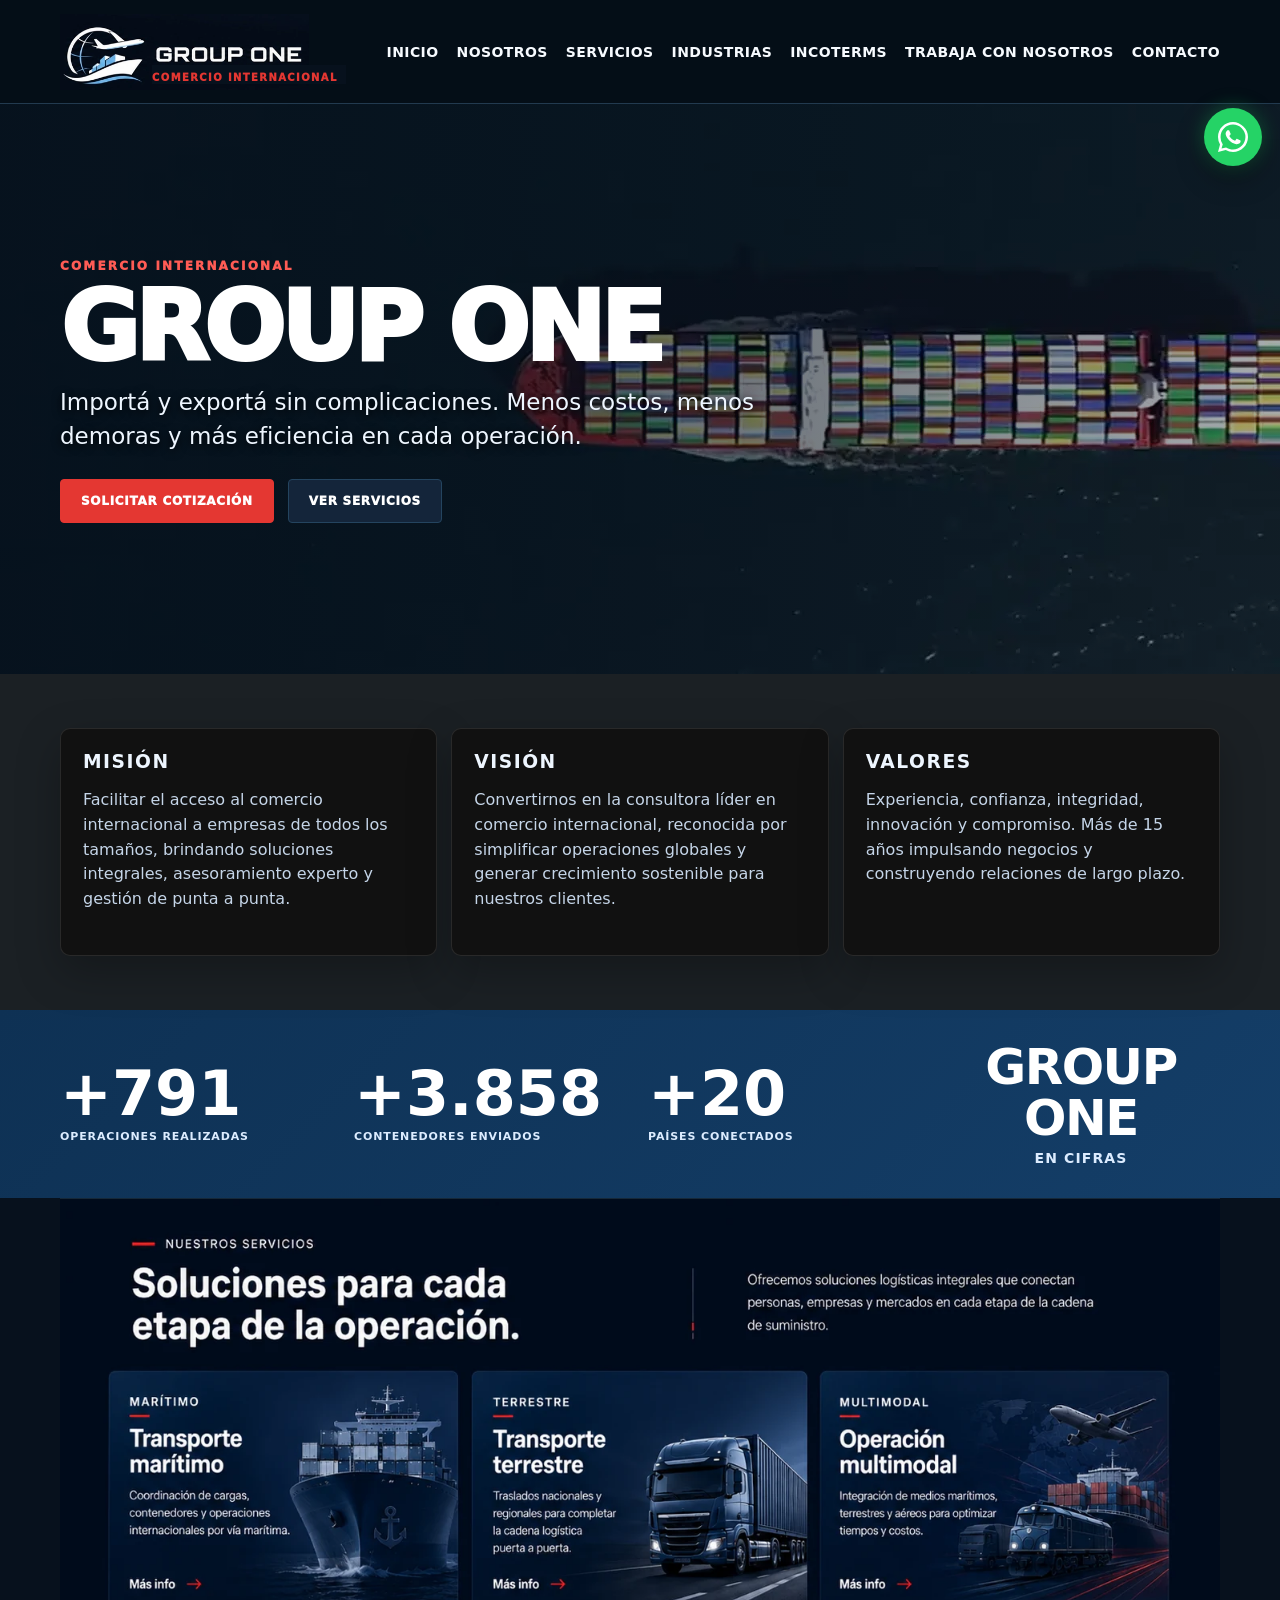
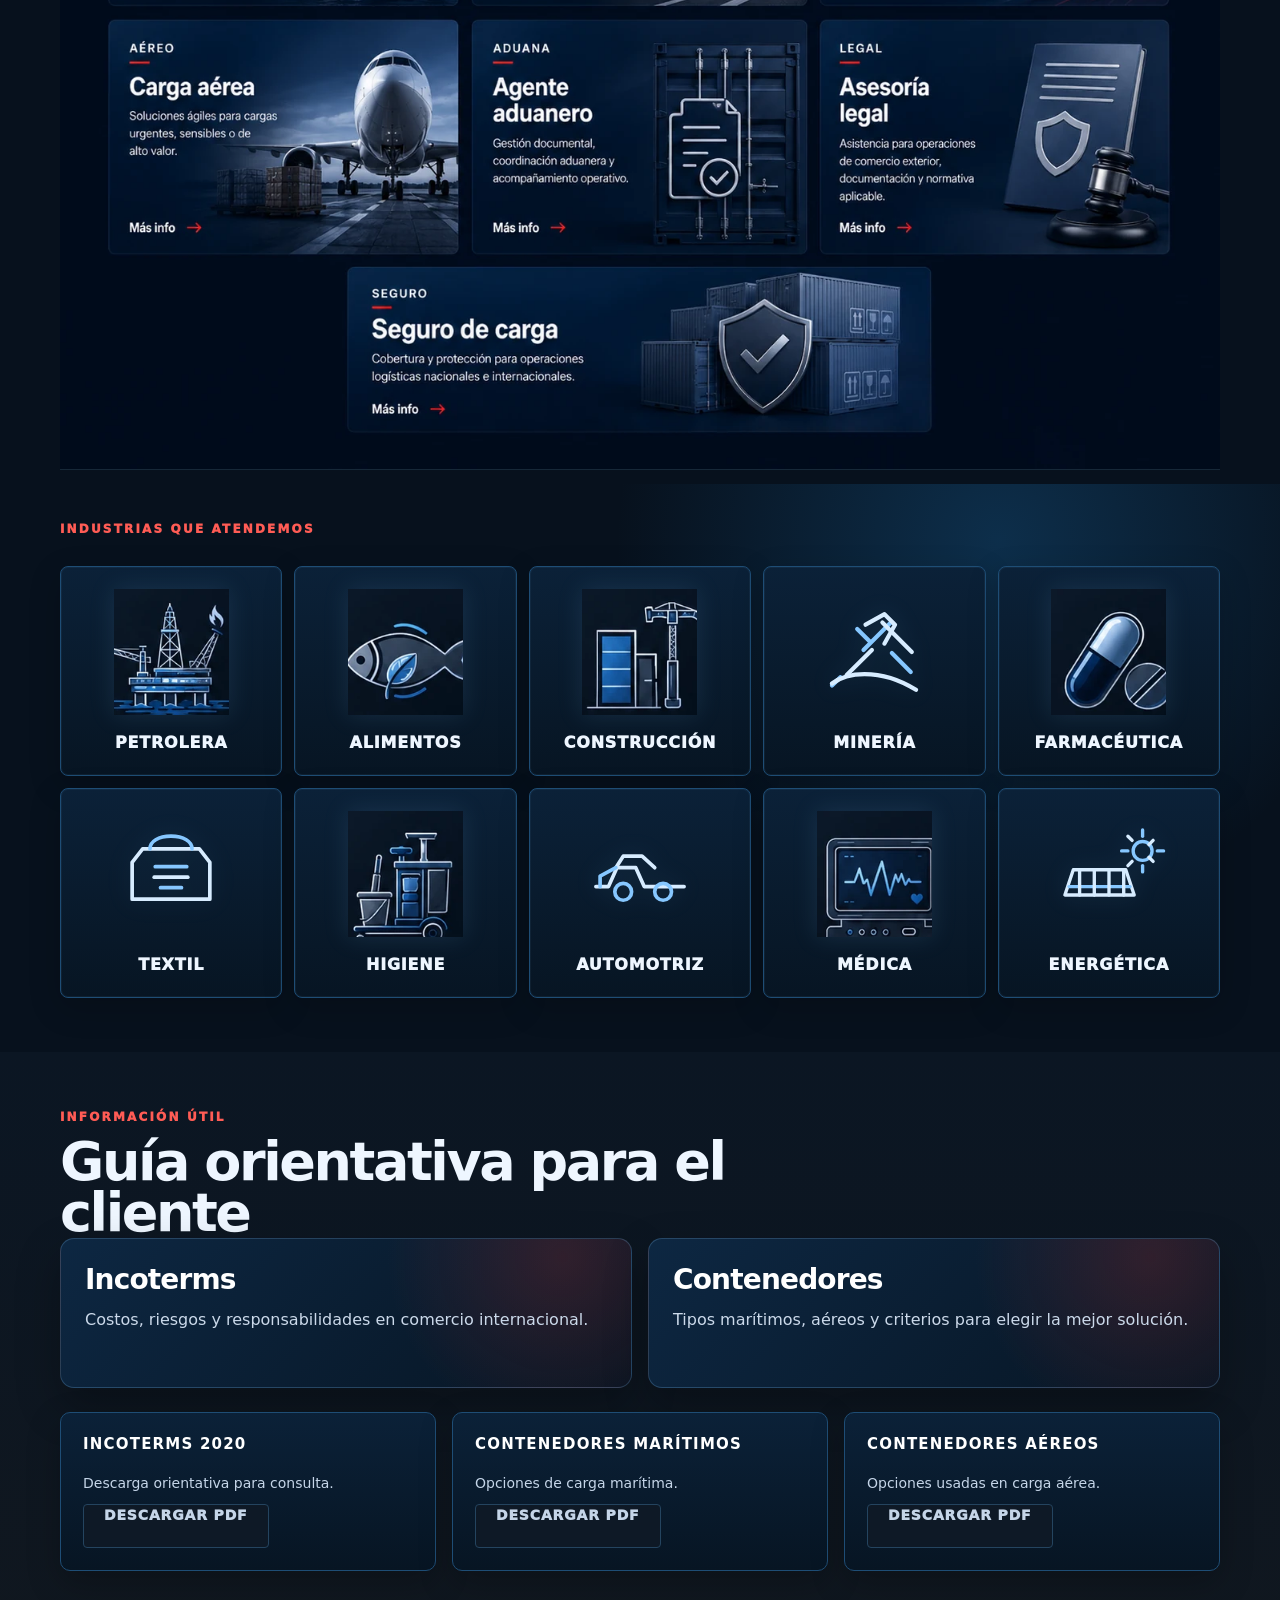
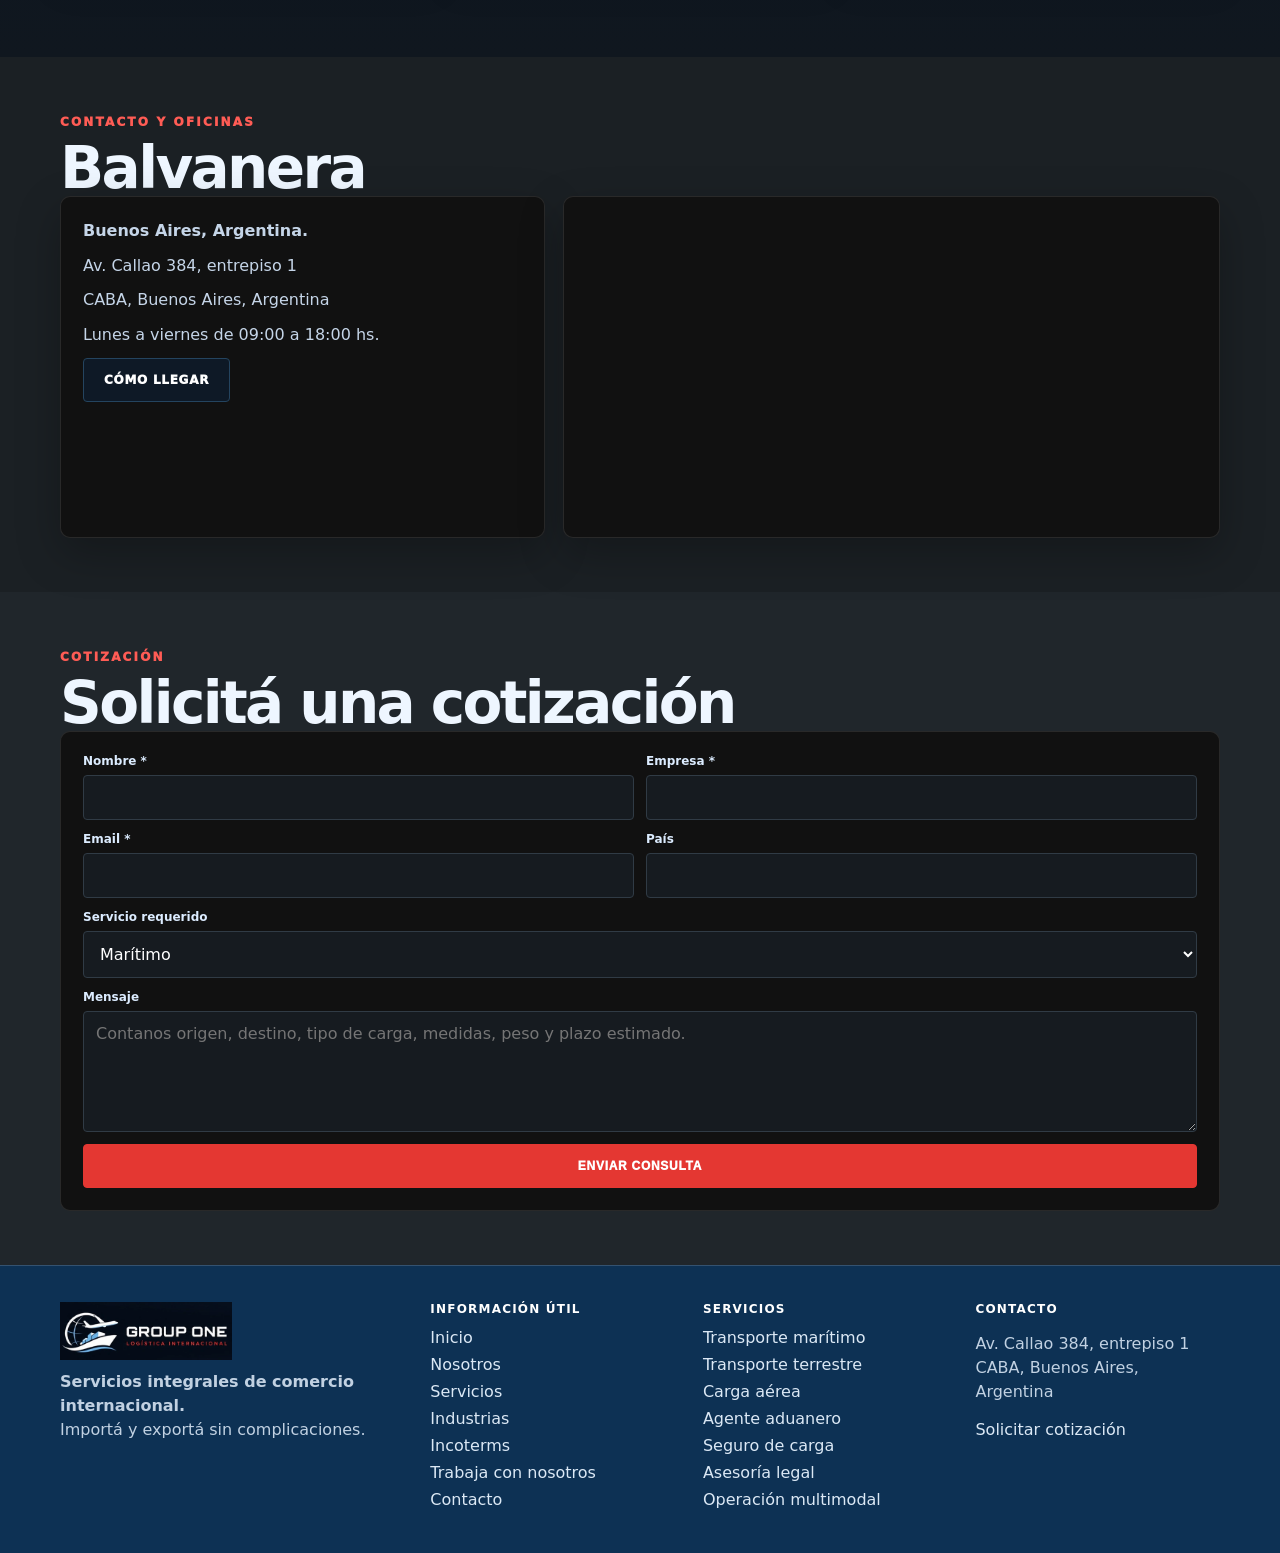
<file: index.html>
<!doctype html>
<html lang="es-AR">
<head>
  <meta charset="utf-8">
  <meta name="viewport" content="width=device-width, initial-scale=1">
  <title>Group One | Freight Forwarders y Courier Internacional</title>
  <meta name="description" content="Group One: Freight Forwarders y Courier Internacional. Coordinamos importaciones, exportaciones, logística, aduana y cargas internacionales de punta a punta.">
  <meta name="theme-color" content="#081421">
  <link rel="icon" href="assets/favicon.svg" type="image/svg+xml">
  <link rel="stylesheet" href="styles.css">
  <style>
    .topbar{position:relative;height:98px}
    .brand img{height:76px;width:auto}
    .main-nav{gap:18px}
    .main-nav a{font-size:14px}

    .hero p{margin-top:14px;max-width:780px}

    .about .lead-center{display:none}
    .about-grid article{min-height:228px}

    .stats-grid{align-items:center}
    .stats-heading{text-align:center}
    .stats-heading b{display:block;font-size:clamp(28px,3.9vw,50px);line-height:1.02;text-transform:uppercase;letter-spacing:-.03em}
    .stats-heading span{display:block;margin-top:6px;text-transform:uppercase;font-size:14px;font-weight:900;letter-spacing:.08em;color:#dcecff}

    .industry-hero h2,.industry-hero p{display:none}
    .industry-hero{margin-bottom:18px}

    .resources .resources-lead{display:none}
    .resources .section-head h2{font-size:clamp(34px,5vw,54px);line-height:.95;margin:0;max-width:760px}
    .resources .pdf-card{min-height:120px}
    .resources .pdf-card strong{display:block;margin-bottom:10px}
    .resources .pdf-card span{display:block}

    .custom-svg{
      display:flex;
      align-items:center;
      justify-content:center;
      padding:0;
      background:transparent;
      border-radius:0;
      box-shadow:none;
      opacity:1;
      filter:drop-shadow(0 0 12px rgba(132,200,255,.16));
    }
    .custom-svg svg{width:100%;height:100%;display:block}
    .custom-svg .line-main{stroke:#86c7ff}
    .custom-svg .line-soft{stroke:#d7ecff}

    .whatsapp-float{width:58px;height:58px;padding:0;border-radius:999px;display:flex;align-items:center;justify-content:center;background:#25D366;box-shadow:0 12px 28px rgba(0,0,0,.35),0 0 20px rgba(37,211,102,.35)}
    .whatsapp-float svg{width:30px;height:30px;display:block;fill:#fff}
    .whatsapp-float .wa-label{position:absolute;width:1px;height:1px;padding:0;margin:-1px;overflow:hidden;clip:rect(0,0,0,0);white-space:nowrap;border:0}

    .footer-grid{align-items:start}
    .footer-grid>div:first-child p{margin-top:10px}
    .footer-grid a{display:block;margin:8px 0}

    @media(max-width:980px){
      .topbar{height:auto;min-height:78px}
      .brand img{height:62px}
      .main-nav a{font-size:13px}
      .about-grid article{min-height:auto}
      .stats-heading b{font-size:34px}
      .stats-heading span{font-size:13px}
    }

    @media(max-width:560px){
      .brand img{height:52px}
    }
  
  
    .topbar{position:relative;height:96px}
    .brand{
      position:relative;
      height:76px;
      width:286px;
      overflow:hidden;
      display:flex;
      align-items:flex-start;
      flex:0 0 286px;
    }
    .brand img{
      height:92px;
      width:auto;
      max-width:none;
      transform:translateY(-2px);
    }
    .brand::before{
      content:"";
      position:absolute;
      left:92px;
      right:0;
      bottom:6px;
      height:19px;
      background:#07111d;
      z-index:2;
    }
    .brand::after{
      content:"COMERCIO INTERNACIONAL";
      position:absolute;
      left:92px;
      bottom:7px;
      z-index:3;
      color:#e43732;
      font-size:10px;
      line-height:1;
      font-weight:950;
      letter-spacing:.14em;
      text-transform:uppercase;
      white-space:nowrap;
    }
    .main-nav{gap:18px}
    .main-nav a{font-size:14px}
    .whatsapp-float{width:58px;height:58px;padding:0;border-radius:999px;display:flex;align-items:center;justify-content:center;background:#25D366;box-shadow:0 12px 28px rgba(0,0,0,.35),0 0 20px rgba(37,211,102,.35)}
    .whatsapp-float svg{width:30px;height:30px;display:block;fill:#fff}
    .whatsapp-float .wa-label{position:absolute;width:1px;height:1px;padding:0;margin:-1px;overflow:hidden;clip:rect(0,0,0,0);white-space:nowrap;border:0}
    .footer-grid{align-items:start}
    .footer-grid>div:first-child p{margin-top:10px}
    .footer-grid a{display:block;margin:8px 0}
    @media(max-width:980px){
      .topbar{height:auto;min-height:78px}
      .brand{height:60px;width:224px;flex-basis:224px}
      .brand img{height:78px;transform:translateY(-2px)}
      .brand::before{left:78px;bottom:3px;height:16px}
      .brand::after{left:78px;bottom:4px;font-size:8px}
      .main-nav a{font-size:13px}
    }
    @media(max-width:560px){
      .brand{height:52px;width:188px;flex-basis:188px}
      .brand img{height:68px}
      .brand::before{left:68px;bottom:2px;height:14px}
      .brand::after{left:68px;bottom:3px;font-size:7px}
    }
  

  </style>
</head>

<body>
  <header class="topbar">
    <a class="brand" href="index.html" aria-label="Group One inicio">
      <img src="assets/logo-group-one.webp" width="300" height="76" alt="Group One Comercio Internacional">
    </a>

    <button class="menu-toggle" aria-label="Abrir menú" aria-expanded="false">☰</button>

    <nav class="main-nav" aria-label="Navegación principal">
      <a href="index.html">Inicio</a>
      <a href="nosotros.html">Nosotros</a>
      <a href="index.html#servicios">Servicios</a>
      <a href="index.html#industrias">Industrias</a>
      <a href="incoterms.html">Incoterms</a>
      <a href="trabaja-con-nosotros.html">Trabaja con nosotros</a>
      <a href="index.html#contacto">Contacto</a>
    </nav>
  </header>

  <a class="whatsapp-float" href="https://wa.me/5491154158757?text=Hola%20Group%20One%2C%20quiero%20hacer%20una%20consulta." target="_blank" rel="noopener" aria-label="Consultar por WhatsApp">
    <svg viewBox="0 0 32 32" aria-hidden="true">
      <path d="M27.05 4.9A15.67 15.67 0 0 0 16 0C7.16 0 0 7.16 0 16a15.9 15.9 0 0 0 2.17 8.02L0 32l8.2-2.14A15.95 15.95 0 0 0 16 32c8.84 0 16-7.16 16-16 0-4.27-1.66-8.28-4.95-11.1ZM16 29.25c-2.43 0-4.8-.65-6.88-1.88l-.5-.3-4.86 1.27 1.3-4.73-.33-.5A13.2 13.2 0 0 1 2.75 16C2.75 8.67 8.67 2.75 16 2.75c3.53 0 6.84 1.38 9.32 3.86A13.1 13.1 0 0 1 29.25 16c0 7.33-5.92 13.25-13.25 13.25Zm7.26-9.95c-.4-.2-2.34-1.16-2.7-1.29-.36-.13-.62-.2-.88.2-.26.39-1.01 1.28-1.24 1.54-.23.26-.46.3-.85.1-.39-.2-1.64-.6-3.13-1.91-1.16-1.04-1.95-2.33-2.18-2.72-.23-.39-.02-.6.17-.79.17-.17.39-.46.59-.69.2-.23.26-.39.39-.66.13-.26.07-.49-.03-.69-.1-.2-.88-2.13-1.2-2.91-.31-.76-.63-.66-.88-.67h-.75c-.26 0-.69.1-1.05.49-.36.39-1.38 1.35-1.38 3.29s1.41 3.82 1.61 4.08c.2.26 2.77 4.23 6.72 5.94.94.4 1.67.64 2.24.82.94.3 1.8.26 2.48.16.76-.11 2.34-.96 2.67-1.89.33-.92.33-1.71.23-1.88-.1-.16-.36-.26-.75-.46Z"/>
    </svg>
    <span class="wa-label">WhatsApp</span>
  </a>

  <main>
    <section class="hero" id="inicio">
      <video class="hero-video" autoplay muted loop playsinline poster="assets/hero-poster.webp" aria-hidden="true">
        <source src="assets/hero-video.mp4" type="video/mp4">
      </video>

      <div class="hero-content">
        <span class="eyebrow">Comercio internacional</span>
        <h1>GROUP ONE</h1>
        <p>Importá y exportá sin complicaciones. Menos costos, menos demoras y más eficiencia en cada operación.</p>

        <div class="hero-actions">
          <a class="btn primary wa-link" href="https://wa.me/5491154158757?text=Hola%20Group%20One%2C%20quiero%20solicitar%20una%20cotizaci%C3%B3n." target="_blank" rel="noopener">Solicitar cotización</a>
          <a class="btn secondary" href="#servicios">Ver servicios</a>
        </div>
      </div>
    </section>

    <section class="section about" id="nosotros-resumen">
      <div class="container">
        <p class="lead-center">Con más de 20 años de trayectoria en el área aduanera, logística y comercio exterior, nos especializamos en dar servicios únicos adaptados a las necesidades de cada cliente, ocupándonos de cada etapa operativa con seguridad, eficiencia y trazabilidad.</p>

        <div class="about-grid">
          <article>
            <h3>Misión</h3>
            <p>Facilitar el acceso al comercio internacional a empresas de todos los tamaños, brindando soluciones integrales, asesoramiento experto y gestión de punta a punta.</p>
          </article>

          <article>
            <h3>Visión</h3>
            <p>Convertirnos en la consultora líder en comercio internacional, reconocida por simplificar operaciones globales y generar crecimiento sostenible para nuestros clientes.</p>
          </article>

          <article>
            <h3>Valores</h3>
            <p>Experiencia, confianza, integridad, innovación y compromiso. Más de 15 años impulsando negocios y construyendo relaciones de largo plazo.</p>
          </article>
        </div>
      </div>
    </section>

    <section class="stats" aria-label="Group One en cifras">
      <div class="container stats-grid">
        <div>
          <b class="counter" data-target="800">+800</b>
          <span>Operaciones realizadas</span>
        </div>

        <div>
          <b class="counter" data-target="3900">+3.900</b>
          <span>Contenedores enviados</span>
        </div>

        <div>
          <b class="counter" data-target="20">+20</b>
          <span>Países conectados</span>
        </div>

        <div class="stats-heading">
          <b>Group One</b>
          <span>En cifras</span>
        </div>
      </div>
    </section>

    <section class="art-section services-art" id="servicios" aria-label="Nuestros servicios">
      <div class="container art-container">
        <div class="premium-art service-art-box">
          <img src="assets/servicios-premium-v5.webp" alt="Nuestros servicios: transporte marítimo, terrestre, operación multimodal, carga aérea, agente aduanero, asesoría legal y seguro de carga" loading="lazy">

          <a class="hotspot hs-maritimo" href="transporte-maritimo.html" aria-label="Transporte marítimo"></a>
          <a class="hotspot hs-terrestre" href="transporte-terrestre.html" aria-label="Transporte terrestre"></a>
          <a class="hotspot hs-multimodal" href="operacion-multimodal.html" aria-label="Operación multimodal"></a>
          <a class="hotspot hs-aereo" href="carga-aerea.html" aria-label="Carga aérea"></a>
          <a class="hotspot hs-aduana" href="agente-aduanero.html" aria-label="Agente aduanero"></a>
          <a class="hotspot hs-legal" href="asesoria-legal.html" aria-label="Asesoría legal"></a>
          <a class="hotspot hs-seguro" href="seguro-de-carga.html" aria-label="Seguro de carga"></a>
        </div>
      </div>
    </section>

    <section class="section industries" id="industrias">
      <div class="container">
        <div class="industry-hero">
          <span>Industrias que atendemos</span>
          <h2>Abarcamos prácticamente todos los sectores industriales y comerciales. Adaptándonos a las necesidades de cada cliente.</h2>
          <p>Soluciones logísticas y de comercio exterior adaptadas a la operativa de cada industria.</p>
        </div>

        <div class="industry-grid">
          <article><div class="industry-icon petrolera"></div><span>Petrolera</span></article>
          <article><div class="industry-icon alimentos"></div><span>Alimentos</span></article>
          <article><div class="industry-icon construccion"></div><span>Construcción</span></article>

          <article>
            <div class="industry-icon custom-svg">
              <svg viewBox="0 0 120 92" aria-hidden="true">
                <g fill="none" stroke-width="4" stroke-linecap="round" stroke-linejoin="round">
                  <path class="line-main" d="M76 18l-26 26"/>
                  <path class="line-soft" d="M52 20l18-10 10 10-10 18"/>
                  <path class="line-main" d="M44 24l12 12"/>
                  <path class="line-soft" d="M58 44l-24 24"/>
                  <path class="line-main" d="M28 70l-8 8"/>
                  <path class="line-soft" d="M68 18l28 28"/>
                  <path class="line-main" d="M77 47l18 18"/>
                  <path class="line-soft" d="M20 76c8-6 18-9 31-9 18 0 33 5 49 15"/>
                </g>
              </svg>
            </div>
            <span>Minería</span>
          </article>

          <article><div class="industry-icon farmaceutica"></div><span>Farmacéutica</span></article>

          <article>
            <div class="industry-icon custom-svg">
              <svg viewBox="0 0 120 92" aria-hidden="true">
                <g fill="none" stroke-width="3.5" stroke-linecap="round" stroke-linejoin="round">
                  <path class="line-soft" d="M33 22h54l10 13v35H23V35z"/>
                  <path class="line-main" d="M40 22c0-7 8-12 20-12s20 5 20 12"/>
                  <path class="line-main" d="M45 39h30"/>
                  <path class="line-soft" d="M44 49h32"/>
                  <path class="line-main" d="M50 59h20"/>
                </g>
              </svg>
            </div>
            <span>Textil</span>
          </article>

          <article><div class="industry-icon higiene"></div><span>Higiene</span></article>

          <article>
            <div class="industry-icon custom-svg">
              <svg viewBox="0 0 120 92" aria-hidden="true">
                <g fill="none" stroke-width="3.5" stroke-linecap="round" stroke-linejoin="round">
                  <path class="line-soft" d="M18 58h12l8-18h18l8 18h38"/>
                  <circle class="line-main" cx="44" cy="63" r="8"/>
                  <circle class="line-main" cx="82" cy="63" r="8"/>
                  <path class="line-soft" d="M37 40l7-11h18l12 11"/>
                  <path class="line-main" d="M22 58V48l15-8"/>
                </g>
              </svg>
            </div>
            <span>Automotriz</span>
          </article>

          <article><div class="industry-icon medica"></div><span>Médica</span></article>

          <article>
            <div class="industry-icon custom-svg">
              <svg viewBox="0 0 120 92" aria-hidden="true">
                <g fill="none" stroke-width="3.2" stroke-linecap="round" stroke-linejoin="round">
                  <path class="line-soft" d="M18 66h66l-8-24H26z"/>
                  <path class="line-main" d="M22 58h58"/>
                  <path class="line-soft" d="M32 42v24"/>
                  <path class="line-soft" d="M46 42v24"/>
                  <path class="line-soft" d="M60 42v24"/>
                  <path class="line-soft" d="M74 42v24"/>
                  <circle class="line-main" cx="92" cy="24" r="9"/>
                  <path class="line-main" d="M92 10v-6"/>
                  <path class="line-main" d="M92 44v-6"/>
                  <path class="line-main" d="M78 24h-6"/>
                  <path class="line-main" d="M112 24h-6"/>
                  <path class="line-soft" d="M82 14l-4-4"/>
                  <path class="line-soft" d="M102 34l-4-4"/>
                  <path class="line-soft" d="M102 14l-4 4"/>
                  <path class="line-soft" d="M82 34l-4 4"/>
                </g>
              </svg>
            </div>
            <span>Energética</span>
          </article>
        </div>
      </div>
    </section>

    <section class="section resources" id="recursos">
      <div class="container">
        <div class="section-head">
          <span>Información útil</span>
          <h2>Guía orientativa para el cliente</h2>
        </div>

        <p class="resources-lead">Material técnico organizado para posicionamiento y consulta, sin trasladarle la complejidad al cliente. La elección final depende de cada operación.</p>

        <div class="resource-grid">
          <a href="incoterms.html">
            <strong>Incoterms</strong>
            <span>Costos, riesgos y responsabilidades en comercio internacional.</span>
          </a>

          <a href="contenedores.html">
            <strong>Contenedores</strong>
            <span>Tipos marítimos, aéreos y criterios para elegir la mejor solución.</span>
          </a>
        </div>

        <div class="pdf-downloads">
          <a class="pdf-card" href="docs/Group_One_incoterms_2020.pdf" download>
            <strong>Incoterms 2020</strong>
            <span>Descarga orientativa para consulta.</span>
            <span class="btn secondary dark">Descargar PDF</span>
          </a>

          <a class="pdf-card" href="docs/Group_One_contenedores_maritimos.pdf" download>
            <strong>Contenedores marítimos</strong>
            <span>Opciones de carga marítima.</span>
            <span class="btn secondary dark">Descargar PDF</span>
          </a>

          <a class="pdf-card" href="docs/Group_One_contenedores_aereos.pdf" download>
            <strong>Contenedores aéreos</strong>
            <span>Opciones usadas en carga aérea.</span>
            <span class="btn secondary dark">Descargar PDF</span>
          </a>
        </div>
      </div>
    </section>

    <section class="section contact" id="contacto">
      <div class="container">
        <div class="section-head">
          <span>Contacto y oficinas</span>
          <h2>Balvanera</h2>
        </div>

        <div class="contact-grid">
          <div class="office-card">
            <p><strong>Buenos Aires, Argentina.</strong></p>
            <p>Av. Callao 384, entrepiso 1</p>
            <p>CABA, Buenos Aires, Argentina</p>
            <p>Lunes a viernes de 09:00 a 18:00 hs.</p>
            <a class="btn secondary dark" href="https://www.google.com/maps/dir/?api=1&destination=Av.%20Callao%20384%2C%20Balvanera%2C%20Ciudad%20Aut%C3%B3noma%20de%20Buenos%20Aires%2C%20Argentina" target="_blank" rel="noopener">Cómo llegar</a>
          </div>

          <div class="map-card">
            <iframe src="https://www.google.com/maps?q=Av.%20Callao%20384%2C%20Balvanera%2C%20Ciudad%20Aut%C3%B3noma%20de%20Buenos%20Aires%2C%20Argentina&output=embed" width="100%" height="340" style="border:0;" allowfullscreen loading="lazy" referrerpolicy="no-referrer-when-downgrade"></iframe>
          </div>
        </div>
      </div>
    </section>

    <section class="section quote" id="cotizacion">
      <div class="container">
        <div class="section-head">
          <span>Cotización</span>
          <h2>Solicitá una cotización</h2>
        </div>

        <form class="quote-form" id="quoteForm">
          <div class="field">
            <label>Nombre *</label>
            <input required name="nombre" type="text">
          </div>

          <div class="field">
            <label>Empresa *</label>
            <input required name="empresa" type="text">
          </div>

          <div class="field">
            <label>Email *</label>
            <input required name="email" type="email">
          </div>

          <div class="field">
            <label>País</label>
            <input name="pais" type="text">
          </div>

          <div class="field full">
            <label>Servicio requerido</label>
            <select name="servicio">
              <option>Marítimo</option>
              <option>Terrestre</option>
              <option>Aéreo</option>
              <option>Multimodal</option>
              <option>Agente aduanero</option>
              <option>Asesoría legal</option>
              <option>Seguro de carga</option>
            </select>
          </div>

          <div class="field full">
            <label>Mensaje</label>
            <textarea name="mensaje" rows="5" placeholder="Contanos origen, destino, tipo de carga, medidas, peso y plazo estimado."></textarea>
          </div>

          <button class="btn primary" type="submit">Enviar consulta</button>
        </form>
      </div>
    </section>
  </main>

  <footer class="footer">
    <div class="container footer-grid">
      <div>
        <img src="assets/logo-group-one.webp" width="220" height="56" alt="Group One">
        <p><strong>Servicios integrales de comercio internacional.</strong><br>Importá y exportá sin complicaciones.</p>
      </div>

      <div>
        <h3>Información útil</h3>
        <a href="index.html">Inicio</a>
        <a href="nosotros.html">Nosotros</a>
        <a href="index.html#servicios">Servicios</a>
        <a href="index.html#industrias">Industrias</a>
        <a href="incoterms.html">Incoterms</a>
        <a href="trabaja-con-nosotros.html">Trabaja con nosotros</a>
        <a href="index.html#contacto">Contacto</a>
      </div>

      <div>
        <h3>Servicios</h3>
        <a href="transporte-maritimo.html">Transporte marítimo</a>
        <a href="transporte-terrestre.html">Transporte terrestre</a>
        <a href="carga-aerea.html">Carga aérea</a>
        <a href="agente-aduanero.html">Agente aduanero</a>
        <a href="seguro-de-carga.html">Seguro de carga</a>
        <a href="asesoria-legal.html">Asesoría legal</a>
        <a href="operacion-multimodal.html">Operación multimodal</a>
      </div>

      <div>
        <h3>Contacto</h3>
        <p>Av. Callao 384, entrepiso 1<br>CABA, Buenos Aires, Argentina</p>
        <a class="wa-link" href="https://wa.me/5491154158757?text=Hola%20Group%20One%2C%20quiero%20solicitar%20una%20cotizaci%C3%B3n." target="_blank" rel="noopener">Solicitar cotización</a>
      </div>
    </div>
  </footer>

  <script src="script.js"></script>
</body>
</html>
</file>
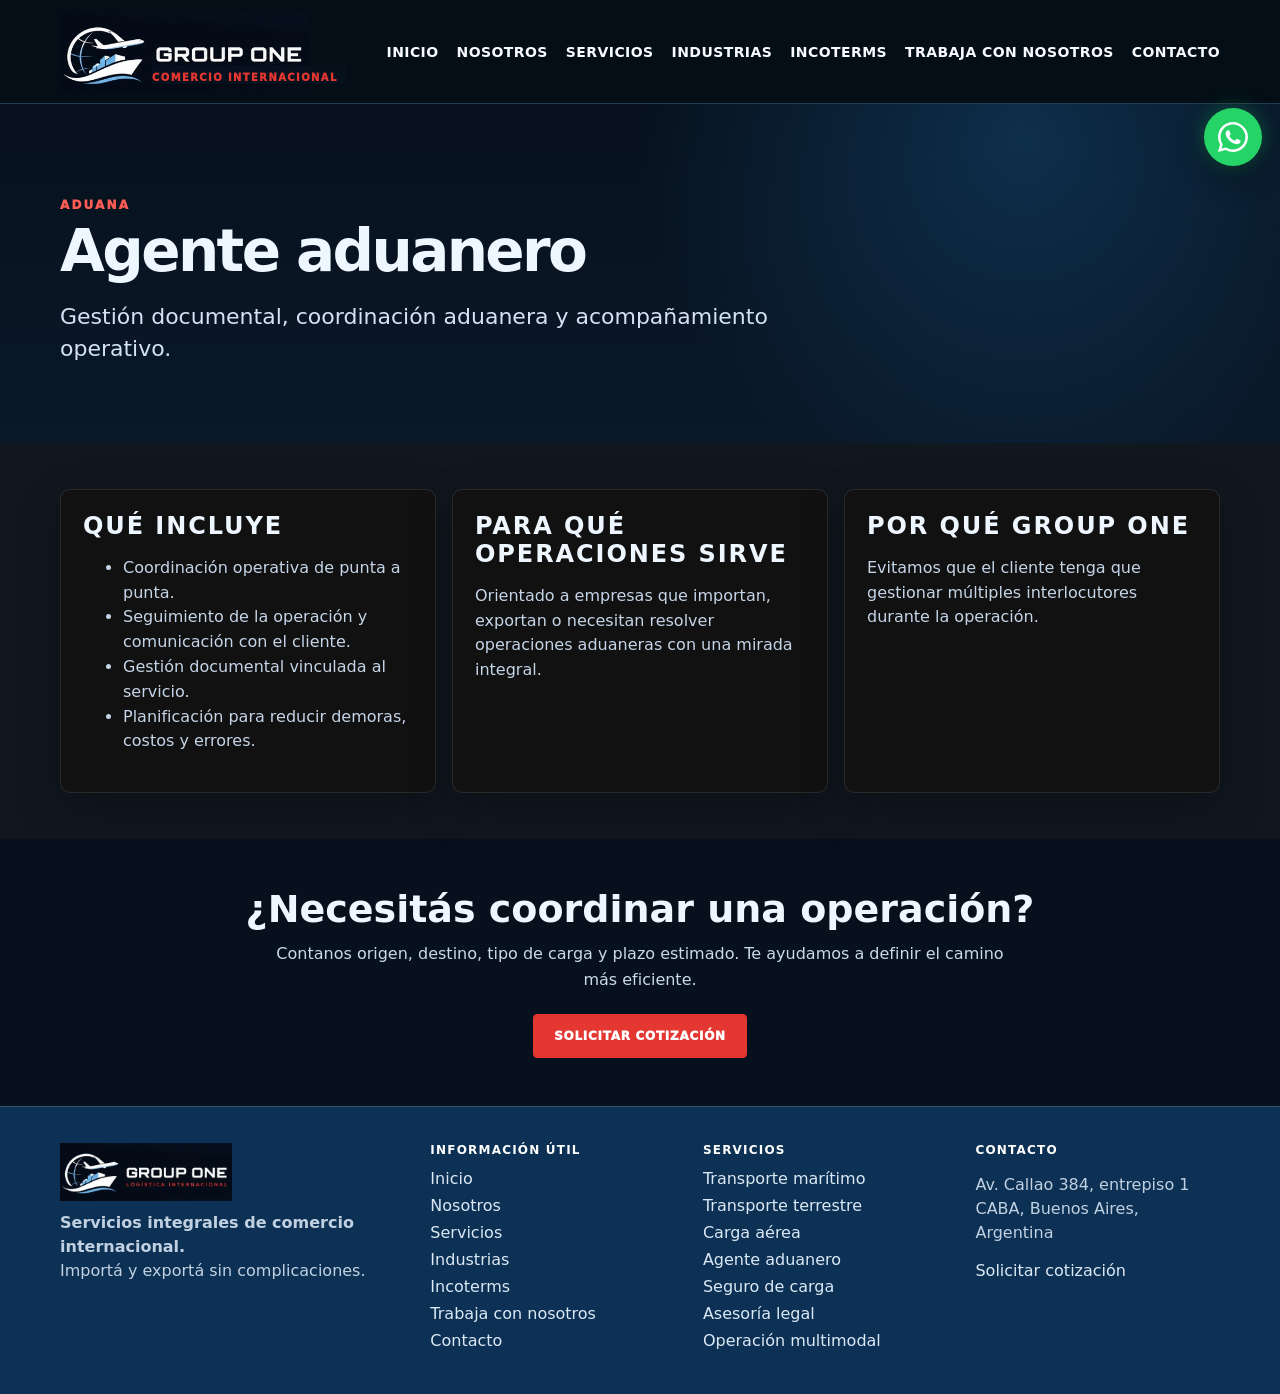
<file: agente-aduanero.html>
<!doctype html>
<html lang="es-AR">
<head>
  <meta charset="utf-8">
  <meta name="viewport" content="width=device-width, initial-scale=1">
  <title>Agente aduanero | Group One</title>
  <meta name="description" content="Gestión documental, coordinación aduanera y acompañamiento operativo.">
  <meta name="theme-color" content="#081421">
  <link rel="icon" href="assets/favicon.svg" type="image/svg+xml">
  <link rel="stylesheet" href="styles.css">

  <style>
    .topbar{position:relative;height:96px}
    .brand{
      position:relative;
      height:76px;
      width:286px;
      overflow:hidden;
      display:flex;
      align-items:flex-start;
      flex:0 0 286px;
    }
    .brand img{
      height:92px;
      width:auto;
      max-width:none;
      transform:translateY(-2px);
    }
    .brand::before{
      content:"";
      position:absolute;
      left:92px;
      right:0;
      bottom:6px;
      height:19px;
      background:#07111d;
      z-index:2;
    }
    .brand::after{
      content:"COMERCIO INTERNACIONAL";
      position:absolute;
      left:92px;
      bottom:7px;
      z-index:3;
      color:#e43732;
      font-size:10px;
      line-height:1;
      font-weight:950;
      letter-spacing:.14em;
      text-transform:uppercase;
      white-space:nowrap;
    }
    .main-nav{gap:18px}
    .main-nav a{font-size:14px}
    .whatsapp-float{width:58px;height:58px;padding:0;border-radius:999px;display:flex;align-items:center;justify-content:center;background:#25D366;box-shadow:0 12px 28px rgba(0,0,0,.35),0 0 20px rgba(37,211,102,.35)}
    .whatsapp-float svg{width:30px;height:30px;display:block;fill:#fff}
    .whatsapp-float .wa-label{position:absolute;width:1px;height:1px;padding:0;margin:-1px;overflow:hidden;clip:rect(0,0,0,0);white-space:nowrap;border:0}
    .footer-grid{align-items:start}
    .footer-grid>div:first-child p{margin-top:10px}
    .footer-grid a{display:block;margin:8px 0}
    @media(max-width:980px){
      .topbar{height:auto;min-height:78px}
      .brand{height:60px;width:224px;flex-basis:224px}
      .brand img{height:78px;transform:translateY(-2px)}
      .brand::before{left:78px;bottom:3px;height:16px}
      .brand::after{left:78px;bottom:4px;font-size:8px}
      .main-nav a{font-size:13px}
    }
    @media(max-width:560px){
      .brand{height:52px;width:188px;flex-basis:188px}
      .brand img{height:68px}
      .brand::before{left:68px;bottom:2px;height:14px}
      .brand::after{left:68px;bottom:3px;font-size:7px}
    }
  </style>

</head>

<body>
  <header class="topbar">
    <a class="brand" href="index.html" aria-label="Group One inicio">
      <img src="assets/logo-group-one.webp" width="300" height="76" alt="Group One Comercio Internacional">
    </a>

    <button class="menu-toggle" aria-label="Abrir menú" aria-expanded="false">☰</button>

    <nav class="main-nav" aria-label="Navegación principal">
      <a href="index.html">Inicio</a>
      <a href="nosotros.html">Nosotros</a>
      <a href="index.html#servicios">Servicios</a>
      <a href="index.html#industrias">Industrias</a>
      <a href="incoterms.html">Incoterms</a>
      <a href="trabaja-con-nosotros.html">Trabaja con nosotros</a>
      <a href="index.html#contacto">Contacto</a>
    </nav>
  </header>

  <a class="whatsapp-float" href="https://wa.me/5491154158757?text=Hola%20Group%20One%2C%20quiero%20hacer%20una%20consulta." target="_blank" rel="noopener" aria-label="Consultar por WhatsApp">
    <svg viewBox="0 0 32 32" aria-hidden="true">
      <path d="M27.05 4.9A15.67 15.67 0 0 0 16 0C7.16 0 0 7.16 0 16a15.9 15.9 0 0 0 2.17 8.02L0 32l8.2-2.14A15.95 15.95 0 0 0 16 32c8.84 0 16-7.16 16-16 0-4.27-1.66-8.28-4.95-11.1ZM16 29.25c-2.43 0-4.8-.65-6.88-1.88l-.5-.3-4.86 1.27 1.3-4.73-.33-.5A13.2 13.2 0 0 1 2.75 16C2.75 8.67 8.67 2.75 16 2.75c3.53 0 6.84 1.38 9.32 3.86A13.1 13.1 0 0 1 29.25 16c0 7.33-5.92 13.25-13.25 13.25Zm7.26-9.95c-.4-.2-2.34-1.16-2.7-1.29-.36-.13-.62-.2-.88.2-.26.39-1.01 1.28-1.24 1.54-.23.26-.46.3-.85.1-.39-.2-1.64-.6-3.13-1.91-1.16-1.04-1.95-2.33-2.18-2.72-.23-.39-.02-.6.17-.79.17-.17.39-.46.59-.69.2-.23.26-.39.39-.66.13-.26.07-.49-.03-.69-.1-.2-.88-2.13-1.2-2.91-.31-.76-.63-.66-.88-.67h-.75c-.26 0-.69.1-1.05.49-.36.39-1.38 1.35-1.38 3.29s1.41 3.82 1.61 4.08c.2.26 2.77 4.23 6.72 5.94.94.4 1.67.64 2.24.82.94.3 1.8.26 2.48.16.76-.11 2.34-.96 2.67-1.89.33-.92.33-1.71.23-1.88-.1-.16-.36-.26-.75-.46Z"/>
    </svg>
    <span class="wa-label">WhatsApp</span>
  </a>

  <main>
    <section class="page-hero">
      <div class="container">
        <span>Aduana</span>
        <h1>Agente aduanero</h1>
        <p>Gestión documental, coordinación aduanera y acompañamiento operativo.</p>
      </div>
    </section>

    <section class="page-content">
      <div class="container content-grid">
        <article><h2>Qué incluye</h2><ul><li>Coordinación operativa de punta a punta.</li><li>Seguimiento de la operación y comunicación con el cliente.</li><li>Gestión documental vinculada al servicio.</li><li>Planificación para reducir demoras, costos y errores.</li></ul></article><article><h2>Para qué operaciones sirve</h2><p>Orientado a empresas que importan, exportan o necesitan resolver operaciones aduaneras con una mirada integral.</p></article><article><h2>Por qué Group One</h2><p>Evitamos que el cliente tenga que gestionar múltiples interlocutores durante la operación.</p></article>
      </div>
    </section>
    
    <section class="page-cta">
      <div class="container">
        <h2>¿Necesitás coordinar una operación?</h2>
        <p>Contanos origen, destino, tipo de carga y plazo estimado. Te ayudamos a definir el camino más eficiente.</p>
        <a class="btn primary" href="https://wa.me/5491154158757?text=Hola%20Group%20One%2C%20quiero%20solicitar%20una%20cotizaci%C3%B3n." target="_blank" rel="noopener">Solicitar cotización</a>
      </div>
    </section>
  </main>

  <footer class="footer">
    <div class="container footer-grid">
      <div>
        <img src="assets/logo-group-one.webp" width="220" height="56" alt="Group One">
        <p><strong>Servicios integrales de comercio internacional.</strong><br>Importá y exportá sin complicaciones.</p>
      </div>

      <div>
        <h3>Información útil</h3>
        <a href="index.html">Inicio</a>
        <a href="nosotros.html">Nosotros</a>
        <a href="index.html#servicios">Servicios</a>
        <a href="index.html#industrias">Industrias</a>
        <a href="incoterms.html">Incoterms</a>
        <a href="trabaja-con-nosotros.html">Trabaja con nosotros</a>
        <a href="index.html#contacto">Contacto</a>
      </div>

      <div>
        <h3>Servicios</h3>
        <a href="transporte-maritimo.html">Transporte marítimo</a>
        <a href="transporte-terrestre.html">Transporte terrestre</a>
        <a href="carga-aerea.html">Carga aérea</a>
        <a href="agente-aduanero.html">Agente aduanero</a>
        <a href="seguro-de-carga.html">Seguro de carga</a>
        <a href="asesoria-legal.html">Asesoría legal</a>
        <a href="operacion-multimodal.html">Operación multimodal</a>
      </div>

      <div>
        <h3>Contacto</h3>
        <p>Av. Callao 384, entrepiso 1<br>CABA, Buenos Aires, Argentina</p>
        <a class="wa-link" href="https://wa.me/5491154158757?text=Hola%20Group%20One%2C%20quiero%20solicitar%20una%20cotizaci%C3%B3n." target="_blank" rel="noopener">Solicitar cotización</a>
      </div>
    </div>
  </footer>

  <script src="script.js"></script>
</body>
</html>
</file>
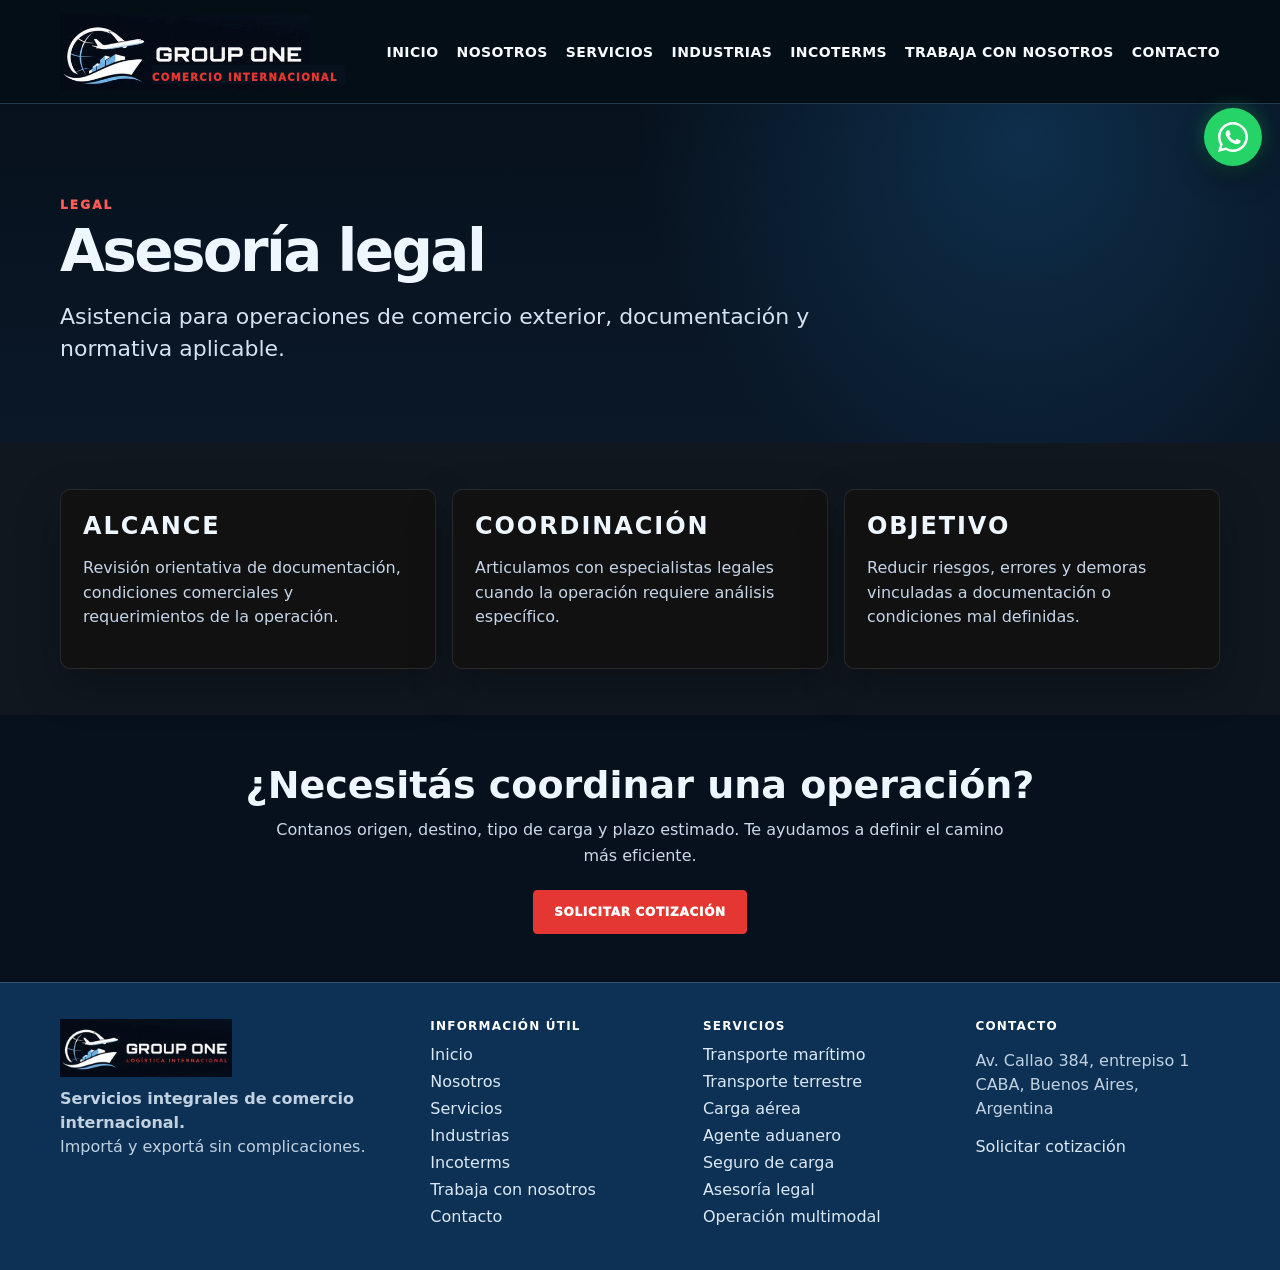
<file: asesoria-legal.html>
<!doctype html>
<html lang="es-AR">
<head>
  <meta charset="utf-8">
  <meta name="viewport" content="width=device-width, initial-scale=1">
  <title>Asesoría legal | Group One</title>
  <meta name="description" content="Asistencia para operaciones de comercio exterior, documentación y normativa aplicable.">
  <meta name="theme-color" content="#081421">
  <link rel="icon" href="assets/favicon.svg" type="image/svg+xml">
  <link rel="stylesheet" href="styles.css">

  <style>
    .topbar{position:relative;height:96px}
    .brand{
      position:relative;
      height:76px;
      width:286px;
      overflow:hidden;
      display:flex;
      align-items:flex-start;
      flex:0 0 286px;
    }
    .brand img{
      height:92px;
      width:auto;
      max-width:none;
      transform:translateY(-2px);
    }
    .brand::before{
      content:"";
      position:absolute;
      left:92px;
      right:0;
      bottom:6px;
      height:19px;
      background:#07111d;
      z-index:2;
    }
    .brand::after{
      content:"COMERCIO INTERNACIONAL";
      position:absolute;
      left:92px;
      bottom:7px;
      z-index:3;
      color:#e43732;
      font-size:10px;
      line-height:1;
      font-weight:950;
      letter-spacing:.14em;
      text-transform:uppercase;
      white-space:nowrap;
    }
    .main-nav{gap:18px}
    .main-nav a{font-size:14px}
    .whatsapp-float{width:58px;height:58px;padding:0;border-radius:999px;display:flex;align-items:center;justify-content:center;background:#25D366;box-shadow:0 12px 28px rgba(0,0,0,.35),0 0 20px rgba(37,211,102,.35)}
    .whatsapp-float svg{width:30px;height:30px;display:block;fill:#fff}
    .whatsapp-float .wa-label{position:absolute;width:1px;height:1px;padding:0;margin:-1px;overflow:hidden;clip:rect(0,0,0,0);white-space:nowrap;border:0}
    .footer-grid{align-items:start}
    .footer-grid>div:first-child p{margin-top:10px}
    .footer-grid a{display:block;margin:8px 0}
    @media(max-width:980px){
      .topbar{height:auto;min-height:78px}
      .brand{height:60px;width:224px;flex-basis:224px}
      .brand img{height:78px;transform:translateY(-2px)}
      .brand::before{left:78px;bottom:3px;height:16px}
      .brand::after{left:78px;bottom:4px;font-size:8px}
      .main-nav a{font-size:13px}
    }
    @media(max-width:560px){
      .brand{height:52px;width:188px;flex-basis:188px}
      .brand img{height:68px}
      .brand::before{left:68px;bottom:2px;height:14px}
      .brand::after{left:68px;bottom:3px;font-size:7px}
    }
  </style>

</head>

<body>
  <header class="topbar">
    <a class="brand" href="index.html" aria-label="Group One inicio">
      <img src="assets/logo-group-one.webp" width="300" height="76" alt="Group One Comercio Internacional">
    </a>

    <button class="menu-toggle" aria-label="Abrir menú" aria-expanded="false">☰</button>

    <nav class="main-nav" aria-label="Navegación principal">
      <a href="index.html">Inicio</a>
      <a href="nosotros.html">Nosotros</a>
      <a href="index.html#servicios">Servicios</a>
      <a href="index.html#industrias">Industrias</a>
      <a href="incoterms.html">Incoterms</a>
      <a href="trabaja-con-nosotros.html">Trabaja con nosotros</a>
      <a href="index.html#contacto">Contacto</a>
    </nav>
  </header>

  <a class="whatsapp-float" href="https://wa.me/5491154158757?text=Hola%20Group%20One%2C%20quiero%20hacer%20una%20consulta." target="_blank" rel="noopener" aria-label="Consultar por WhatsApp">
    <svg viewBox="0 0 32 32" aria-hidden="true">
      <path d="M27.05 4.9A15.67 15.67 0 0 0 16 0C7.16 0 0 7.16 0 16a15.9 15.9 0 0 0 2.17 8.02L0 32l8.2-2.14A15.95 15.95 0 0 0 16 32c8.84 0 16-7.16 16-16 0-4.27-1.66-8.28-4.95-11.1ZM16 29.25c-2.43 0-4.8-.65-6.88-1.88l-.5-.3-4.86 1.27 1.3-4.73-.33-.5A13.2 13.2 0 0 1 2.75 16C2.75 8.67 8.67 2.75 16 2.75c3.53 0 6.84 1.38 9.32 3.86A13.1 13.1 0 0 1 29.25 16c0 7.33-5.92 13.25-13.25 13.25Zm7.26-9.95c-.4-.2-2.34-1.16-2.7-1.29-.36-.13-.62-.2-.88.2-.26.39-1.01 1.28-1.24 1.54-.23.26-.46.3-.85.1-.39-.2-1.64-.6-3.13-1.91-1.16-1.04-1.95-2.33-2.18-2.72-.23-.39-.02-.6.17-.79.17-.17.39-.46.59-.69.2-.23.26-.39.39-.66.13-.26.07-.49-.03-.69-.1-.2-.88-2.13-1.2-2.91-.31-.76-.63-.66-.88-.67h-.75c-.26 0-.69.1-1.05.49-.36.39-1.38 1.35-1.38 3.29s1.41 3.82 1.61 4.08c.2.26 2.77 4.23 6.72 5.94.94.4 1.67.64 2.24.82.94.3 1.8.26 2.48.16.76-.11 2.34-.96 2.67-1.89.33-.92.33-1.71.23-1.88-.1-.16-.36-.26-.75-.46Z"/>
    </svg>
    <span class="wa-label">WhatsApp</span>
  </a>

  <main>
    <section class="page-hero">
      <div class="container">
        <span>Legal</span>
        <h1>Asesoría legal</h1>
        <p>Asistencia para operaciones de comercio exterior, documentación y normativa aplicable.</p>
      </div>
    </section>

    <section class="page-content">
      <div class="container content-grid">
        <article><h2>Alcance</h2><p>Revisión orientativa de documentación, condiciones comerciales y requerimientos de la operación.</p></article><article><h2>Coordinación</h2><p>Articulamos con especialistas legales cuando la operación requiere análisis específico.</p></article><article><h2>Objetivo</h2><p>Reducir riesgos, errores y demoras vinculadas a documentación o condiciones mal definidas.</p></article>
      </div>
    </section>
    
    <section class="page-cta">
      <div class="container">
        <h2>¿Necesitás coordinar una operación?</h2>
        <p>Contanos origen, destino, tipo de carga y plazo estimado. Te ayudamos a definir el camino más eficiente.</p>
        <a class="btn primary" href="https://wa.me/5491154158757?text=Hola%20Group%20One%2C%20quiero%20solicitar%20una%20cotizaci%C3%B3n." target="_blank" rel="noopener">Solicitar cotización</a>
      </div>
    </section>
  </main>

  <footer class="footer">
    <div class="container footer-grid">
      <div>
        <img src="assets/logo-group-one.webp" width="220" height="56" alt="Group One">
        <p><strong>Servicios integrales de comercio internacional.</strong><br>Importá y exportá sin complicaciones.</p>
      </div>

      <div>
        <h3>Información útil</h3>
        <a href="index.html">Inicio</a>
        <a href="nosotros.html">Nosotros</a>
        <a href="index.html#servicios">Servicios</a>
        <a href="index.html#industrias">Industrias</a>
        <a href="incoterms.html">Incoterms</a>
        <a href="trabaja-con-nosotros.html">Trabaja con nosotros</a>
        <a href="index.html#contacto">Contacto</a>
      </div>

      <div>
        <h3>Servicios</h3>
        <a href="transporte-maritimo.html">Transporte marítimo</a>
        <a href="transporte-terrestre.html">Transporte terrestre</a>
        <a href="carga-aerea.html">Carga aérea</a>
        <a href="agente-aduanero.html">Agente aduanero</a>
        <a href="seguro-de-carga.html">Seguro de carga</a>
        <a href="asesoria-legal.html">Asesoría legal</a>
        <a href="operacion-multimodal.html">Operación multimodal</a>
      </div>

      <div>
        <h3>Contacto</h3>
        <p>Av. Callao 384, entrepiso 1<br>CABA, Buenos Aires, Argentina</p>
        <a class="wa-link" href="https://wa.me/5491154158757?text=Hola%20Group%20One%2C%20quiero%20solicitar%20una%20cotizaci%C3%B3n." target="_blank" rel="noopener">Solicitar cotización</a>
      </div>
    </div>
  </footer>

  <script src="script.js"></script>
</body>
</html>
</file>
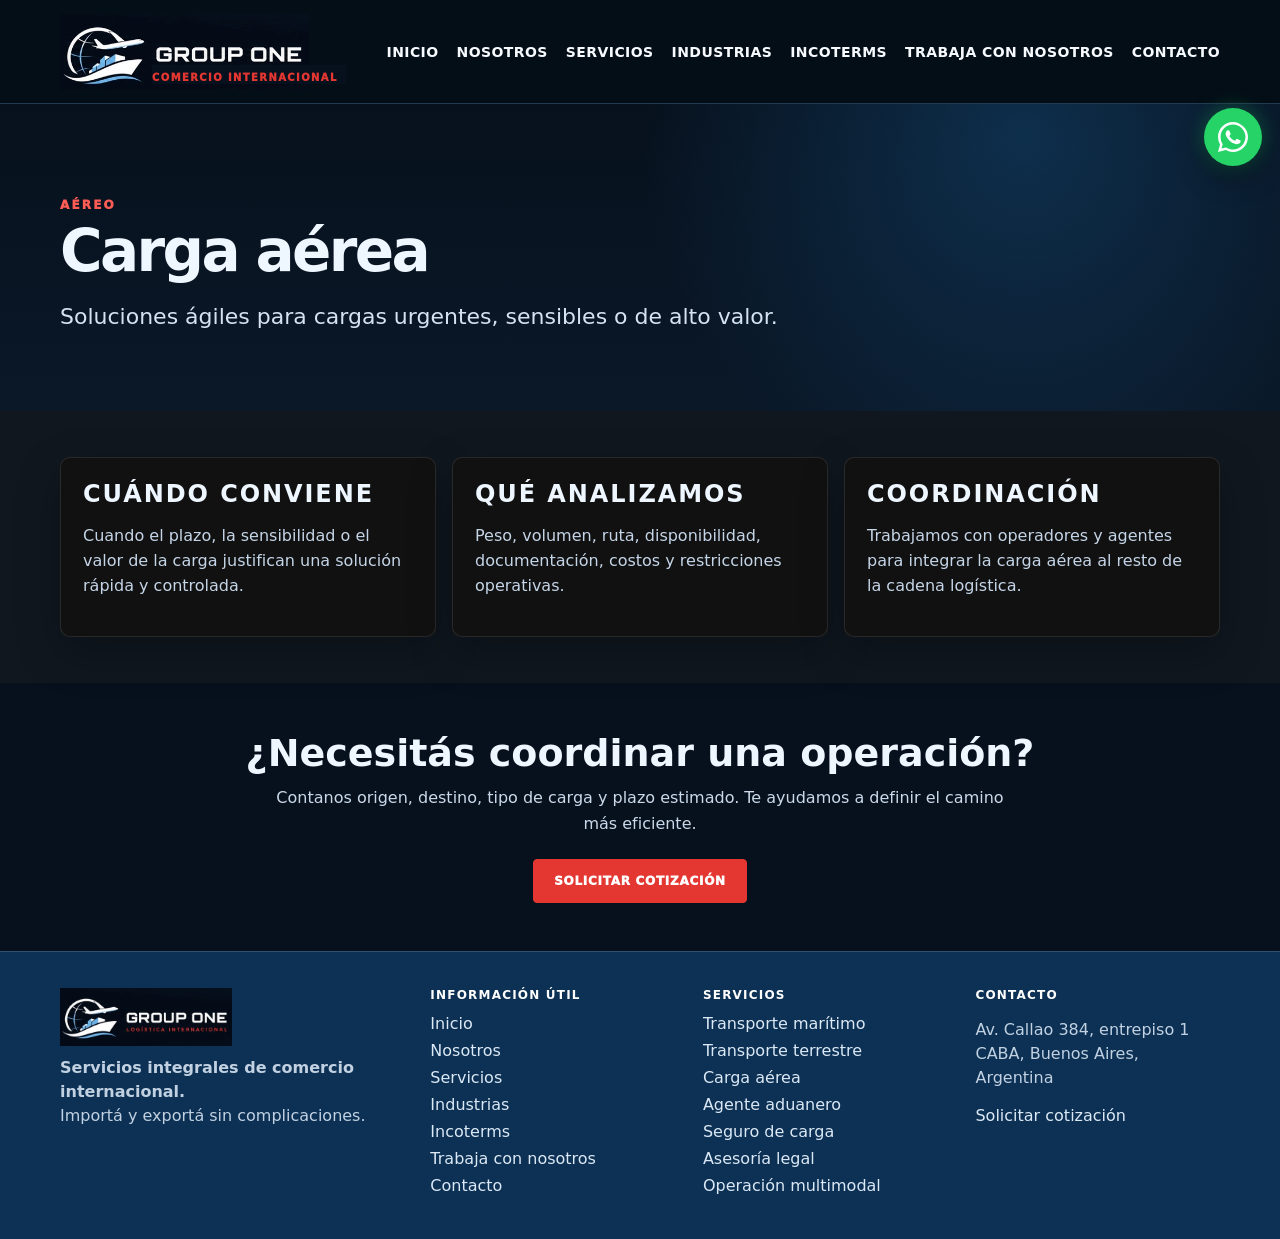
<file: carga-aerea.html>
<!doctype html>
<html lang="es-AR">
<head>
  <meta charset="utf-8">
  <meta name="viewport" content="width=device-width, initial-scale=1">
  <title>Carga aérea | Group One</title>
  <meta name="description" content="Soluciones ágiles para cargas urgentes, sensibles o de alto valor.">
  <meta name="theme-color" content="#081421">
  <link rel="icon" href="assets/favicon.svg" type="image/svg+xml">
  <link rel="stylesheet" href="styles.css">

  <style>
    .topbar{position:relative;height:96px}
    .brand{
      position:relative;
      height:76px;
      width:286px;
      overflow:hidden;
      display:flex;
      align-items:flex-start;
      flex:0 0 286px;
    }
    .brand img{
      height:92px;
      width:auto;
      max-width:none;
      transform:translateY(-2px);
    }
    .brand::before{
      content:"";
      position:absolute;
      left:92px;
      right:0;
      bottom:6px;
      height:19px;
      background:#07111d;
      z-index:2;
    }
    .brand::after{
      content:"COMERCIO INTERNACIONAL";
      position:absolute;
      left:92px;
      bottom:7px;
      z-index:3;
      color:#e43732;
      font-size:10px;
      line-height:1;
      font-weight:950;
      letter-spacing:.14em;
      text-transform:uppercase;
      white-space:nowrap;
    }
    .main-nav{gap:18px}
    .main-nav a{font-size:14px}
    .whatsapp-float{width:58px;height:58px;padding:0;border-radius:999px;display:flex;align-items:center;justify-content:center;background:#25D366;box-shadow:0 12px 28px rgba(0,0,0,.35),0 0 20px rgba(37,211,102,.35)}
    .whatsapp-float svg{width:30px;height:30px;display:block;fill:#fff}
    .whatsapp-float .wa-label{position:absolute;width:1px;height:1px;padding:0;margin:-1px;overflow:hidden;clip:rect(0,0,0,0);white-space:nowrap;border:0}
    .footer-grid{align-items:start}
    .footer-grid>div:first-child p{margin-top:10px}
    .footer-grid a{display:block;margin:8px 0}
    @media(max-width:980px){
      .topbar{height:auto;min-height:78px}
      .brand{height:60px;width:224px;flex-basis:224px}
      .brand img{height:78px;transform:translateY(-2px)}
      .brand::before{left:78px;bottom:3px;height:16px}
      .brand::after{left:78px;bottom:4px;font-size:8px}
      .main-nav a{font-size:13px}
    }
    @media(max-width:560px){
      .brand{height:52px;width:188px;flex-basis:188px}
      .brand img{height:68px}
      .brand::before{left:68px;bottom:2px;height:14px}
      .brand::after{left:68px;bottom:3px;font-size:7px}
    }
  </style>

</head>

<body>
  <header class="topbar">
    <a class="brand" href="index.html" aria-label="Group One inicio">
      <img src="assets/logo-group-one.webp" width="300" height="76" alt="Group One Comercio Internacional">
    </a>

    <button class="menu-toggle" aria-label="Abrir menú" aria-expanded="false">☰</button>

    <nav class="main-nav" aria-label="Navegación principal">
      <a href="index.html">Inicio</a>
      <a href="nosotros.html">Nosotros</a>
      <a href="index.html#servicios">Servicios</a>
      <a href="index.html#industrias">Industrias</a>
      <a href="incoterms.html">Incoterms</a>
      <a href="trabaja-con-nosotros.html">Trabaja con nosotros</a>
      <a href="index.html#contacto">Contacto</a>
    </nav>
  </header>

  <a class="whatsapp-float" href="https://wa.me/5491154158757?text=Hola%20Group%20One%2C%20quiero%20hacer%20una%20consulta." target="_blank" rel="noopener" aria-label="Consultar por WhatsApp">
    <svg viewBox="0 0 32 32" aria-hidden="true">
      <path d="M27.05 4.9A15.67 15.67 0 0 0 16 0C7.16 0 0 7.16 0 16a15.9 15.9 0 0 0 2.17 8.02L0 32l8.2-2.14A15.95 15.95 0 0 0 16 32c8.84 0 16-7.16 16-16 0-4.27-1.66-8.28-4.95-11.1ZM16 29.25c-2.43 0-4.8-.65-6.88-1.88l-.5-.3-4.86 1.27 1.3-4.73-.33-.5A13.2 13.2 0 0 1 2.75 16C2.75 8.67 8.67 2.75 16 2.75c3.53 0 6.84 1.38 9.32 3.86A13.1 13.1 0 0 1 29.25 16c0 7.33-5.92 13.25-13.25 13.25Zm7.26-9.95c-.4-.2-2.34-1.16-2.7-1.29-.36-.13-.62-.2-.88.2-.26.39-1.01 1.28-1.24 1.54-.23.26-.46.3-.85.1-.39-.2-1.64-.6-3.13-1.91-1.16-1.04-1.95-2.33-2.18-2.72-.23-.39-.02-.6.17-.79.17-.17.39-.46.59-.69.2-.23.26-.39.39-.66.13-.26.07-.49-.03-.69-.1-.2-.88-2.13-1.2-2.91-.31-.76-.63-.66-.88-.67h-.75c-.26 0-.69.1-1.05.49-.36.39-1.38 1.35-1.38 3.29s1.41 3.82 1.61 4.08c.2.26 2.77 4.23 6.72 5.94.94.4 1.67.64 2.24.82.94.3 1.8.26 2.48.16.76-.11 2.34-.96 2.67-1.89.33-.92.33-1.71.23-1.88-.1-.16-.36-.26-.75-.46Z"/>
    </svg>
    <span class="wa-label">WhatsApp</span>
  </a>

  <main>
    <section class="page-hero">
      <div class="container">
        <span>Aéreo</span>
        <h1>Carga aérea</h1>
        <p>Soluciones ágiles para cargas urgentes, sensibles o de alto valor.</p>
      </div>
    </section>

    <section class="page-content">
      <div class="container content-grid">
        <article><h2>Cuándo conviene</h2><p>Cuando el plazo, la sensibilidad o el valor de la carga justifican una solución rápida y controlada.</p></article><article><h2>Qué analizamos</h2><p>Peso, volumen, ruta, disponibilidad, documentación, costos y restricciones operativas.</p></article><article><h2>Coordinación</h2><p>Trabajamos con operadores y agentes para integrar la carga aérea al resto de la cadena logística.</p></article>
      </div>
    </section>
    
    <section class="page-cta">
      <div class="container">
        <h2>¿Necesitás coordinar una operación?</h2>
        <p>Contanos origen, destino, tipo de carga y plazo estimado. Te ayudamos a definir el camino más eficiente.</p>
        <a class="btn primary" href="https://wa.me/5491154158757?text=Hola%20Group%20One%2C%20quiero%20solicitar%20una%20cotizaci%C3%B3n." target="_blank" rel="noopener">Solicitar cotización</a>
      </div>
    </section>
  </main>

  <footer class="footer">
    <div class="container footer-grid">
      <div>
        <img src="assets/logo-group-one.webp" width="220" height="56" alt="Group One">
        <p><strong>Servicios integrales de comercio internacional.</strong><br>Importá y exportá sin complicaciones.</p>
      </div>

      <div>
        <h3>Información útil</h3>
        <a href="index.html">Inicio</a>
        <a href="nosotros.html">Nosotros</a>
        <a href="index.html#servicios">Servicios</a>
        <a href="index.html#industrias">Industrias</a>
        <a href="incoterms.html">Incoterms</a>
        <a href="trabaja-con-nosotros.html">Trabaja con nosotros</a>
        <a href="index.html#contacto">Contacto</a>
      </div>

      <div>
        <h3>Servicios</h3>
        <a href="transporte-maritimo.html">Transporte marítimo</a>
        <a href="transporte-terrestre.html">Transporte terrestre</a>
        <a href="carga-aerea.html">Carga aérea</a>
        <a href="agente-aduanero.html">Agente aduanero</a>
        <a href="seguro-de-carga.html">Seguro de carga</a>
        <a href="asesoria-legal.html">Asesoría legal</a>
        <a href="operacion-multimodal.html">Operación multimodal</a>
      </div>

      <div>
        <h3>Contacto</h3>
        <p>Av. Callao 384, entrepiso 1<br>CABA, Buenos Aires, Argentina</p>
        <a class="wa-link" href="https://wa.me/5491154158757?text=Hola%20Group%20One%2C%20quiero%20solicitar%20una%20cotizaci%C3%B3n." target="_blank" rel="noopener">Solicitar cotización</a>
      </div>
    </div>
  </footer>

  <script src="script.js"></script>
</body>
</html>
</file>
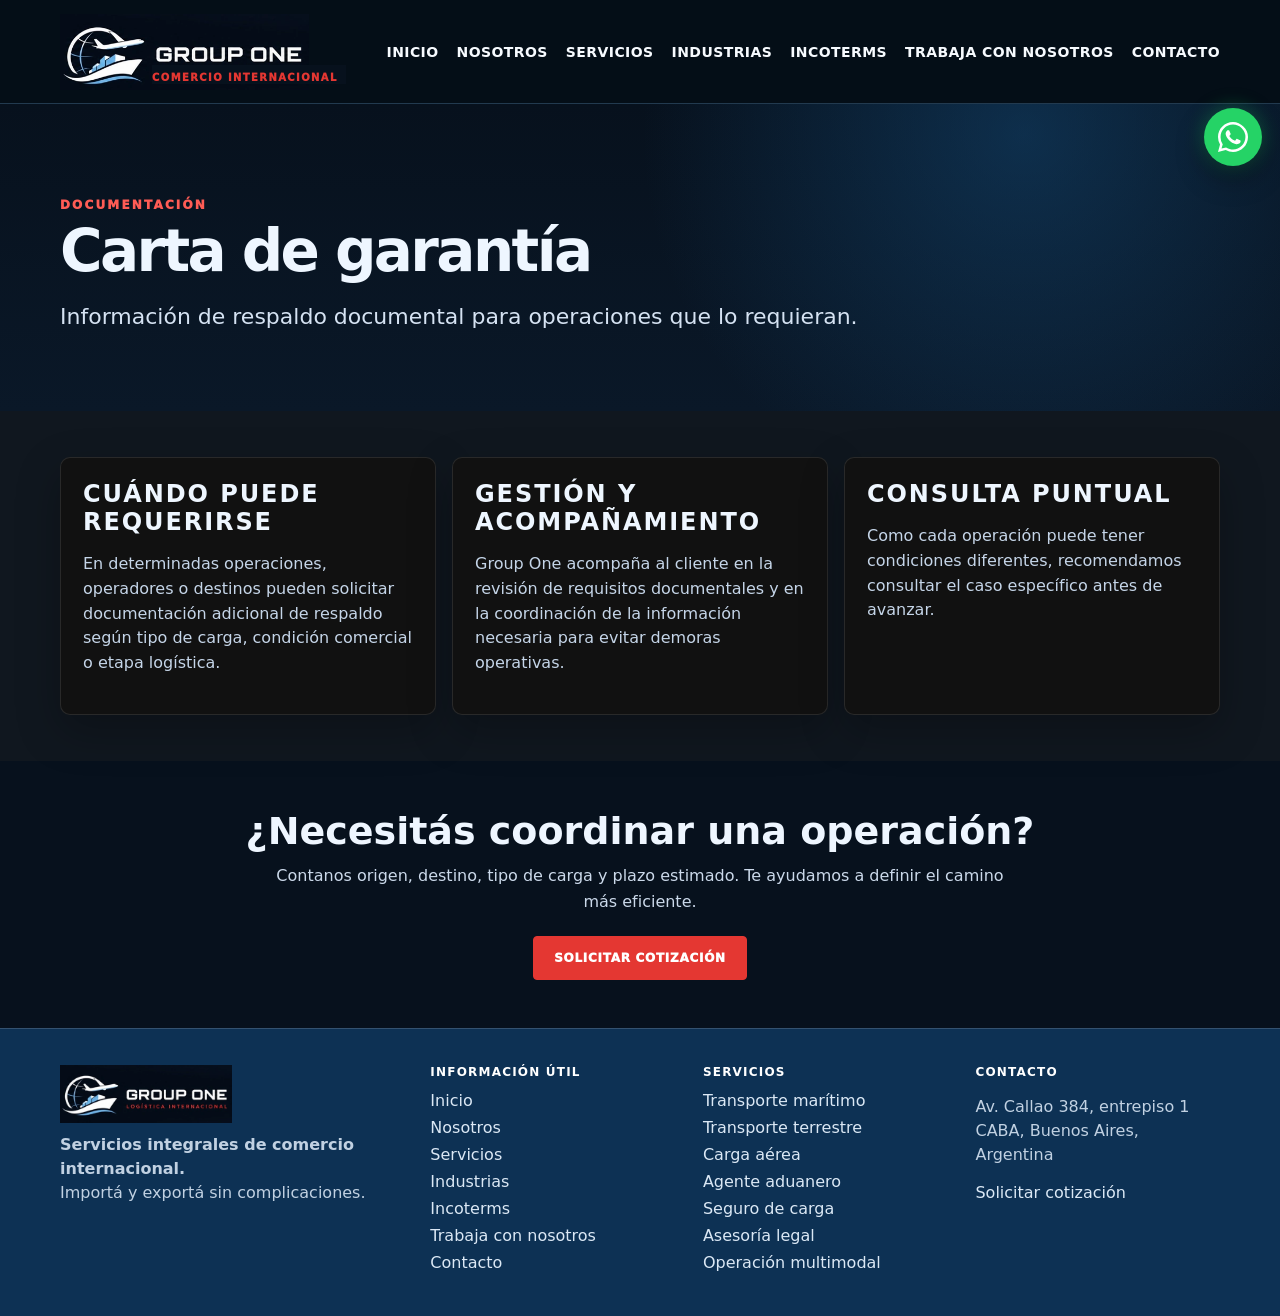
<file: carta-de-garantia.html>
<!doctype html>
<html lang="es-AR">
<head>
  <meta charset="utf-8">
  <meta name="viewport" content="width=device-width, initial-scale=1">
  <title>Carta de garantía | Group One</title>
  <meta name="description" content="Información sobre carta de garantía y documentación operativa.">
  <meta name="theme-color" content="#081421">
  <link rel="icon" href="assets/favicon.svg" type="image/svg+xml">
  <link rel="stylesheet" href="styles.css">

  <style>
    .topbar{position:relative;height:96px}
    .brand{
      position:relative;
      height:76px;
      width:286px;
      overflow:hidden;
      display:flex;
      align-items:flex-start;
      flex:0 0 286px;
    }
    .brand img{
      height:92px;
      width:auto;
      max-width:none;
      transform:translateY(-2px);
    }
    .brand::before{
      content:"";
      position:absolute;
      left:92px;
      right:0;
      bottom:6px;
      height:19px;
      background:#07111d;
      z-index:2;
    }
    .brand::after{
      content:"COMERCIO INTERNACIONAL";
      position:absolute;
      left:92px;
      bottom:7px;
      z-index:3;
      color:#e43732;
      font-size:10px;
      line-height:1;
      font-weight:950;
      letter-spacing:.14em;
      text-transform:uppercase;
      white-space:nowrap;
    }
    .main-nav{gap:18px}
    .main-nav a{font-size:14px}
    .whatsapp-float{width:58px;height:58px;padding:0;border-radius:999px;display:flex;align-items:center;justify-content:center;background:#25D366;box-shadow:0 12px 28px rgba(0,0,0,.35),0 0 20px rgba(37,211,102,.35)}
    .whatsapp-float svg{width:30px;height:30px;display:block;fill:#fff}
    .whatsapp-float .wa-label{position:absolute;width:1px;height:1px;padding:0;margin:-1px;overflow:hidden;clip:rect(0,0,0,0);white-space:nowrap;border:0}
    .footer-grid{align-items:start}
    .footer-grid>div:first-child p{margin-top:10px}
    .footer-grid a{display:block;margin:8px 0}
    @media(max-width:980px){
      .topbar{height:auto;min-height:78px}
      .brand{height:60px;width:224px;flex-basis:224px}
      .brand img{height:78px;transform:translateY(-2px)}
      .brand::before{left:78px;bottom:3px;height:16px}
      .brand::after{left:78px;bottom:4px;font-size:8px}
      .main-nav a{font-size:13px}
    }
    @media(max-width:560px){
      .brand{height:52px;width:188px;flex-basis:188px}
      .brand img{height:68px}
      .brand::before{left:68px;bottom:2px;height:14px}
      .brand::after{left:68px;bottom:3px;font-size:7px}
    }
  </style>

</head>

<body>
  <header class="topbar">
    <a class="brand" href="index.html" aria-label="Group One inicio">
      <img src="assets/logo-group-one.webp" width="300" height="76" alt="Group One Comercio Internacional">
    </a>

    <button class="menu-toggle" aria-label="Abrir menú" aria-expanded="false">☰</button>

    <nav class="main-nav" aria-label="Navegación principal">
      <a href="index.html">Inicio</a>
      <a href="nosotros.html">Nosotros</a>
      <a href="index.html#servicios">Servicios</a>
      <a href="index.html#industrias">Industrias</a>
      <a href="incoterms.html">Incoterms</a>
      <a href="trabaja-con-nosotros.html">Trabaja con nosotros</a>
      <a href="index.html#contacto">Contacto</a>
    </nav>
  </header>

  <a class="whatsapp-float" href="https://wa.me/5491154158757?text=Hola%20Group%20One%2C%20quiero%20hacer%20una%20consulta." target="_blank" rel="noopener" aria-label="Consultar por WhatsApp">
    <svg viewBox="0 0 32 32" aria-hidden="true">
      <path d="M27.05 4.9A15.67 15.67 0 0 0 16 0C7.16 0 0 7.16 0 16a15.9 15.9 0 0 0 2.17 8.02L0 32l8.2-2.14A15.95 15.95 0 0 0 16 32c8.84 0 16-7.16 16-16 0-4.27-1.66-8.28-4.95-11.1ZM16 29.25c-2.43 0-4.8-.65-6.88-1.88l-.5-.3-4.86 1.27 1.3-4.73-.33-.5A13.2 13.2 0 0 1 2.75 16C2.75 8.67 8.67 2.75 16 2.75c3.53 0 6.84 1.38 9.32 3.86A13.1 13.1 0 0 1 29.25 16c0 7.33-5.92 13.25-13.25 13.25Zm7.26-9.95c-.4-.2-2.34-1.16-2.7-1.29-.36-.13-.62-.2-.88.2-.26.39-1.01 1.28-1.24 1.54-.23.26-.46.3-.85.1-.39-.2-1.64-.6-3.13-1.91-1.16-1.04-1.95-2.33-2.18-2.72-.23-.39-.02-.6.17-.79.17-.17.39-.46.59-.69.2-.23.26-.39.39-.66.13-.26.07-.49-.03-.69-.1-.2-.88-2.13-1.2-2.91-.31-.76-.63-.66-.88-.67h-.75c-.26 0-.69.1-1.05.49-.36.39-1.38 1.35-1.38 3.29s1.41 3.82 1.61 4.08c.2.26 2.77 4.23 6.72 5.94.94.4 1.67.64 2.24.82.94.3 1.8.26 2.48.16.76-.11 2.34-.96 2.67-1.89.33-.92.33-1.71.23-1.88-.1-.16-.36-.26-.75-.46Z"/>
    </svg>
    <span class="wa-label">WhatsApp</span>
  </a>

  <main>
    <section class="page-hero">
      <div class="container">
        <span>Documentación</span>
        <h1>Carta de garantía</h1>
        <p>Información de respaldo documental para operaciones que lo requieran.</p>
      </div>
    </section>

    <section class="page-content">
      <div class="container content-grid">
        <article><h2>Cuándo puede requerirse</h2><p>En determinadas operaciones, operadores o destinos pueden solicitar documentación adicional de respaldo según tipo de carga, condición comercial o etapa logística.</p></article><article><h2>Gestión y acompañamiento</h2><p>Group One acompaña al cliente en la revisión de requisitos documentales y en la coordinación de la información necesaria para evitar demoras operativas.</p></article><article><h2>Consulta puntual</h2><p>Como cada operación puede tener condiciones diferentes, recomendamos consultar el caso específico antes de avanzar.</p></article>
      </div>
    </section>
    
    <section class="page-cta">
      <div class="container">
        <h2>¿Necesitás coordinar una operación?</h2>
        <p>Contanos origen, destino, tipo de carga y plazo estimado. Te ayudamos a definir el camino más eficiente.</p>
        <a class="btn primary" href="https://wa.me/5491154158757?text=Hola%20Group%20One%2C%20quiero%20solicitar%20una%20cotizaci%C3%B3n." target="_blank" rel="noopener">Solicitar cotización</a>
      </div>
    </section>
  </main>

  <footer class="footer">
    <div class="container footer-grid">
      <div>
        <img src="assets/logo-group-one.webp" width="220" height="56" alt="Group One">
        <p><strong>Servicios integrales de comercio internacional.</strong><br>Importá y exportá sin complicaciones.</p>
      </div>

      <div>
        <h3>Información útil</h3>
        <a href="index.html">Inicio</a>
        <a href="nosotros.html">Nosotros</a>
        <a href="index.html#servicios">Servicios</a>
        <a href="index.html#industrias">Industrias</a>
        <a href="incoterms.html">Incoterms</a>
        <a href="trabaja-con-nosotros.html">Trabaja con nosotros</a>
        <a href="index.html#contacto">Contacto</a>
      </div>

      <div>
        <h3>Servicios</h3>
        <a href="transporte-maritimo.html">Transporte marítimo</a>
        <a href="transporte-terrestre.html">Transporte terrestre</a>
        <a href="carga-aerea.html">Carga aérea</a>
        <a href="agente-aduanero.html">Agente aduanero</a>
        <a href="seguro-de-carga.html">Seguro de carga</a>
        <a href="asesoria-legal.html">Asesoría legal</a>
        <a href="operacion-multimodal.html">Operación multimodal</a>
      </div>

      <div>
        <h3>Contacto</h3>
        <p>Av. Callao 384, entrepiso 1<br>CABA, Buenos Aires, Argentina</p>
        <a class="wa-link" href="https://wa.me/5491154158757?text=Hola%20Group%20One%2C%20quiero%20solicitar%20una%20cotizaci%C3%B3n." target="_blank" rel="noopener">Solicitar cotización</a>
      </div>
    </div>
  </footer>

  <script src="script.js"></script>
</body>
</html>
</file>
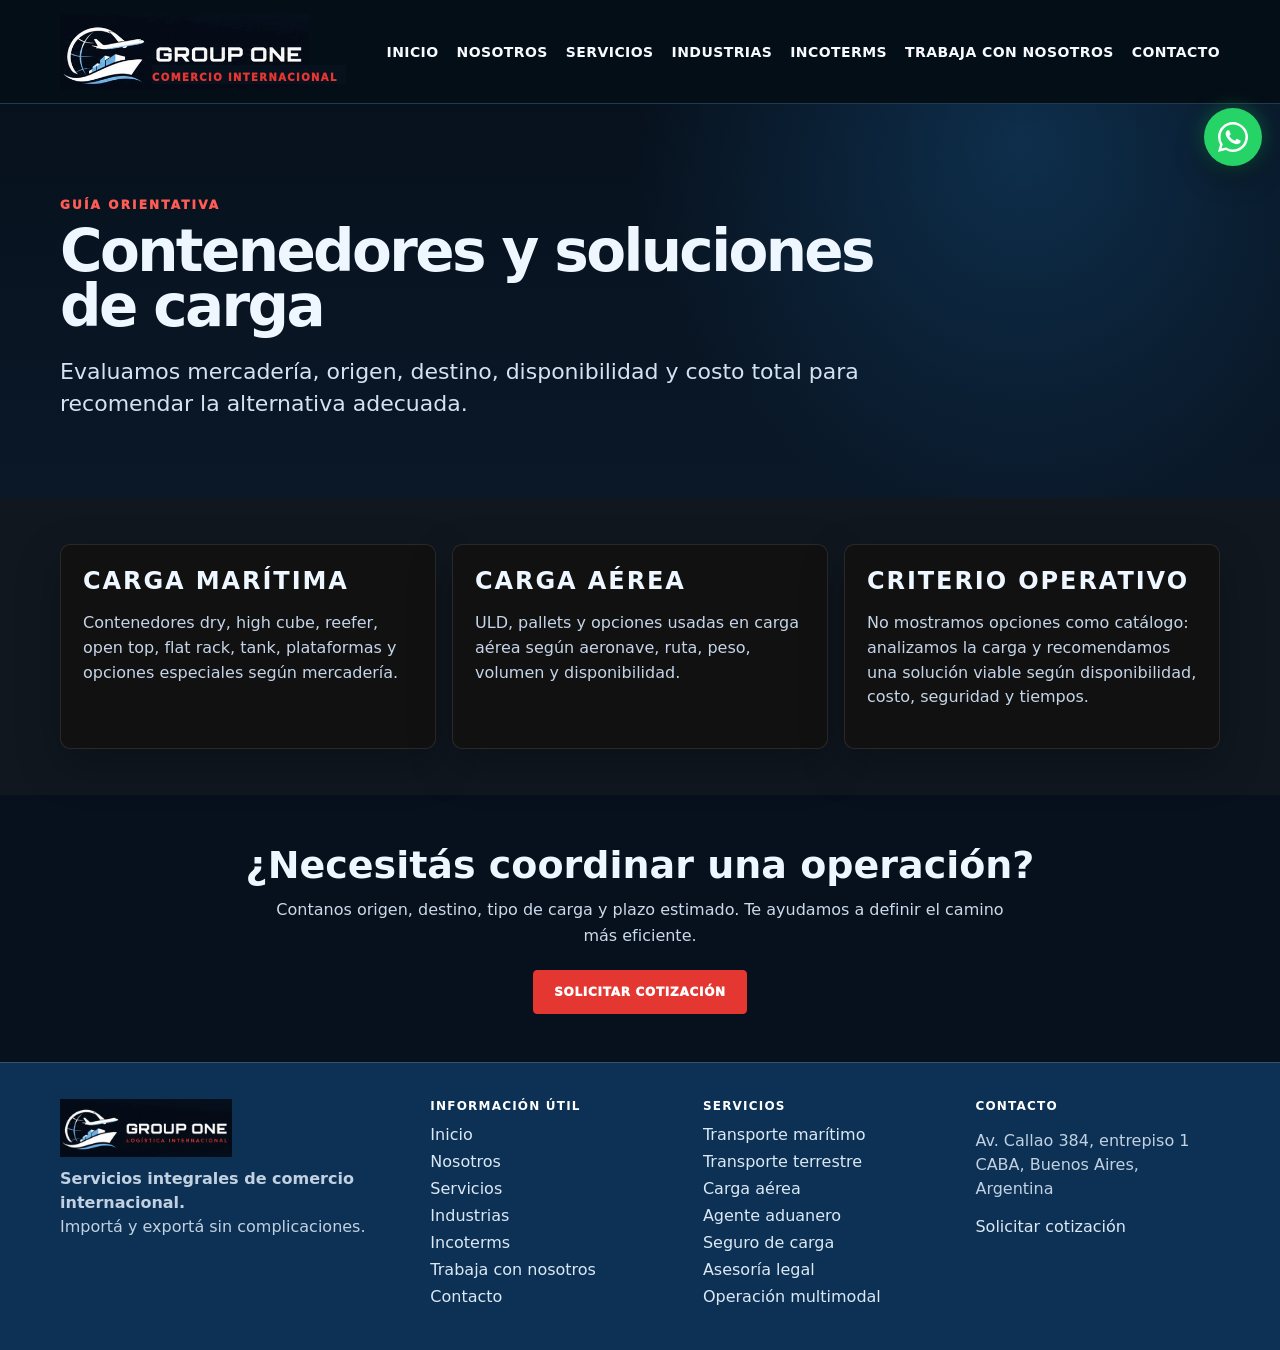
<file: contenedores.html>
<!doctype html>
<html lang="es-AR">
<head>
  <meta charset="utf-8">
  <meta name="viewport" content="width=device-width, initial-scale=1">
  <title>Contenedores marítimos y aéreos | Group One</title>
  <meta name="description" content="Tipos de contenedores marítimos y aéreos para comercio internacional.">
  <meta name="theme-color" content="#081421">
  <link rel="icon" href="assets/favicon.svg" type="image/svg+xml">
  <link rel="stylesheet" href="styles.css">

  <style>
    .topbar{position:relative;height:96px}
    .brand{
      position:relative;
      height:76px;
      width:286px;
      overflow:hidden;
      display:flex;
      align-items:flex-start;
      flex:0 0 286px;
    }
    .brand img{
      height:92px;
      width:auto;
      max-width:none;
      transform:translateY(-2px);
    }
    .brand::before{
      content:"";
      position:absolute;
      left:92px;
      right:0;
      bottom:6px;
      height:19px;
      background:#07111d;
      z-index:2;
    }
    .brand::after{
      content:"COMERCIO INTERNACIONAL";
      position:absolute;
      left:92px;
      bottom:7px;
      z-index:3;
      color:#e43732;
      font-size:10px;
      line-height:1;
      font-weight:950;
      letter-spacing:.14em;
      text-transform:uppercase;
      white-space:nowrap;
    }
    .main-nav{gap:18px}
    .main-nav a{font-size:14px}
    .whatsapp-float{width:58px;height:58px;padding:0;border-radius:999px;display:flex;align-items:center;justify-content:center;background:#25D366;box-shadow:0 12px 28px rgba(0,0,0,.35),0 0 20px rgba(37,211,102,.35)}
    .whatsapp-float svg{width:30px;height:30px;display:block;fill:#fff}
    .whatsapp-float .wa-label{position:absolute;width:1px;height:1px;padding:0;margin:-1px;overflow:hidden;clip:rect(0,0,0,0);white-space:nowrap;border:0}
    .footer-grid{align-items:start}
    .footer-grid>div:first-child p{margin-top:10px}
    .footer-grid a{display:block;margin:8px 0}
    @media(max-width:980px){
      .topbar{height:auto;min-height:78px}
      .brand{height:60px;width:224px;flex-basis:224px}
      .brand img{height:78px;transform:translateY(-2px)}
      .brand::before{left:78px;bottom:3px;height:16px}
      .brand::after{left:78px;bottom:4px;font-size:8px}
      .main-nav a{font-size:13px}
    }
    @media(max-width:560px){
      .brand{height:52px;width:188px;flex-basis:188px}
      .brand img{height:68px}
      .brand::before{left:68px;bottom:2px;height:14px}
      .brand::after{left:68px;bottom:3px;font-size:7px}
    }
  </style>

</head>

<body>
  <header class="topbar">
    <a class="brand" href="index.html" aria-label="Group One inicio">
      <img src="assets/logo-group-one.webp" width="300" height="76" alt="Group One Comercio Internacional">
    </a>

    <button class="menu-toggle" aria-label="Abrir menú" aria-expanded="false">☰</button>

    <nav class="main-nav" aria-label="Navegación principal">
      <a href="index.html">Inicio</a>
      <a href="nosotros.html">Nosotros</a>
      <a href="index.html#servicios">Servicios</a>
      <a href="index.html#industrias">Industrias</a>
      <a href="incoterms.html">Incoterms</a>
      <a href="trabaja-con-nosotros.html">Trabaja con nosotros</a>
      <a href="index.html#contacto">Contacto</a>
    </nav>
  </header>

  <a class="whatsapp-float" href="https://wa.me/5491154158757?text=Hola%20Group%20One%2C%20quiero%20hacer%20una%20consulta." target="_blank" rel="noopener" aria-label="Consultar por WhatsApp">
    <svg viewBox="0 0 32 32" aria-hidden="true">
      <path d="M27.05 4.9A15.67 15.67 0 0 0 16 0C7.16 0 0 7.16 0 16a15.9 15.9 0 0 0 2.17 8.02L0 32l8.2-2.14A15.95 15.95 0 0 0 16 32c8.84 0 16-7.16 16-16 0-4.27-1.66-8.28-4.95-11.1ZM16 29.25c-2.43 0-4.8-.65-6.88-1.88l-.5-.3-4.86 1.27 1.3-4.73-.33-.5A13.2 13.2 0 0 1 2.75 16C2.75 8.67 8.67 2.75 16 2.75c3.53 0 6.84 1.38 9.32 3.86A13.1 13.1 0 0 1 29.25 16c0 7.33-5.92 13.25-13.25 13.25Zm7.26-9.95c-.4-.2-2.34-1.16-2.7-1.29-.36-.13-.62-.2-.88.2-.26.39-1.01 1.28-1.24 1.54-.23.26-.46.3-.85.1-.39-.2-1.64-.6-3.13-1.91-1.16-1.04-1.95-2.33-2.18-2.72-.23-.39-.02-.6.17-.79.17-.17.39-.46.59-.69.2-.23.26-.39.39-.66.13-.26.07-.49-.03-.69-.1-.2-.88-2.13-1.2-2.91-.31-.76-.63-.66-.88-.67h-.75c-.26 0-.69.1-1.05.49-.36.39-1.38 1.35-1.38 3.29s1.41 3.82 1.61 4.08c.2.26 2.77 4.23 6.72 5.94.94.4 1.67.64 2.24.82.94.3 1.8.26 2.48.16.76-.11 2.34-.96 2.67-1.89.33-.92.33-1.71.23-1.88-.1-.16-.36-.26-.75-.46Z"/>
    </svg>
    <span class="wa-label">WhatsApp</span>
  </a>

  <main>
    <section class="page-hero">
      <div class="container">
        <span>Guía orientativa</span>
        <h1>Contenedores y soluciones de carga</h1>
        <p>Evaluamos mercadería, origen, destino, disponibilidad y costo total para recomendar la alternativa adecuada.</p>
      </div>
    </section>

    <section class="page-content">
      <div class="container content-grid">
        <article><h2>Carga marítima</h2><p>Contenedores dry, high cube, reefer, open top, flat rack, tank, plataformas y opciones especiales según mercadería.</p></article><article><h2>Carga aérea</h2><p>ULD, pallets y opciones usadas en carga aérea según aeronave, ruta, peso, volumen y disponibilidad.</p></article><article><h2>Criterio operativo</h2><p>No mostramos opciones como catálogo: analizamos la carga y recomendamos una solución viable según disponibilidad, costo, seguridad y tiempos.</p></article>
      </div>
    </section>
    
    <section class="page-cta">
      <div class="container">
        <h2>¿Necesitás coordinar una operación?</h2>
        <p>Contanos origen, destino, tipo de carga y plazo estimado. Te ayudamos a definir el camino más eficiente.</p>
        <a class="btn primary" href="https://wa.me/5491154158757?text=Hola%20Group%20One%2C%20quiero%20solicitar%20una%20cotizaci%C3%B3n." target="_blank" rel="noopener">Solicitar cotización</a>
      </div>
    </section>
  </main>

  <footer class="footer">
    <div class="container footer-grid">
      <div>
        <img src="assets/logo-group-one.webp" width="220" height="56" alt="Group One">
        <p><strong>Servicios integrales de comercio internacional.</strong><br>Importá y exportá sin complicaciones.</p>
      </div>

      <div>
        <h3>Información útil</h3>
        <a href="index.html">Inicio</a>
        <a href="nosotros.html">Nosotros</a>
        <a href="index.html#servicios">Servicios</a>
        <a href="index.html#industrias">Industrias</a>
        <a href="incoterms.html">Incoterms</a>
        <a href="trabaja-con-nosotros.html">Trabaja con nosotros</a>
        <a href="index.html#contacto">Contacto</a>
      </div>

      <div>
        <h3>Servicios</h3>
        <a href="transporte-maritimo.html">Transporte marítimo</a>
        <a href="transporte-terrestre.html">Transporte terrestre</a>
        <a href="carga-aerea.html">Carga aérea</a>
        <a href="agente-aduanero.html">Agente aduanero</a>
        <a href="seguro-de-carga.html">Seguro de carga</a>
        <a href="asesoria-legal.html">Asesoría legal</a>
        <a href="operacion-multimodal.html">Operación multimodal</a>
      </div>

      <div>
        <h3>Contacto</h3>
        <p>Av. Callao 384, entrepiso 1<br>CABA, Buenos Aires, Argentina</p>
        <a class="wa-link" href="https://wa.me/5491154158757?text=Hola%20Group%20One%2C%20quiero%20solicitar%20una%20cotizaci%C3%B3n." target="_blank" rel="noopener">Solicitar cotización</a>
      </div>
    </div>
  </footer>

  <script src="script.js"></script>
</body>
</html>
</file>
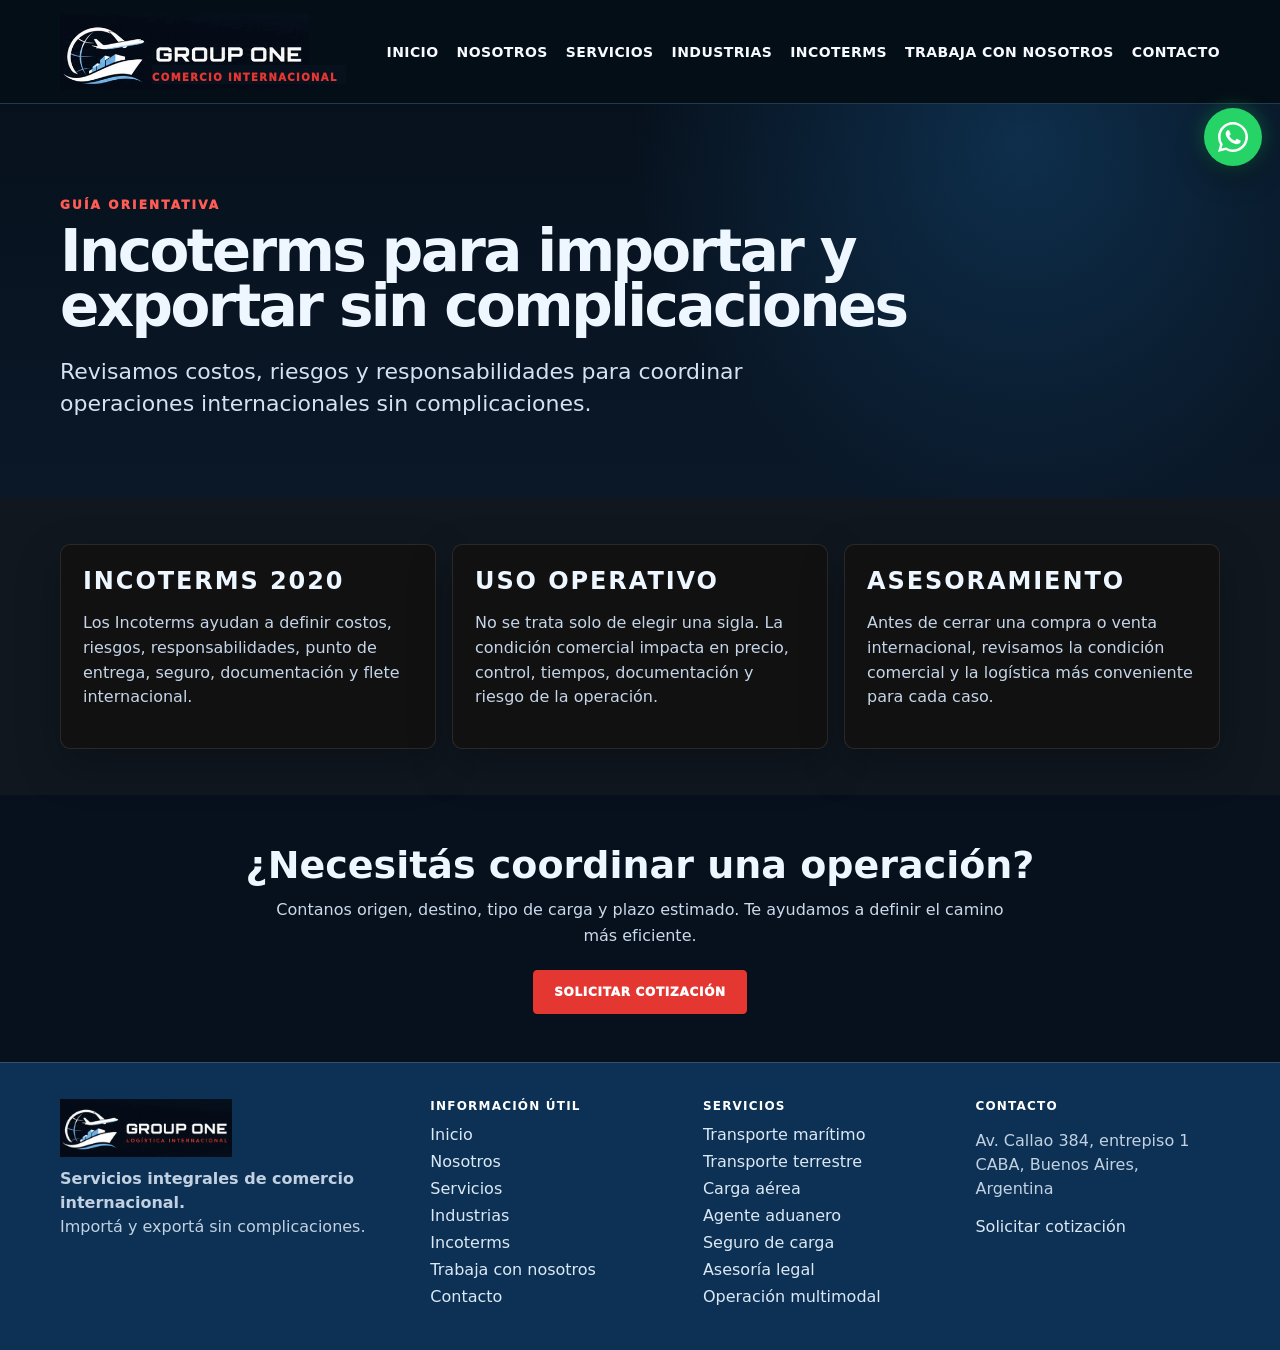
<file: incoterms.html>
<!doctype html>
<html lang="es-AR">
<head>
  <meta charset="utf-8">
  <meta name="viewport" content="width=device-width, initial-scale=1">
  <title>Incoterms 2020 | Group One</title>
  <meta name="description" content="Incoterms para importación y exportación. Costos, riesgos y responsabilidades para operar mejor.">
  <meta name="theme-color" content="#081421">
  <link rel="icon" href="assets/favicon.svg" type="image/svg+xml">
  <link rel="stylesheet" href="styles.css">

  <style>
    .topbar{position:relative;height:96px}
    .brand{
      position:relative;
      height:76px;
      width:286px;
      overflow:hidden;
      display:flex;
      align-items:flex-start;
      flex:0 0 286px;
    }
    .brand img{
      height:92px;
      width:auto;
      max-width:none;
      transform:translateY(-2px);
    }
    .brand::before{
      content:"";
      position:absolute;
      left:92px;
      right:0;
      bottom:6px;
      height:19px;
      background:#07111d;
      z-index:2;
    }
    .brand::after{
      content:"COMERCIO INTERNACIONAL";
      position:absolute;
      left:92px;
      bottom:7px;
      z-index:3;
      color:#e43732;
      font-size:10px;
      line-height:1;
      font-weight:950;
      letter-spacing:.14em;
      text-transform:uppercase;
      white-space:nowrap;
    }
    .main-nav{gap:18px}
    .main-nav a{font-size:14px}
    .whatsapp-float{width:58px;height:58px;padding:0;border-radius:999px;display:flex;align-items:center;justify-content:center;background:#25D366;box-shadow:0 12px 28px rgba(0,0,0,.35),0 0 20px rgba(37,211,102,.35)}
    .whatsapp-float svg{width:30px;height:30px;display:block;fill:#fff}
    .whatsapp-float .wa-label{position:absolute;width:1px;height:1px;padding:0;margin:-1px;overflow:hidden;clip:rect(0,0,0,0);white-space:nowrap;border:0}
    .footer-grid{align-items:start}
    .footer-grid>div:first-child p{margin-top:10px}
    .footer-grid a{display:block;margin:8px 0}
    @media(max-width:980px){
      .topbar{height:auto;min-height:78px}
      .brand{height:60px;width:224px;flex-basis:224px}
      .brand img{height:78px;transform:translateY(-2px)}
      .brand::before{left:78px;bottom:3px;height:16px}
      .brand::after{left:78px;bottom:4px;font-size:8px}
      .main-nav a{font-size:13px}
    }
    @media(max-width:560px){
      .brand{height:52px;width:188px;flex-basis:188px}
      .brand img{height:68px}
      .brand::before{left:68px;bottom:2px;height:14px}
      .brand::after{left:68px;bottom:3px;font-size:7px}
    }
  </style>

</head>

<body>
  <header class="topbar">
    <a class="brand" href="index.html" aria-label="Group One inicio">
      <img src="assets/logo-group-one.webp" width="300" height="76" alt="Group One Comercio Internacional">
    </a>

    <button class="menu-toggle" aria-label="Abrir menú" aria-expanded="false">☰</button>

    <nav class="main-nav" aria-label="Navegación principal">
      <a href="index.html">Inicio</a>
      <a href="nosotros.html">Nosotros</a>
      <a href="index.html#servicios">Servicios</a>
      <a href="index.html#industrias">Industrias</a>
      <a href="incoterms.html">Incoterms</a>
      <a href="trabaja-con-nosotros.html">Trabaja con nosotros</a>
      <a href="index.html#contacto">Contacto</a>
    </nav>
  </header>

  <a class="whatsapp-float" href="https://wa.me/5491154158757?text=Hola%20Group%20One%2C%20quiero%20hacer%20una%20consulta." target="_blank" rel="noopener" aria-label="Consultar por WhatsApp">
    <svg viewBox="0 0 32 32" aria-hidden="true">
      <path d="M27.05 4.9A15.67 15.67 0 0 0 16 0C7.16 0 0 7.16 0 16a15.9 15.9 0 0 0 2.17 8.02L0 32l8.2-2.14A15.95 15.95 0 0 0 16 32c8.84 0 16-7.16 16-16 0-4.27-1.66-8.28-4.95-11.1ZM16 29.25c-2.43 0-4.8-.65-6.88-1.88l-.5-.3-4.86 1.27 1.3-4.73-.33-.5A13.2 13.2 0 0 1 2.75 16C2.75 8.67 8.67 2.75 16 2.75c3.53 0 6.84 1.38 9.32 3.86A13.1 13.1 0 0 1 29.25 16c0 7.33-5.92 13.25-13.25 13.25Zm7.26-9.95c-.4-.2-2.34-1.16-2.7-1.29-.36-.13-.62-.2-.88.2-.26.39-1.01 1.28-1.24 1.54-.23.26-.46.3-.85.1-.39-.2-1.64-.6-3.13-1.91-1.16-1.04-1.95-2.33-2.18-2.72-.23-.39-.02-.6.17-.79.17-.17.39-.46.59-.69.2-.23.26-.39.39-.66.13-.26.07-.49-.03-.69-.1-.2-.88-2.13-1.2-2.91-.31-.76-.63-.66-.88-.67h-.75c-.26 0-.69.1-1.05.49-.36.39-1.38 1.35-1.38 3.29s1.41 3.82 1.61 4.08c.2.26 2.77 4.23 6.72 5.94.94.4 1.67.64 2.24.82.94.3 1.8.26 2.48.16.76-.11 2.34-.96 2.67-1.89.33-.92.33-1.71.23-1.88-.1-.16-.36-.26-.75-.46Z"/>
    </svg>
    <span class="wa-label">WhatsApp</span>
  </a>

  <main>
    <section class="page-hero">
      <div class="container">
        <span>Guía orientativa</span>
        <h1>Incoterms para importar y exportar sin complicaciones</h1>
        <p>Revisamos costos, riesgos y responsabilidades para coordinar operaciones internacionales sin complicaciones.</p>
      </div>
    </section>

    <section class="page-content">
      <div class="container content-grid">
        <article><h2>Incoterms 2020</h2><p>Los Incoterms ayudan a definir costos, riesgos, responsabilidades, punto de entrega, seguro, documentación y flete internacional.</p></article><article><h2>Uso operativo</h2><p>No se trata solo de elegir una sigla. La condición comercial impacta en precio, control, tiempos, documentación y riesgo de la operación.</p></article><article><h2>Asesoramiento</h2><p>Antes de cerrar una compra o venta internacional, revisamos la condición comercial y la logística más conveniente para cada caso.</p></article>
      </div>
    </section>
    
    <section class="page-cta">
      <div class="container">
        <h2>¿Necesitás coordinar una operación?</h2>
        <p>Contanos origen, destino, tipo de carga y plazo estimado. Te ayudamos a definir el camino más eficiente.</p>
        <a class="btn primary" href="https://wa.me/5491154158757?text=Hola%20Group%20One%2C%20quiero%20solicitar%20una%20cotizaci%C3%B3n." target="_blank" rel="noopener">Solicitar cotización</a>
      </div>
    </section>
  </main>

  <footer class="footer">
    <div class="container footer-grid">
      <div>
        <img src="assets/logo-group-one.webp" width="220" height="56" alt="Group One">
        <p><strong>Servicios integrales de comercio internacional.</strong><br>Importá y exportá sin complicaciones.</p>
      </div>

      <div>
        <h3>Información útil</h3>
        <a href="index.html">Inicio</a>
        <a href="nosotros.html">Nosotros</a>
        <a href="index.html#servicios">Servicios</a>
        <a href="index.html#industrias">Industrias</a>
        <a href="incoterms.html">Incoterms</a>
        <a href="trabaja-con-nosotros.html">Trabaja con nosotros</a>
        <a href="index.html#contacto">Contacto</a>
      </div>

      <div>
        <h3>Servicios</h3>
        <a href="transporte-maritimo.html">Transporte marítimo</a>
        <a href="transporte-terrestre.html">Transporte terrestre</a>
        <a href="carga-aerea.html">Carga aérea</a>
        <a href="agente-aduanero.html">Agente aduanero</a>
        <a href="seguro-de-carga.html">Seguro de carga</a>
        <a href="asesoria-legal.html">Asesoría legal</a>
        <a href="operacion-multimodal.html">Operación multimodal</a>
      </div>

      <div>
        <h3>Contacto</h3>
        <p>Av. Callao 384, entrepiso 1<br>CABA, Buenos Aires, Argentina</p>
        <a class="wa-link" href="https://wa.me/5491154158757?text=Hola%20Group%20One%2C%20quiero%20solicitar%20una%20cotizaci%C3%B3n." target="_blank" rel="noopener">Solicitar cotización</a>
      </div>
    </div>
  </footer>

  <script src="script.js"></script>
</body>
</html>
</file>
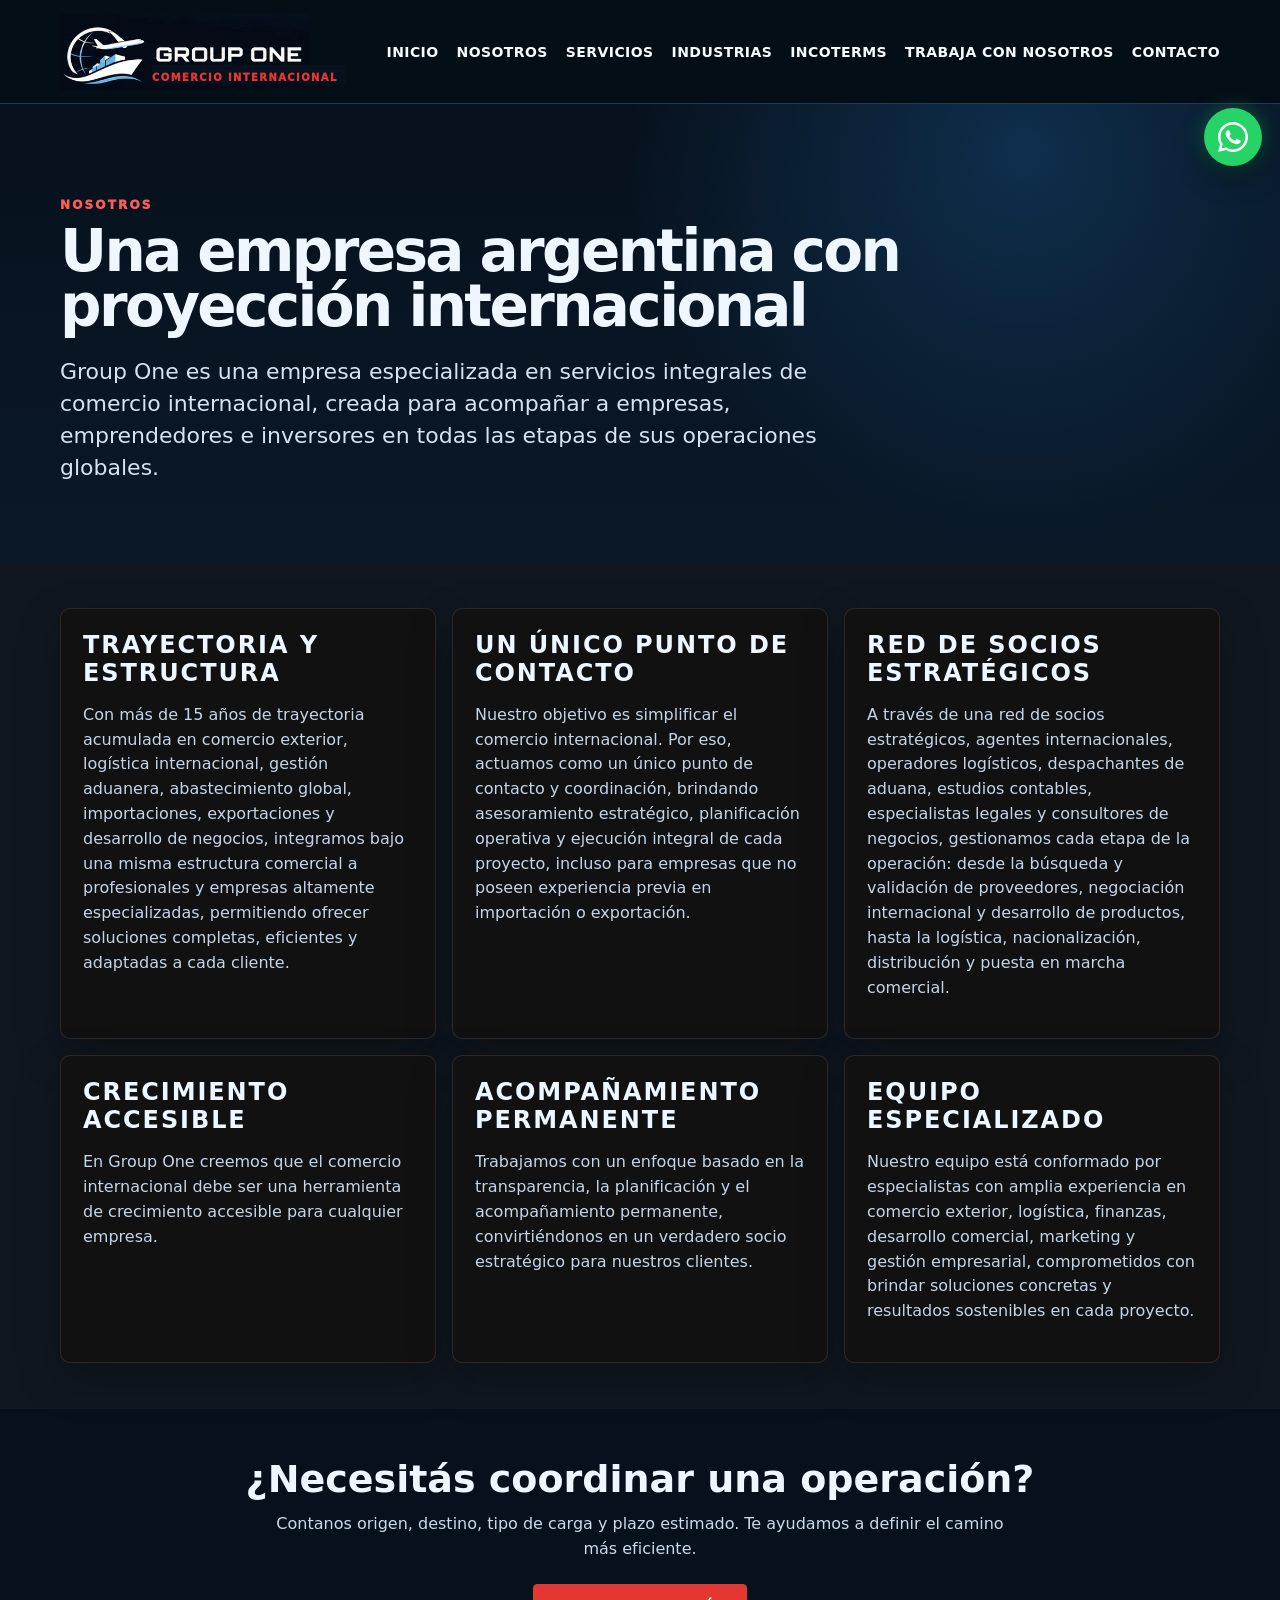
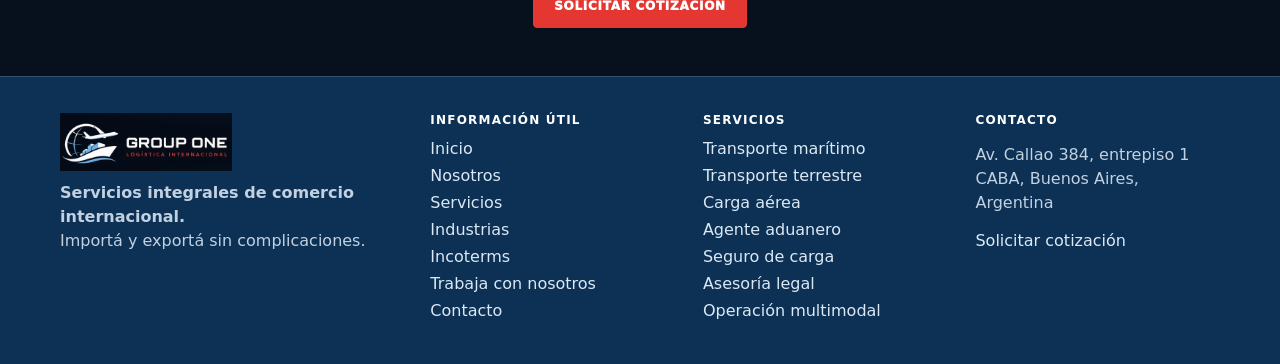
<file: nosotros.html>
<!doctype html>
<html lang="es-AR">
<head>
  <meta charset="utf-8">
  <meta name="viewport" content="width=device-width, initial-scale=1">
  <title>Nosotros | Group One</title>
  <meta name="description" content="Group One es una empresa argentina especializada en servicios integrales de comercio internacional, importaciones, exportaciones, logística internacional y gestión aduanera.">
  <meta name="theme-color" content="#081421">
  <link rel="icon" href="assets/favicon.svg" type="image/svg+xml">
  <link rel="stylesheet" href="styles.css">

  <style>
    .topbar{position:relative;height:96px}
    .brand{
      position:relative;
      height:76px;
      width:286px;
      overflow:hidden;
      display:flex;
      align-items:flex-start;
      flex:0 0 286px;
    }
    .brand img{
      height:92px;
      width:auto;
      max-width:none;
      transform:translateY(-2px);
    }
    .brand::before{
      content:"";
      position:absolute;
      left:92px;
      right:0;
      bottom:6px;
      height:19px;
      background:#07111d;
      z-index:2;
    }
    .brand::after{
      content:"COMERCIO INTERNACIONAL";
      position:absolute;
      left:92px;
      bottom:7px;
      z-index:3;
      color:#e43732;
      font-size:10px;
      line-height:1;
      font-weight:950;
      letter-spacing:.14em;
      text-transform:uppercase;
      white-space:nowrap;
    }
    .main-nav{gap:18px}
    .main-nav a{font-size:14px}
    .whatsapp-float{width:58px;height:58px;padding:0;border-radius:999px;display:flex;align-items:center;justify-content:center;background:#25D366;box-shadow:0 12px 28px rgba(0,0,0,.35),0 0 20px rgba(37,211,102,.35)}
    .whatsapp-float svg{width:30px;height:30px;display:block;fill:#fff}
    .whatsapp-float .wa-label{position:absolute;width:1px;height:1px;padding:0;margin:-1px;overflow:hidden;clip:rect(0,0,0,0);white-space:nowrap;border:0}
    .footer-grid{align-items:start}
    .footer-grid>div:first-child p{margin-top:10px}
    .footer-grid a{display:block;margin:8px 0}
    @media(max-width:980px){
      .topbar{height:auto;min-height:78px}
      .brand{height:60px;width:224px;flex-basis:224px}
      .brand img{height:78px;transform:translateY(-2px)}
      .brand::before{left:78px;bottom:3px;height:16px}
      .brand::after{left:78px;bottom:4px;font-size:8px}
      .main-nav a{font-size:13px}
    }
    @media(max-width:560px){
      .brand{height:52px;width:188px;flex-basis:188px}
      .brand img{height:68px}
      .brand::before{left:68px;bottom:2px;height:14px}
      .brand::after{left:68px;bottom:3px;font-size:7px}
    }
  </style>

</head>

<body>
  <header class="topbar">
    <a class="brand" href="index.html" aria-label="Group One inicio">
      <img src="assets/logo-group-one.webp" width="300" height="76" alt="Group One Comercio Internacional">
    </a>

    <button class="menu-toggle" aria-label="Abrir menú" aria-expanded="false">☰</button>

    <nav class="main-nav" aria-label="Navegación principal">
      <a href="index.html">Inicio</a>
      <a href="nosotros.html">Nosotros</a>
      <a href="index.html#servicios">Servicios</a>
      <a href="index.html#industrias">Industrias</a>
      <a href="incoterms.html">Incoterms</a>
      <a href="trabaja-con-nosotros.html">Trabaja con nosotros</a>
      <a href="index.html#contacto">Contacto</a>
    </nav>
  </header>

  <a class="whatsapp-float" href="https://wa.me/5491154158757?text=Hola%20Group%20One%2C%20quiero%20hacer%20una%20consulta." target="_blank" rel="noopener" aria-label="Consultar por WhatsApp">
    <svg viewBox="0 0 32 32" aria-hidden="true">
      <path d="M27.05 4.9A15.67 15.67 0 0 0 16 0C7.16 0 0 7.16 0 16a15.9 15.9 0 0 0 2.17 8.02L0 32l8.2-2.14A15.95 15.95 0 0 0 16 32c8.84 0 16-7.16 16-16 0-4.27-1.66-8.28-4.95-11.1ZM16 29.25c-2.43 0-4.8-.65-6.88-1.88l-.5-.3-4.86 1.27 1.3-4.73-.33-.5A13.2 13.2 0 0 1 2.75 16C2.75 8.67 8.67 2.75 16 2.75c3.53 0 6.84 1.38 9.32 3.86A13.1 13.1 0 0 1 29.25 16c0 7.33-5.92 13.25-13.25 13.25Zm7.26-9.95c-.4-.2-2.34-1.16-2.7-1.29-.36-.13-.62-.2-.88.2-.26.39-1.01 1.28-1.24 1.54-.23.26-.46.3-.85.1-.39-.2-1.64-.6-3.13-1.91-1.16-1.04-1.95-2.33-2.18-2.72-.23-.39-.02-.6.17-.79.17-.17.39-.46.59-.69.2-.23.26-.39.39-.66.13-.26.07-.49-.03-.69-.1-.2-.88-2.13-1.2-2.91-.31-.76-.63-.66-.88-.67h-.75c-.26 0-.69.1-1.05.49-.36.39-1.38 1.35-1.38 3.29s1.41 3.82 1.61 4.08c.2.26 2.77 4.23 6.72 5.94.94.4 1.67.64 2.24.82.94.3 1.8.26 2.48.16.76-.11 2.34-.96 2.67-1.89.33-.92.33-1.71.23-1.88-.1-.16-.36-.26-.75-.46Z"/>
    </svg>
    <span class="wa-label">WhatsApp</span>
  </a>

  <main>
    <section class="page-hero">
      <div class="container">
        <span>Nosotros</span>
        <h1>Una empresa argentina con proyección internacional</h1>
        <p>Group One es una empresa especializada en servicios integrales de comercio internacional, creada para acompañar a empresas, emprendedores e inversores en todas las etapas de sus operaciones globales.</p>
      </div>
    </section>

    <section class="page-content">
      <div class="container content-grid">
        <article><h2>Trayectoria y estructura</h2><p>Con más de 15 años de trayectoria acumulada en comercio exterior, logística internacional, gestión aduanera, abastecimiento global, importaciones, exportaciones y desarrollo de negocios, integramos bajo una misma estructura comercial a profesionales y empresas altamente especializadas, permitiendo ofrecer soluciones completas, eficientes y adaptadas a cada cliente.</p></article><article><h2>Un único punto de contacto</h2><p>Nuestro objetivo es simplificar el comercio internacional. Por eso, actuamos como un único punto de contacto y coordinación, brindando asesoramiento estratégico, planificación operativa y ejecución integral de cada proyecto, incluso para empresas que no poseen experiencia previa en importación o exportación.</p></article><article><h2>Red de socios estratégicos</h2><p>A través de una red de socios estratégicos, agentes internacionales, operadores logísticos, despachantes de aduana, estudios contables, especialistas legales y consultores de negocios, gestionamos cada etapa de la operación: desde la búsqueda y validación de proveedores, negociación internacional y desarrollo de productos, hasta la logística, nacionalización, distribución y puesta en marcha comercial.</p></article><article><h2>Crecimiento accesible</h2><p>En Group One creemos que el comercio internacional debe ser una herramienta de crecimiento accesible para cualquier empresa.</p></article><article><h2>Acompañamiento permanente</h2><p>Trabajamos con un enfoque basado en la transparencia, la planificación y el acompañamiento permanente, convirtiéndonos en un verdadero socio estratégico para nuestros clientes.</p></article><article><h2>Equipo especializado</h2><p>Nuestro equipo está conformado por especialistas con amplia experiencia en comercio exterior, logística, finanzas, desarrollo comercial, marketing y gestión empresarial, comprometidos con brindar soluciones concretas y resultados sostenibles en cada proyecto.</p></article>
      </div>
    </section>
    
    <section class="page-cta">
      <div class="container">
        <h2>¿Necesitás coordinar una operación?</h2>
        <p>Contanos origen, destino, tipo de carga y plazo estimado. Te ayudamos a definir el camino más eficiente.</p>
        <a class="btn primary" href="https://wa.me/5491154158757?text=Hola%20Group%20One%2C%20quiero%20solicitar%20una%20cotizaci%C3%B3n." target="_blank" rel="noopener">Solicitar cotización</a>
      </div>
    </section>
  </main>

  <footer class="footer">
    <div class="container footer-grid">
      <div>
        <img src="assets/logo-group-one.webp" width="220" height="56" alt="Group One">
        <p><strong>Servicios integrales de comercio internacional.</strong><br>Importá y exportá sin complicaciones.</p>
      </div>

      <div>
        <h3>Información útil</h3>
        <a href="index.html">Inicio</a>
        <a href="nosotros.html">Nosotros</a>
        <a href="index.html#servicios">Servicios</a>
        <a href="index.html#industrias">Industrias</a>
        <a href="incoterms.html">Incoterms</a>
        <a href="trabaja-con-nosotros.html">Trabaja con nosotros</a>
        <a href="index.html#contacto">Contacto</a>
      </div>

      <div>
        <h3>Servicios</h3>
        <a href="transporte-maritimo.html">Transporte marítimo</a>
        <a href="transporte-terrestre.html">Transporte terrestre</a>
        <a href="carga-aerea.html">Carga aérea</a>
        <a href="agente-aduanero.html">Agente aduanero</a>
        <a href="seguro-de-carga.html">Seguro de carga</a>
        <a href="asesoria-legal.html">Asesoría legal</a>
        <a href="operacion-multimodal.html">Operación multimodal</a>
      </div>

      <div>
        <h3>Contacto</h3>
        <p>Av. Callao 384, entrepiso 1<br>CABA, Buenos Aires, Argentina</p>
        <a class="wa-link" href="https://wa.me/5491154158757?text=Hola%20Group%20One%2C%20quiero%20solicitar%20una%20cotizaci%C3%B3n." target="_blank" rel="noopener">Solicitar cotización</a>
      </div>
    </div>
  </footer>

  <script src="script.js"></script>
</body>
</html>
</file>
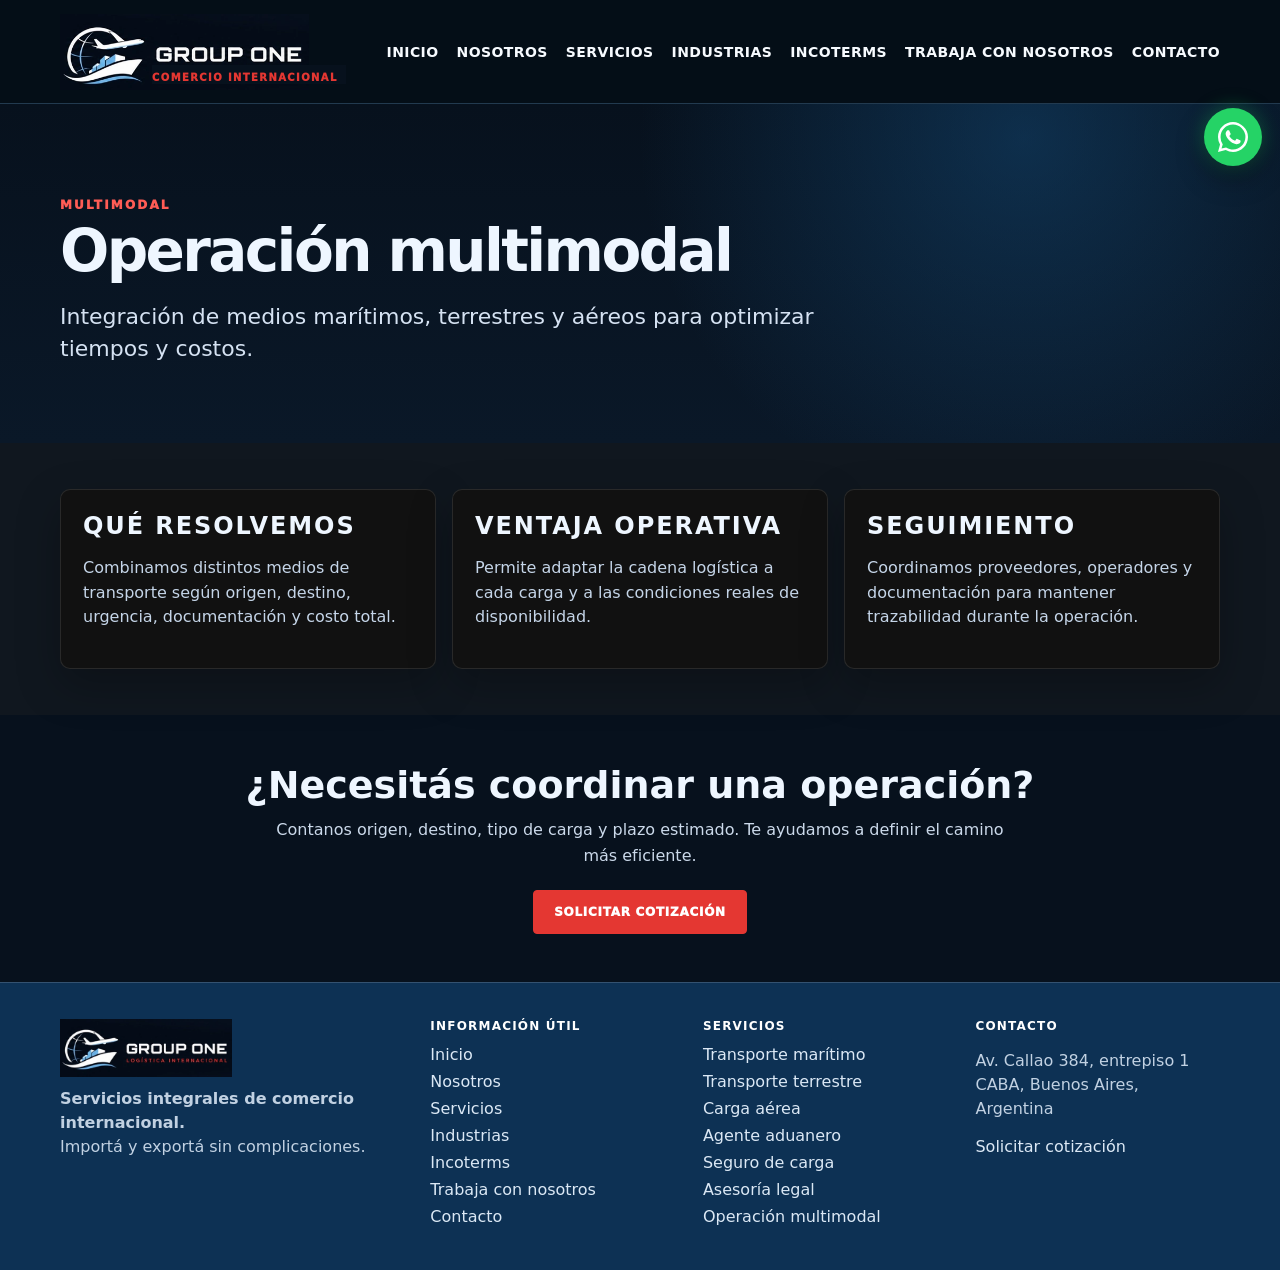
<file: operacion-multimodal.html>
<!doctype html>
<html lang="es-AR">
<head>
  <meta charset="utf-8">
  <meta name="viewport" content="width=device-width, initial-scale=1">
  <title>Operación multimodal | Group One</title>
  <meta name="description" content="Integración de medios marítimos, terrestres y aéreos para optimizar tiempos y costos.">
  <meta name="theme-color" content="#081421">
  <link rel="icon" href="assets/favicon.svg" type="image/svg+xml">
  <link rel="stylesheet" href="styles.css">

  <style>
    .topbar{position:relative;height:96px}
    .brand{
      position:relative;
      height:76px;
      width:286px;
      overflow:hidden;
      display:flex;
      align-items:flex-start;
      flex:0 0 286px;
    }
    .brand img{
      height:92px;
      width:auto;
      max-width:none;
      transform:translateY(-2px);
    }
    .brand::before{
      content:"";
      position:absolute;
      left:92px;
      right:0;
      bottom:6px;
      height:19px;
      background:#07111d;
      z-index:2;
    }
    .brand::after{
      content:"COMERCIO INTERNACIONAL";
      position:absolute;
      left:92px;
      bottom:7px;
      z-index:3;
      color:#e43732;
      font-size:10px;
      line-height:1;
      font-weight:950;
      letter-spacing:.14em;
      text-transform:uppercase;
      white-space:nowrap;
    }
    .main-nav{gap:18px}
    .main-nav a{font-size:14px}
    .whatsapp-float{width:58px;height:58px;padding:0;border-radius:999px;display:flex;align-items:center;justify-content:center;background:#25D366;box-shadow:0 12px 28px rgba(0,0,0,.35),0 0 20px rgba(37,211,102,.35)}
    .whatsapp-float svg{width:30px;height:30px;display:block;fill:#fff}
    .whatsapp-float .wa-label{position:absolute;width:1px;height:1px;padding:0;margin:-1px;overflow:hidden;clip:rect(0,0,0,0);white-space:nowrap;border:0}
    .footer-grid{align-items:start}
    .footer-grid>div:first-child p{margin-top:10px}
    .footer-grid a{display:block;margin:8px 0}
    @media(max-width:980px){
      .topbar{height:auto;min-height:78px}
      .brand{height:60px;width:224px;flex-basis:224px}
      .brand img{height:78px;transform:translateY(-2px)}
      .brand::before{left:78px;bottom:3px;height:16px}
      .brand::after{left:78px;bottom:4px;font-size:8px}
      .main-nav a{font-size:13px}
    }
    @media(max-width:560px){
      .brand{height:52px;width:188px;flex-basis:188px}
      .brand img{height:68px}
      .brand::before{left:68px;bottom:2px;height:14px}
      .brand::after{left:68px;bottom:3px;font-size:7px}
    }
  </style>

</head>

<body>
  <header class="topbar">
    <a class="brand" href="index.html" aria-label="Group One inicio">
      <img src="assets/logo-group-one.webp" width="300" height="76" alt="Group One Comercio Internacional">
    </a>

    <button class="menu-toggle" aria-label="Abrir menú" aria-expanded="false">☰</button>

    <nav class="main-nav" aria-label="Navegación principal">
      <a href="index.html">Inicio</a>
      <a href="nosotros.html">Nosotros</a>
      <a href="index.html#servicios">Servicios</a>
      <a href="index.html#industrias">Industrias</a>
      <a href="incoterms.html">Incoterms</a>
      <a href="trabaja-con-nosotros.html">Trabaja con nosotros</a>
      <a href="index.html#contacto">Contacto</a>
    </nav>
  </header>

  <a class="whatsapp-float" href="https://wa.me/5491154158757?text=Hola%20Group%20One%2C%20quiero%20hacer%20una%20consulta." target="_blank" rel="noopener" aria-label="Consultar por WhatsApp">
    <svg viewBox="0 0 32 32" aria-hidden="true">
      <path d="M27.05 4.9A15.67 15.67 0 0 0 16 0C7.16 0 0 7.16 0 16a15.9 15.9 0 0 0 2.17 8.02L0 32l8.2-2.14A15.95 15.95 0 0 0 16 32c8.84 0 16-7.16 16-16 0-4.27-1.66-8.28-4.95-11.1ZM16 29.25c-2.43 0-4.8-.65-6.88-1.88l-.5-.3-4.86 1.27 1.3-4.73-.33-.5A13.2 13.2 0 0 1 2.75 16C2.75 8.67 8.67 2.75 16 2.75c3.53 0 6.84 1.38 9.32 3.86A13.1 13.1 0 0 1 29.25 16c0 7.33-5.92 13.25-13.25 13.25Zm7.26-9.95c-.4-.2-2.34-1.16-2.7-1.29-.36-.13-.62-.2-.88.2-.26.39-1.01 1.28-1.24 1.54-.23.26-.46.3-.85.1-.39-.2-1.64-.6-3.13-1.91-1.16-1.04-1.95-2.33-2.18-2.72-.23-.39-.02-.6.17-.79.17-.17.39-.46.59-.69.2-.23.26-.39.39-.66.13-.26.07-.49-.03-.69-.1-.2-.88-2.13-1.2-2.91-.31-.76-.63-.66-.88-.67h-.75c-.26 0-.69.1-1.05.49-.36.39-1.38 1.35-1.38 3.29s1.41 3.82 1.61 4.08c.2.26 2.77 4.23 6.72 5.94.94.4 1.67.64 2.24.82.94.3 1.8.26 2.48.16.76-.11 2.34-.96 2.67-1.89.33-.92.33-1.71.23-1.88-.1-.16-.36-.26-.75-.46Z"/>
    </svg>
    <span class="wa-label">WhatsApp</span>
  </a>

  <main>
    <section class="page-hero">
      <div class="container">
        <span>Multimodal</span>
        <h1>Operación multimodal</h1>
        <p>Integración de medios marítimos, terrestres y aéreos para optimizar tiempos y costos.</p>
      </div>
    </section>

    <section class="page-content">
      <div class="container content-grid">
        <article><h2>Qué resolvemos</h2><p>Combinamos distintos medios de transporte según origen, destino, urgencia, documentación y costo total.</p></article><article><h2>Ventaja operativa</h2><p>Permite adaptar la cadena logística a cada carga y a las condiciones reales de disponibilidad.</p></article><article><h2>Seguimiento</h2><p>Coordinamos proveedores, operadores y documentación para mantener trazabilidad durante la operación.</p></article>
      </div>
    </section>
    
    <section class="page-cta">
      <div class="container">
        <h2>¿Necesitás coordinar una operación?</h2>
        <p>Contanos origen, destino, tipo de carga y plazo estimado. Te ayudamos a definir el camino más eficiente.</p>
        <a class="btn primary" href="https://wa.me/5491154158757?text=Hola%20Group%20One%2C%20quiero%20solicitar%20una%20cotizaci%C3%B3n." target="_blank" rel="noopener">Solicitar cotización</a>
      </div>
    </section>
  </main>

  <footer class="footer">
    <div class="container footer-grid">
      <div>
        <img src="assets/logo-group-one.webp" width="220" height="56" alt="Group One">
        <p><strong>Servicios integrales de comercio internacional.</strong><br>Importá y exportá sin complicaciones.</p>
      </div>

      <div>
        <h3>Información útil</h3>
        <a href="index.html">Inicio</a>
        <a href="nosotros.html">Nosotros</a>
        <a href="index.html#servicios">Servicios</a>
        <a href="index.html#industrias">Industrias</a>
        <a href="incoterms.html">Incoterms</a>
        <a href="trabaja-con-nosotros.html">Trabaja con nosotros</a>
        <a href="index.html#contacto">Contacto</a>
      </div>

      <div>
        <h3>Servicios</h3>
        <a href="transporte-maritimo.html">Transporte marítimo</a>
        <a href="transporte-terrestre.html">Transporte terrestre</a>
        <a href="carga-aerea.html">Carga aérea</a>
        <a href="agente-aduanero.html">Agente aduanero</a>
        <a href="seguro-de-carga.html">Seguro de carga</a>
        <a href="asesoria-legal.html">Asesoría legal</a>
        <a href="operacion-multimodal.html">Operación multimodal</a>
      </div>

      <div>
        <h3>Contacto</h3>
        <p>Av. Callao 384, entrepiso 1<br>CABA, Buenos Aires, Argentina</p>
        <a class="wa-link" href="https://wa.me/5491154158757?text=Hola%20Group%20One%2C%20quiero%20solicitar%20una%20cotizaci%C3%B3n." target="_blank" rel="noopener">Solicitar cotización</a>
      </div>
    </div>
  </footer>

  <script src="script.js"></script>
</body>
</html>
</file>
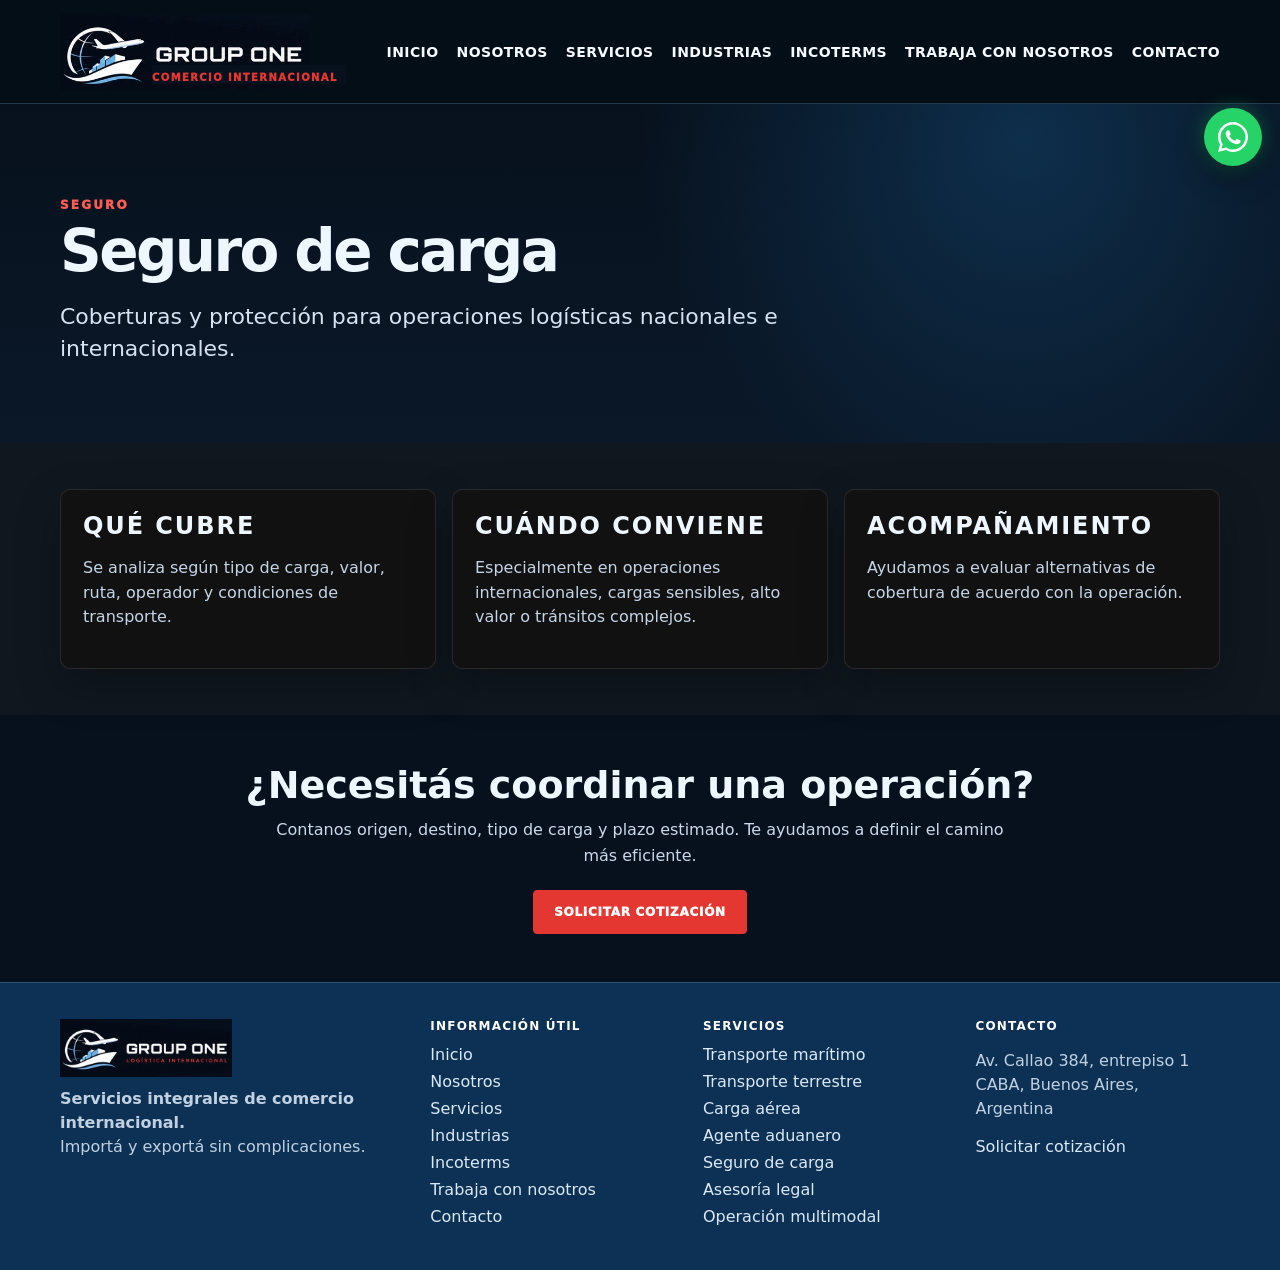
<file: seguro-de-carga.html>
<!doctype html>
<html lang="es-AR">
<head>
  <meta charset="utf-8">
  <meta name="viewport" content="width=device-width, initial-scale=1">
  <title>Seguro de carga | Group One</title>
  <meta name="description" content="Coberturas y protección para operaciones logísticas nacionales e internacionales.">
  <meta name="theme-color" content="#081421">
  <link rel="icon" href="assets/favicon.svg" type="image/svg+xml">
  <link rel="stylesheet" href="styles.css">

  <style>
    .topbar{position:relative;height:96px}
    .brand{
      position:relative;
      height:76px;
      width:286px;
      overflow:hidden;
      display:flex;
      align-items:flex-start;
      flex:0 0 286px;
    }
    .brand img{
      height:92px;
      width:auto;
      max-width:none;
      transform:translateY(-2px);
    }
    .brand::before{
      content:"";
      position:absolute;
      left:92px;
      right:0;
      bottom:6px;
      height:19px;
      background:#07111d;
      z-index:2;
    }
    .brand::after{
      content:"COMERCIO INTERNACIONAL";
      position:absolute;
      left:92px;
      bottom:7px;
      z-index:3;
      color:#e43732;
      font-size:10px;
      line-height:1;
      font-weight:950;
      letter-spacing:.14em;
      text-transform:uppercase;
      white-space:nowrap;
    }
    .main-nav{gap:18px}
    .main-nav a{font-size:14px}
    .whatsapp-float{width:58px;height:58px;padding:0;border-radius:999px;display:flex;align-items:center;justify-content:center;background:#25D366;box-shadow:0 12px 28px rgba(0,0,0,.35),0 0 20px rgba(37,211,102,.35)}
    .whatsapp-float svg{width:30px;height:30px;display:block;fill:#fff}
    .whatsapp-float .wa-label{position:absolute;width:1px;height:1px;padding:0;margin:-1px;overflow:hidden;clip:rect(0,0,0,0);white-space:nowrap;border:0}
    .footer-grid{align-items:start}
    .footer-grid>div:first-child p{margin-top:10px}
    .footer-grid a{display:block;margin:8px 0}
    @media(max-width:980px){
      .topbar{height:auto;min-height:78px}
      .brand{height:60px;width:224px;flex-basis:224px}
      .brand img{height:78px;transform:translateY(-2px)}
      .brand::before{left:78px;bottom:3px;height:16px}
      .brand::after{left:78px;bottom:4px;font-size:8px}
      .main-nav a{font-size:13px}
    }
    @media(max-width:560px){
      .brand{height:52px;width:188px;flex-basis:188px}
      .brand img{height:68px}
      .brand::before{left:68px;bottom:2px;height:14px}
      .brand::after{left:68px;bottom:3px;font-size:7px}
    }
  </style>

</head>

<body>
  <header class="topbar">
    <a class="brand" href="index.html" aria-label="Group One inicio">
      <img src="assets/logo-group-one.webp" width="300" height="76" alt="Group One Comercio Internacional">
    </a>

    <button class="menu-toggle" aria-label="Abrir menú" aria-expanded="false">☰</button>

    <nav class="main-nav" aria-label="Navegación principal">
      <a href="index.html">Inicio</a>
      <a href="nosotros.html">Nosotros</a>
      <a href="index.html#servicios">Servicios</a>
      <a href="index.html#industrias">Industrias</a>
      <a href="incoterms.html">Incoterms</a>
      <a href="trabaja-con-nosotros.html">Trabaja con nosotros</a>
      <a href="index.html#contacto">Contacto</a>
    </nav>
  </header>

  <a class="whatsapp-float" href="https://wa.me/5491154158757?text=Hola%20Group%20One%2C%20quiero%20hacer%20una%20consulta." target="_blank" rel="noopener" aria-label="Consultar por WhatsApp">
    <svg viewBox="0 0 32 32" aria-hidden="true">
      <path d="M27.05 4.9A15.67 15.67 0 0 0 16 0C7.16 0 0 7.16 0 16a15.9 15.9 0 0 0 2.17 8.02L0 32l8.2-2.14A15.95 15.95 0 0 0 16 32c8.84 0 16-7.16 16-16 0-4.27-1.66-8.28-4.95-11.1ZM16 29.25c-2.43 0-4.8-.65-6.88-1.88l-.5-.3-4.86 1.27 1.3-4.73-.33-.5A13.2 13.2 0 0 1 2.75 16C2.75 8.67 8.67 2.75 16 2.75c3.53 0 6.84 1.38 9.32 3.86A13.1 13.1 0 0 1 29.25 16c0 7.33-5.92 13.25-13.25 13.25Zm7.26-9.95c-.4-.2-2.34-1.16-2.7-1.29-.36-.13-.62-.2-.88.2-.26.39-1.01 1.28-1.24 1.54-.23.26-.46.3-.85.1-.39-.2-1.64-.6-3.13-1.91-1.16-1.04-1.95-2.33-2.18-2.72-.23-.39-.02-.6.17-.79.17-.17.39-.46.59-.69.2-.23.26-.39.39-.66.13-.26.07-.49-.03-.69-.1-.2-.88-2.13-1.2-2.91-.31-.76-.63-.66-.88-.67h-.75c-.26 0-.69.1-1.05.49-.36.39-1.38 1.35-1.38 3.29s1.41 3.82 1.61 4.08c.2.26 2.77 4.23 6.72 5.94.94.4 1.67.64 2.24.82.94.3 1.8.26 2.48.16.76-.11 2.34-.96 2.67-1.89.33-.92.33-1.71.23-1.88-.1-.16-.36-.26-.75-.46Z"/>
    </svg>
    <span class="wa-label">WhatsApp</span>
  </a>

  <main>
    <section class="page-hero">
      <div class="container">
        <span>Seguro</span>
        <h1>Seguro de carga</h1>
        <p>Coberturas y protección para operaciones logísticas nacionales e internacionales.</p>
      </div>
    </section>

    <section class="page-content">
      <div class="container content-grid">
        <article><h2>Qué cubre</h2><p>Se analiza según tipo de carga, valor, ruta, operador y condiciones de transporte.</p></article><article><h2>Cuándo conviene</h2><p>Especialmente en operaciones internacionales, cargas sensibles, alto valor o tránsitos complejos.</p></article><article><h2>Acompañamiento</h2><p>Ayudamos a evaluar alternativas de cobertura de acuerdo con la operación.</p></article>
      </div>
    </section>
    
    <section class="page-cta">
      <div class="container">
        <h2>¿Necesitás coordinar una operación?</h2>
        <p>Contanos origen, destino, tipo de carga y plazo estimado. Te ayudamos a definir el camino más eficiente.</p>
        <a class="btn primary" href="https://wa.me/5491154158757?text=Hola%20Group%20One%2C%20quiero%20solicitar%20una%20cotizaci%C3%B3n." target="_blank" rel="noopener">Solicitar cotización</a>
      </div>
    </section>
  </main>

  <footer class="footer">
    <div class="container footer-grid">
      <div>
        <img src="assets/logo-group-one.webp" width="220" height="56" alt="Group One">
        <p><strong>Servicios integrales de comercio internacional.</strong><br>Importá y exportá sin complicaciones.</p>
      </div>

      <div>
        <h3>Información útil</h3>
        <a href="index.html">Inicio</a>
        <a href="nosotros.html">Nosotros</a>
        <a href="index.html#servicios">Servicios</a>
        <a href="index.html#industrias">Industrias</a>
        <a href="incoterms.html">Incoterms</a>
        <a href="trabaja-con-nosotros.html">Trabaja con nosotros</a>
        <a href="index.html#contacto">Contacto</a>
      </div>

      <div>
        <h3>Servicios</h3>
        <a href="transporte-maritimo.html">Transporte marítimo</a>
        <a href="transporte-terrestre.html">Transporte terrestre</a>
        <a href="carga-aerea.html">Carga aérea</a>
        <a href="agente-aduanero.html">Agente aduanero</a>
        <a href="seguro-de-carga.html">Seguro de carga</a>
        <a href="asesoria-legal.html">Asesoría legal</a>
        <a href="operacion-multimodal.html">Operación multimodal</a>
      </div>

      <div>
        <h3>Contacto</h3>
        <p>Av. Callao 384, entrepiso 1<br>CABA, Buenos Aires, Argentina</p>
        <a class="wa-link" href="https://wa.me/5491154158757?text=Hola%20Group%20One%2C%20quiero%20solicitar%20una%20cotizaci%C3%B3n." target="_blank" rel="noopener">Solicitar cotización</a>
      </div>
    </div>
  </footer>

  <script src="script.js"></script>
</body>
</html>
</file>
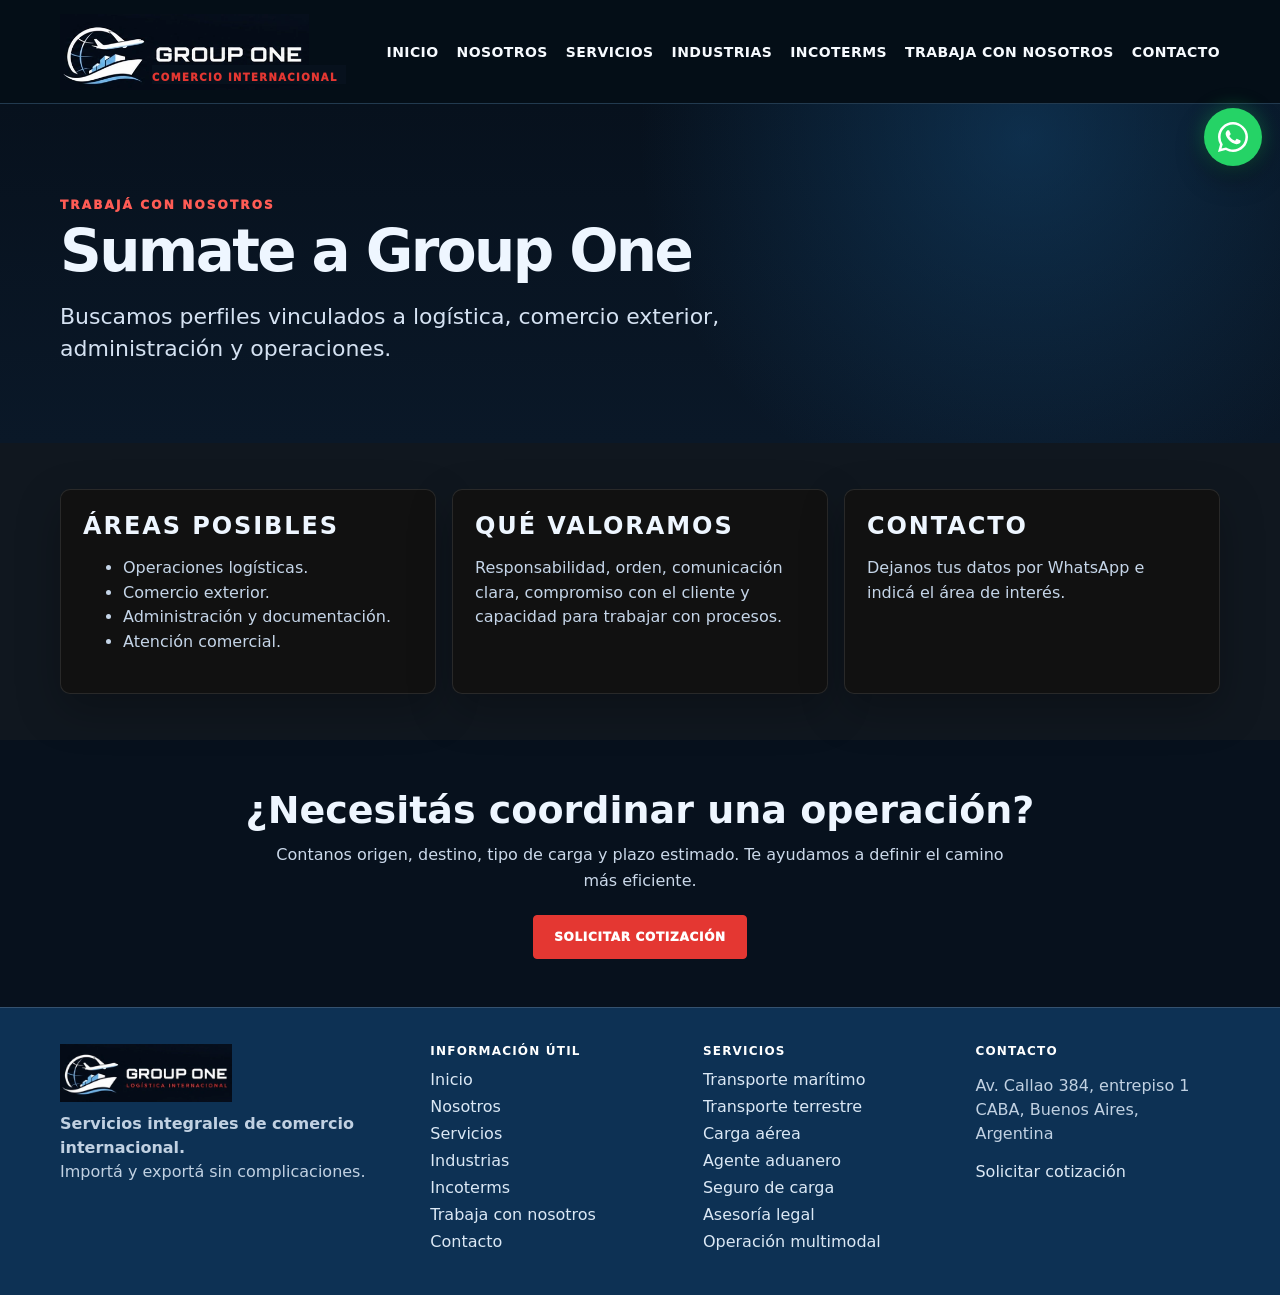
<file: trabaja-con-nosotros.html>
<!doctype html>
<html lang="es-AR">
<head>
  <meta charset="utf-8">
  <meta name="viewport" content="width=device-width, initial-scale=1">
  <title>Trabajá con nosotros | Group One</title>
  <meta name="description" content="Postulaciones para trabajar en Group One.">
  <meta name="theme-color" content="#081421">
  <link rel="icon" href="assets/favicon.svg" type="image/svg+xml">
  <link rel="stylesheet" href="styles.css">

  <style>
    .topbar{position:relative;height:96px}
    .brand{
      position:relative;
      height:76px;
      width:286px;
      overflow:hidden;
      display:flex;
      align-items:flex-start;
      flex:0 0 286px;
    }
    .brand img{
      height:92px;
      width:auto;
      max-width:none;
      transform:translateY(-2px);
    }
    .brand::before{
      content:"";
      position:absolute;
      left:92px;
      right:0;
      bottom:6px;
      height:19px;
      background:#07111d;
      z-index:2;
    }
    .brand::after{
      content:"COMERCIO INTERNACIONAL";
      position:absolute;
      left:92px;
      bottom:7px;
      z-index:3;
      color:#e43732;
      font-size:10px;
      line-height:1;
      font-weight:950;
      letter-spacing:.14em;
      text-transform:uppercase;
      white-space:nowrap;
    }
    .main-nav{gap:18px}
    .main-nav a{font-size:14px}
    .whatsapp-float{width:58px;height:58px;padding:0;border-radius:999px;display:flex;align-items:center;justify-content:center;background:#25D366;box-shadow:0 12px 28px rgba(0,0,0,.35),0 0 20px rgba(37,211,102,.35)}
    .whatsapp-float svg{width:30px;height:30px;display:block;fill:#fff}
    .whatsapp-float .wa-label{position:absolute;width:1px;height:1px;padding:0;margin:-1px;overflow:hidden;clip:rect(0,0,0,0);white-space:nowrap;border:0}
    .footer-grid{align-items:start}
    .footer-grid>div:first-child p{margin-top:10px}
    .footer-grid a{display:block;margin:8px 0}
    @media(max-width:980px){
      .topbar{height:auto;min-height:78px}
      .brand{height:60px;width:224px;flex-basis:224px}
      .brand img{height:78px;transform:translateY(-2px)}
      .brand::before{left:78px;bottom:3px;height:16px}
      .brand::after{left:78px;bottom:4px;font-size:8px}
      .main-nav a{font-size:13px}
    }
    @media(max-width:560px){
      .brand{height:52px;width:188px;flex-basis:188px}
      .brand img{height:68px}
      .brand::before{left:68px;bottom:2px;height:14px}
      .brand::after{left:68px;bottom:3px;font-size:7px}
    }
  </style>

</head>

<body>
  <header class="topbar">
    <a class="brand" href="index.html" aria-label="Group One inicio">
      <img src="assets/logo-group-one.webp" width="300" height="76" alt="Group One Comercio Internacional">
    </a>

    <button class="menu-toggle" aria-label="Abrir menú" aria-expanded="false">☰</button>

    <nav class="main-nav" aria-label="Navegación principal">
      <a href="index.html">Inicio</a>
      <a href="nosotros.html">Nosotros</a>
      <a href="index.html#servicios">Servicios</a>
      <a href="index.html#industrias">Industrias</a>
      <a href="incoterms.html">Incoterms</a>
      <a href="trabaja-con-nosotros.html">Trabaja con nosotros</a>
      <a href="index.html#contacto">Contacto</a>
    </nav>
  </header>

  <a class="whatsapp-float" href="https://wa.me/5491154158757?text=Hola%20Group%20One%2C%20quiero%20hacer%20una%20consulta." target="_blank" rel="noopener" aria-label="Consultar por WhatsApp">
    <svg viewBox="0 0 32 32" aria-hidden="true">
      <path d="M27.05 4.9A15.67 15.67 0 0 0 16 0C7.16 0 0 7.16 0 16a15.9 15.9 0 0 0 2.17 8.02L0 32l8.2-2.14A15.95 15.95 0 0 0 16 32c8.84 0 16-7.16 16-16 0-4.27-1.66-8.28-4.95-11.1ZM16 29.25c-2.43 0-4.8-.65-6.88-1.88l-.5-.3-4.86 1.27 1.3-4.73-.33-.5A13.2 13.2 0 0 1 2.75 16C2.75 8.67 8.67 2.75 16 2.75c3.53 0 6.84 1.38 9.32 3.86A13.1 13.1 0 0 1 29.25 16c0 7.33-5.92 13.25-13.25 13.25Zm7.26-9.95c-.4-.2-2.34-1.16-2.7-1.29-.36-.13-.62-.2-.88.2-.26.39-1.01 1.28-1.24 1.54-.23.26-.46.3-.85.1-.39-.2-1.64-.6-3.13-1.91-1.16-1.04-1.95-2.33-2.18-2.72-.23-.39-.02-.6.17-.79.17-.17.39-.46.59-.69.2-.23.26-.39.39-.66.13-.26.07-.49-.03-.69-.1-.2-.88-2.13-1.2-2.91-.31-.76-.63-.66-.88-.67h-.75c-.26 0-.69.1-1.05.49-.36.39-1.38 1.35-1.38 3.29s1.41 3.82 1.61 4.08c.2.26 2.77 4.23 6.72 5.94.94.4 1.67.64 2.24.82.94.3 1.8.26 2.48.16.76-.11 2.34-.96 2.67-1.89.33-.92.33-1.71.23-1.88-.1-.16-.36-.26-.75-.46Z"/>
    </svg>
    <span class="wa-label">WhatsApp</span>
  </a>

  <main>
    <section class="page-hero">
      <div class="container">
        <span>Trabajá con nosotros</span>
        <h1>Sumate a Group One</h1>
        <p>Buscamos perfiles vinculados a logística, comercio exterior, administración y operaciones.</p>
      </div>
    </section>

    <section class="page-content">
      <div class="container content-grid">
        <article><h2>Áreas posibles</h2><ul><li>Operaciones logísticas.</li><li>Comercio exterior.</li><li>Administración y documentación.</li><li>Atención comercial.</li></ul></article><article><h2>Qué valoramos</h2><p>Responsabilidad, orden, comunicación clara, compromiso con el cliente y capacidad para trabajar con procesos.</p></article><article><h2>Contacto</h2><p>Dejanos tus datos por WhatsApp e indicá el área de interés.</p></article>
      </div>
    </section>
    
    <section class="page-cta">
      <div class="container">
        <h2>¿Necesitás coordinar una operación?</h2>
        <p>Contanos origen, destino, tipo de carga y plazo estimado. Te ayudamos a definir el camino más eficiente.</p>
        <a class="btn primary" href="https://wa.me/5491154158757?text=Hola%20Group%20One%2C%20quiero%20solicitar%20una%20cotizaci%C3%B3n." target="_blank" rel="noopener">Solicitar cotización</a>
      </div>
    </section>
  </main>

  <footer class="footer">
    <div class="container footer-grid">
      <div>
        <img src="assets/logo-group-one.webp" width="220" height="56" alt="Group One">
        <p><strong>Servicios integrales de comercio internacional.</strong><br>Importá y exportá sin complicaciones.</p>
      </div>

      <div>
        <h3>Información útil</h3>
        <a href="index.html">Inicio</a>
        <a href="nosotros.html">Nosotros</a>
        <a href="index.html#servicios">Servicios</a>
        <a href="index.html#industrias">Industrias</a>
        <a href="incoterms.html">Incoterms</a>
        <a href="trabaja-con-nosotros.html">Trabaja con nosotros</a>
        <a href="index.html#contacto">Contacto</a>
      </div>

      <div>
        <h3>Servicios</h3>
        <a href="transporte-maritimo.html">Transporte marítimo</a>
        <a href="transporte-terrestre.html">Transporte terrestre</a>
        <a href="carga-aerea.html">Carga aérea</a>
        <a href="agente-aduanero.html">Agente aduanero</a>
        <a href="seguro-de-carga.html">Seguro de carga</a>
        <a href="asesoria-legal.html">Asesoría legal</a>
        <a href="operacion-multimodal.html">Operación multimodal</a>
      </div>

      <div>
        <h3>Contacto</h3>
        <p>Av. Callao 384, entrepiso 1<br>CABA, Buenos Aires, Argentina</p>
        <a class="wa-link" href="https://wa.me/5491154158757?text=Hola%20Group%20One%2C%20quiero%20solicitar%20una%20cotizaci%C3%B3n." target="_blank" rel="noopener">Solicitar cotización</a>
      </div>
    </div>
  </footer>

  <script src="script.js"></script>
</body>
</html>
</file>
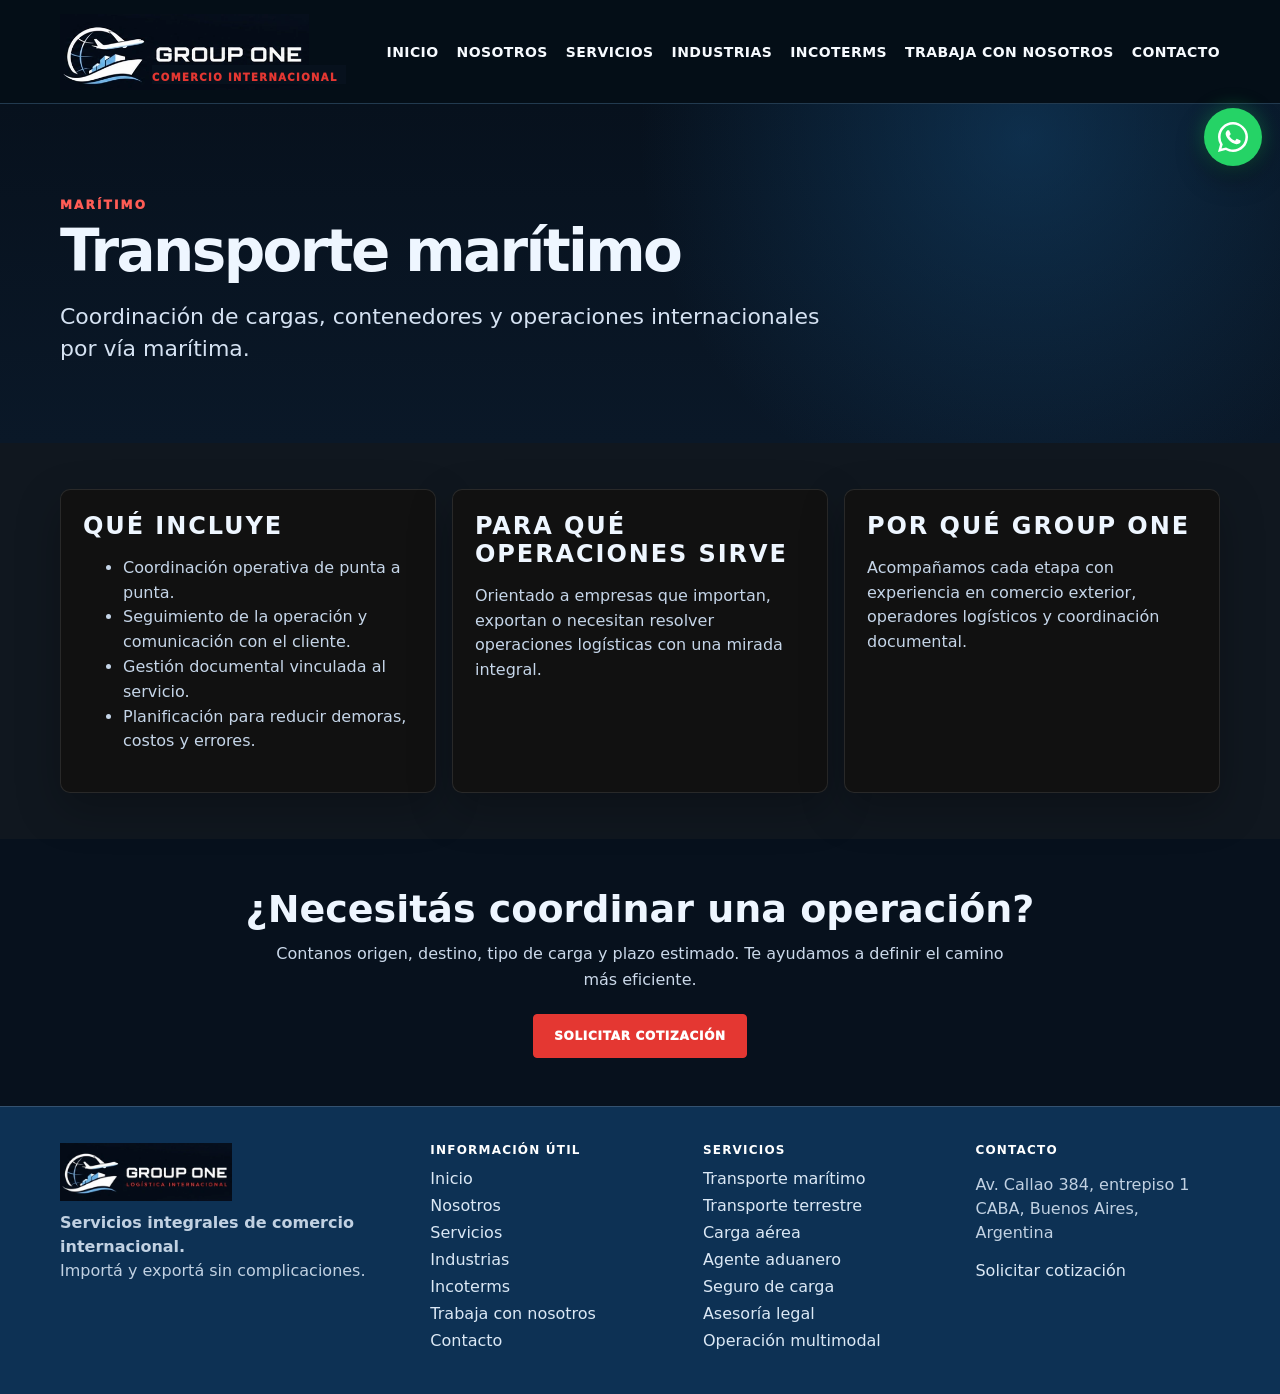
<file: transporte-maritimo.html>
<!doctype html>
<html lang="es-AR">
<head>
  <meta charset="utf-8">
  <meta name="viewport" content="width=device-width, initial-scale=1">
  <title>Transporte marítimo | Group One</title>
  <meta name="description" content="Coordinación de cargas, contenedores y operaciones internacionales por vía marítima.">
  <meta name="theme-color" content="#081421">
  <link rel="icon" href="assets/favicon.svg" type="image/svg+xml">
  <link rel="stylesheet" href="styles.css">

  <style>
    .topbar{position:relative;height:96px}
    .brand{
      position:relative;
      height:76px;
      width:286px;
      overflow:hidden;
      display:flex;
      align-items:flex-start;
      flex:0 0 286px;
    }
    .brand img{
      height:92px;
      width:auto;
      max-width:none;
      transform:translateY(-2px);
    }
    .brand::before{
      content:"";
      position:absolute;
      left:92px;
      right:0;
      bottom:6px;
      height:19px;
      background:#07111d;
      z-index:2;
    }
    .brand::after{
      content:"COMERCIO INTERNACIONAL";
      position:absolute;
      left:92px;
      bottom:7px;
      z-index:3;
      color:#e43732;
      font-size:10px;
      line-height:1;
      font-weight:950;
      letter-spacing:.14em;
      text-transform:uppercase;
      white-space:nowrap;
    }
    .main-nav{gap:18px}
    .main-nav a{font-size:14px}
    .whatsapp-float{width:58px;height:58px;padding:0;border-radius:999px;display:flex;align-items:center;justify-content:center;background:#25D366;box-shadow:0 12px 28px rgba(0,0,0,.35),0 0 20px rgba(37,211,102,.35)}
    .whatsapp-float svg{width:30px;height:30px;display:block;fill:#fff}
    .whatsapp-float .wa-label{position:absolute;width:1px;height:1px;padding:0;margin:-1px;overflow:hidden;clip:rect(0,0,0,0);white-space:nowrap;border:0}
    .footer-grid{align-items:start}
    .footer-grid>div:first-child p{margin-top:10px}
    .footer-grid a{display:block;margin:8px 0}
    @media(max-width:980px){
      .topbar{height:auto;min-height:78px}
      .brand{height:60px;width:224px;flex-basis:224px}
      .brand img{height:78px;transform:translateY(-2px)}
      .brand::before{left:78px;bottom:3px;height:16px}
      .brand::after{left:78px;bottom:4px;font-size:8px}
      .main-nav a{font-size:13px}
    }
    @media(max-width:560px){
      .brand{height:52px;width:188px;flex-basis:188px}
      .brand img{height:68px}
      .brand::before{left:68px;bottom:2px;height:14px}
      .brand::after{left:68px;bottom:3px;font-size:7px}
    }
  </style>

</head>

<body>
  <header class="topbar">
    <a class="brand" href="index.html" aria-label="Group One inicio">
      <img src="assets/logo-group-one.webp" width="300" height="76" alt="Group One Comercio Internacional">
    </a>

    <button class="menu-toggle" aria-label="Abrir menú" aria-expanded="false">☰</button>

    <nav class="main-nav" aria-label="Navegación principal">
      <a href="index.html">Inicio</a>
      <a href="nosotros.html">Nosotros</a>
      <a href="index.html#servicios">Servicios</a>
      <a href="index.html#industrias">Industrias</a>
      <a href="incoterms.html">Incoterms</a>
      <a href="trabaja-con-nosotros.html">Trabaja con nosotros</a>
      <a href="index.html#contacto">Contacto</a>
    </nav>
  </header>

  <a class="whatsapp-float" href="https://wa.me/5491154158757?text=Hola%20Group%20One%2C%20quiero%20hacer%20una%20consulta." target="_blank" rel="noopener" aria-label="Consultar por WhatsApp">
    <svg viewBox="0 0 32 32" aria-hidden="true">
      <path d="M27.05 4.9A15.67 15.67 0 0 0 16 0C7.16 0 0 7.16 0 16a15.9 15.9 0 0 0 2.17 8.02L0 32l8.2-2.14A15.95 15.95 0 0 0 16 32c8.84 0 16-7.16 16-16 0-4.27-1.66-8.28-4.95-11.1ZM16 29.25c-2.43 0-4.8-.65-6.88-1.88l-.5-.3-4.86 1.27 1.3-4.73-.33-.5A13.2 13.2 0 0 1 2.75 16C2.75 8.67 8.67 2.75 16 2.75c3.53 0 6.84 1.38 9.32 3.86A13.1 13.1 0 0 1 29.25 16c0 7.33-5.92 13.25-13.25 13.25Zm7.26-9.95c-.4-.2-2.34-1.16-2.7-1.29-.36-.13-.62-.2-.88.2-.26.39-1.01 1.28-1.24 1.54-.23.26-.46.3-.85.1-.39-.2-1.64-.6-3.13-1.91-1.16-1.04-1.95-2.33-2.18-2.72-.23-.39-.02-.6.17-.79.17-.17.39-.46.59-.69.2-.23.26-.39.39-.66.13-.26.07-.49-.03-.69-.1-.2-.88-2.13-1.2-2.91-.31-.76-.63-.66-.88-.67h-.75c-.26 0-.69.1-1.05.49-.36.39-1.38 1.35-1.38 3.29s1.41 3.82 1.61 4.08c.2.26 2.77 4.23 6.72 5.94.94.4 1.67.64 2.24.82.94.3 1.8.26 2.48.16.76-.11 2.34-.96 2.67-1.89.33-.92.33-1.71.23-1.88-.1-.16-.36-.26-.75-.46Z"/>
    </svg>
    <span class="wa-label">WhatsApp</span>
  </a>

  <main>
    <section class="page-hero">
      <div class="container">
        <span>Marítimo</span>
        <h1>Transporte marítimo</h1>
        <p>Coordinación de cargas, contenedores y operaciones internacionales por vía marítima.</p>
      </div>
    </section>

    <section class="page-content">
      <div class="container content-grid">
        <article><h2>Qué incluye</h2><ul><li>Coordinación operativa de punta a punta.</li><li>Seguimiento de la operación y comunicación con el cliente.</li><li>Gestión documental vinculada al servicio.</li><li>Planificación para reducir demoras, costos y errores.</li></ul></article><article><h2>Para qué operaciones sirve</h2><p>Orientado a empresas que importan, exportan o necesitan resolver operaciones logísticas con una mirada integral.</p></article><article><h2>Por qué Group One</h2><p>Acompañamos cada etapa con experiencia en comercio exterior, operadores logísticos y coordinación documental.</p></article>
      </div>
    </section>
    
    <section class="page-cta">
      <div class="container">
        <h2>¿Necesitás coordinar una operación?</h2>
        <p>Contanos origen, destino, tipo de carga y plazo estimado. Te ayudamos a definir el camino más eficiente.</p>
        <a class="btn primary" href="https://wa.me/5491154158757?text=Hola%20Group%20One%2C%20quiero%20solicitar%20una%20cotizaci%C3%B3n." target="_blank" rel="noopener">Solicitar cotización</a>
      </div>
    </section>
  </main>

  <footer class="footer">
    <div class="container footer-grid">
      <div>
        <img src="assets/logo-group-one.webp" width="220" height="56" alt="Group One">
        <p><strong>Servicios integrales de comercio internacional.</strong><br>Importá y exportá sin complicaciones.</p>
      </div>

      <div>
        <h3>Información útil</h3>
        <a href="index.html">Inicio</a>
        <a href="nosotros.html">Nosotros</a>
        <a href="index.html#servicios">Servicios</a>
        <a href="index.html#industrias">Industrias</a>
        <a href="incoterms.html">Incoterms</a>
        <a href="trabaja-con-nosotros.html">Trabaja con nosotros</a>
        <a href="index.html#contacto">Contacto</a>
      </div>

      <div>
        <h3>Servicios</h3>
        <a href="transporte-maritimo.html">Transporte marítimo</a>
        <a href="transporte-terrestre.html">Transporte terrestre</a>
        <a href="carga-aerea.html">Carga aérea</a>
        <a href="agente-aduanero.html">Agente aduanero</a>
        <a href="seguro-de-carga.html">Seguro de carga</a>
        <a href="asesoria-legal.html">Asesoría legal</a>
        <a href="operacion-multimodal.html">Operación multimodal</a>
      </div>

      <div>
        <h3>Contacto</h3>
        <p>Av. Callao 384, entrepiso 1<br>CABA, Buenos Aires, Argentina</p>
        <a class="wa-link" href="https://wa.me/5491154158757?text=Hola%20Group%20One%2C%20quiero%20solicitar%20una%20cotizaci%C3%B3n." target="_blank" rel="noopener">Solicitar cotización</a>
      </div>
    </div>
  </footer>

  <script src="script.js"></script>
</body>
</html>
</file>
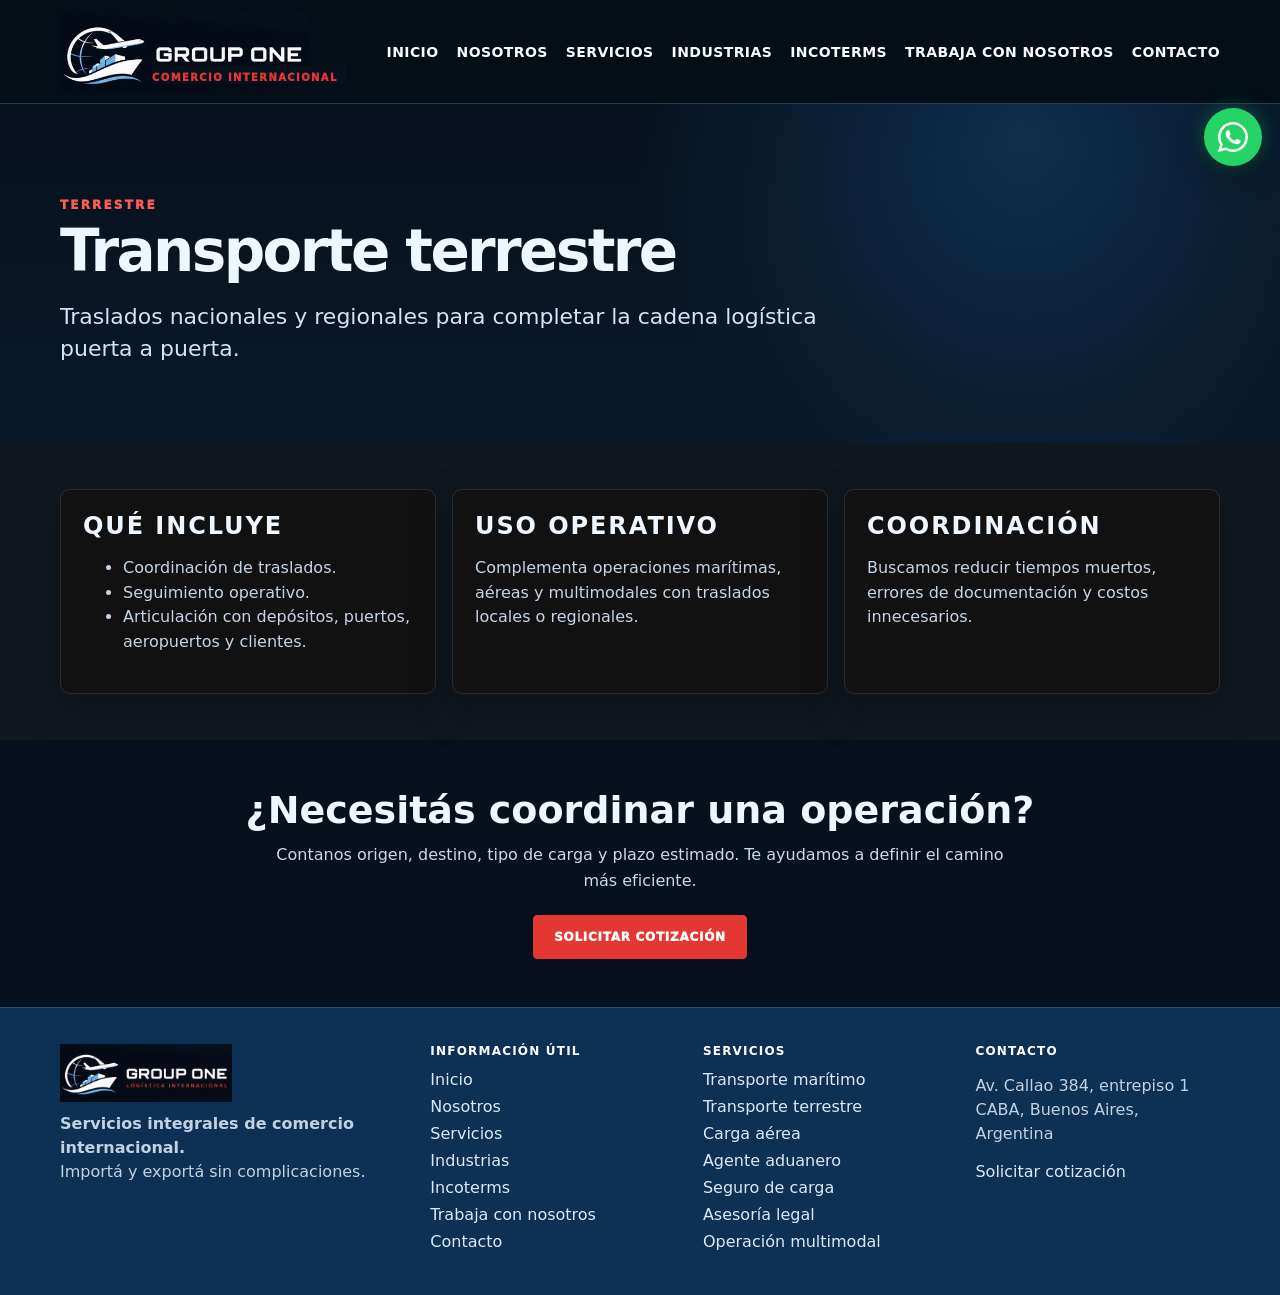
<file: transporte-terrestre.html>
<!doctype html>
<html lang="es-AR">
<head>
  <meta charset="utf-8">
  <meta name="viewport" content="width=device-width, initial-scale=1">
  <title>Transporte terrestre | Group One</title>
  <meta name="description" content="Traslados nacionales y regionales para completar la cadena logística puerta a puerta.">
  <meta name="theme-color" content="#081421">
  <link rel="icon" href="assets/favicon.svg" type="image/svg+xml">
  <link rel="stylesheet" href="styles.css">

  <style>
    .topbar{position:relative;height:96px}
    .brand{
      position:relative;
      height:76px;
      width:286px;
      overflow:hidden;
      display:flex;
      align-items:flex-start;
      flex:0 0 286px;
    }
    .brand img{
      height:92px;
      width:auto;
      max-width:none;
      transform:translateY(-2px);
    }
    .brand::before{
      content:"";
      position:absolute;
      left:92px;
      right:0;
      bottom:6px;
      height:19px;
      background:#07111d;
      z-index:2;
    }
    .brand::after{
      content:"COMERCIO INTERNACIONAL";
      position:absolute;
      left:92px;
      bottom:7px;
      z-index:3;
      color:#e43732;
      font-size:10px;
      line-height:1;
      font-weight:950;
      letter-spacing:.14em;
      text-transform:uppercase;
      white-space:nowrap;
    }
    .main-nav{gap:18px}
    .main-nav a{font-size:14px}
    .whatsapp-float{width:58px;height:58px;padding:0;border-radius:999px;display:flex;align-items:center;justify-content:center;background:#25D366;box-shadow:0 12px 28px rgba(0,0,0,.35),0 0 20px rgba(37,211,102,.35)}
    .whatsapp-float svg{width:30px;height:30px;display:block;fill:#fff}
    .whatsapp-float .wa-label{position:absolute;width:1px;height:1px;padding:0;margin:-1px;overflow:hidden;clip:rect(0,0,0,0);white-space:nowrap;border:0}
    .footer-grid{align-items:start}
    .footer-grid>div:first-child p{margin-top:10px}
    .footer-grid a{display:block;margin:8px 0}
    @media(max-width:980px){
      .topbar{height:auto;min-height:78px}
      .brand{height:60px;width:224px;flex-basis:224px}
      .brand img{height:78px;transform:translateY(-2px)}
      .brand::before{left:78px;bottom:3px;height:16px}
      .brand::after{left:78px;bottom:4px;font-size:8px}
      .main-nav a{font-size:13px}
    }
    @media(max-width:560px){
      .brand{height:52px;width:188px;flex-basis:188px}
      .brand img{height:68px}
      .brand::before{left:68px;bottom:2px;height:14px}
      .brand::after{left:68px;bottom:3px;font-size:7px}
    }
  </style>

</head>

<body>
  <header class="topbar">
    <a class="brand" href="index.html" aria-label="Group One inicio">
      <img src="assets/logo-group-one.webp" width="300" height="76" alt="Group One Comercio Internacional">
    </a>

    <button class="menu-toggle" aria-label="Abrir menú" aria-expanded="false">☰</button>

    <nav class="main-nav" aria-label="Navegación principal">
      <a href="index.html">Inicio</a>
      <a href="nosotros.html">Nosotros</a>
      <a href="index.html#servicios">Servicios</a>
      <a href="index.html#industrias">Industrias</a>
      <a href="incoterms.html">Incoterms</a>
      <a href="trabaja-con-nosotros.html">Trabaja con nosotros</a>
      <a href="index.html#contacto">Contacto</a>
    </nav>
  </header>

  <a class="whatsapp-float" href="https://wa.me/5491154158757?text=Hola%20Group%20One%2C%20quiero%20hacer%20una%20consulta." target="_blank" rel="noopener" aria-label="Consultar por WhatsApp">
    <svg viewBox="0 0 32 32" aria-hidden="true">
      <path d="M27.05 4.9A15.67 15.67 0 0 0 16 0C7.16 0 0 7.16 0 16a15.9 15.9 0 0 0 2.17 8.02L0 32l8.2-2.14A15.95 15.95 0 0 0 16 32c8.84 0 16-7.16 16-16 0-4.27-1.66-8.28-4.95-11.1ZM16 29.25c-2.43 0-4.8-.65-6.88-1.88l-.5-.3-4.86 1.27 1.3-4.73-.33-.5A13.2 13.2 0 0 1 2.75 16C2.75 8.67 8.67 2.75 16 2.75c3.53 0 6.84 1.38 9.32 3.86A13.1 13.1 0 0 1 29.25 16c0 7.33-5.92 13.25-13.25 13.25Zm7.26-9.95c-.4-.2-2.34-1.16-2.7-1.29-.36-.13-.62-.2-.88.2-.26.39-1.01 1.28-1.24 1.54-.23.26-.46.3-.85.1-.39-.2-1.64-.6-3.13-1.91-1.16-1.04-1.95-2.33-2.18-2.72-.23-.39-.02-.6.17-.79.17-.17.39-.46.59-.69.2-.23.26-.39.39-.66.13-.26.07-.49-.03-.69-.1-.2-.88-2.13-1.2-2.91-.31-.76-.63-.66-.88-.67h-.75c-.26 0-.69.1-1.05.49-.36.39-1.38 1.35-1.38 3.29s1.41 3.82 1.61 4.08c.2.26 2.77 4.23 6.72 5.94.94.4 1.67.64 2.24.82.94.3 1.8.26 2.48.16.76-.11 2.34-.96 2.67-1.89.33-.92.33-1.71.23-1.88-.1-.16-.36-.26-.75-.46Z"/>
    </svg>
    <span class="wa-label">WhatsApp</span>
  </a>

  <main>
    <section class="page-hero">
      <div class="container">
        <span>Terrestre</span>
        <h1>Transporte terrestre</h1>
        <p>Traslados nacionales y regionales para completar la cadena logística puerta a puerta.</p>
      </div>
    </section>

    <section class="page-content">
      <div class="container content-grid">
        <article><h2>Qué incluye</h2><ul><li>Coordinación de traslados.</li><li>Seguimiento operativo.</li><li>Articulación con depósitos, puertos, aeropuertos y clientes.</li></ul></article><article><h2>Uso operativo</h2><p>Complementa operaciones marítimas, aéreas y multimodales con traslados locales o regionales.</p></article><article><h2>Coordinación</h2><p>Buscamos reducir tiempos muertos, errores de documentación y costos innecesarios.</p></article>
      </div>
    </section>
    
    <section class="page-cta">
      <div class="container">
        <h2>¿Necesitás coordinar una operación?</h2>
        <p>Contanos origen, destino, tipo de carga y plazo estimado. Te ayudamos a definir el camino más eficiente.</p>
        <a class="btn primary" href="https://wa.me/5491154158757?text=Hola%20Group%20One%2C%20quiero%20solicitar%20una%20cotizaci%C3%B3n." target="_blank" rel="noopener">Solicitar cotización</a>
      </div>
    </section>
  </main>

  <footer class="footer">
    <div class="container footer-grid">
      <div>
        <img src="assets/logo-group-one.webp" width="220" height="56" alt="Group One">
        <p><strong>Servicios integrales de comercio internacional.</strong><br>Importá y exportá sin complicaciones.</p>
      </div>

      <div>
        <h3>Información útil</h3>
        <a href="index.html">Inicio</a>
        <a href="nosotros.html">Nosotros</a>
        <a href="index.html#servicios">Servicios</a>
        <a href="index.html#industrias">Industrias</a>
        <a href="incoterms.html">Incoterms</a>
        <a href="trabaja-con-nosotros.html">Trabaja con nosotros</a>
        <a href="index.html#contacto">Contacto</a>
      </div>

      <div>
        <h3>Servicios</h3>
        <a href="transporte-maritimo.html">Transporte marítimo</a>
        <a href="transporte-terrestre.html">Transporte terrestre</a>
        <a href="carga-aerea.html">Carga aérea</a>
        <a href="agente-aduanero.html">Agente aduanero</a>
        <a href="seguro-de-carga.html">Seguro de carga</a>
        <a href="asesoria-legal.html">Asesoría legal</a>
        <a href="operacion-multimodal.html">Operación multimodal</a>
      </div>

      <div>
        <h3>Contacto</h3>
        <p>Av. Callao 384, entrepiso 1<br>CABA, Buenos Aires, Argentina</p>
        <a class="wa-link" href="https://wa.me/5491154158757?text=Hola%20Group%20One%2C%20quiero%20solicitar%20una%20cotizaci%C3%B3n." target="_blank" rel="noopener">Solicitar cotización</a>
      </div>
    </div>
  </footer>

  <script src="script.js"></script>
</body>
</html>
</file>
<file: styles.css>
:root{--bg:#07111d;--panel:#0b1a2b;--panel2:#111b25;--blue:#0d3d66;--sky:#84c8ff;--red:#e43732;--text:#eef6ff;--muted:#b7c5d8;--line:#24445f}
*{box-sizing:border-box}html{scroll-behavior:smooth}body{margin:0;background:var(--bg);color:var(--text);font-family:Inter,system-ui,-apple-system,BlinkMacSystemFont,"Segoe UI",Arial,sans-serif}a{text-decoration:none;color:inherit}img{display:block;max-width:100%}.container{width:min(1160px,calc(100% - 32px));margin:auto}.topbar{position:sticky;top:0;z-index:50;height:92px;display:flex;align-items:center;gap:28px;padding:0 max(16px,calc((100vw - 1160px)/2));background:rgba(5,14,24,.94);border-bottom:1px solid rgba(132,200,255,.24);backdrop-filter:blur(14px)}.brand{flex:0 0 auto}.brand img{height:66px;width:auto}.main-nav{margin-left:auto;display:flex;align-items:center;gap:24px;flex-wrap:wrap;justify-content:flex-end}.main-nav a{text-transform:uppercase;font-weight:900;letter-spacing:.03em;font-size:15px;color:#f7fbff}.main-nav a:hover{color:#fff;text-shadow:0 0 14px rgba(132,200,255,.7)}.menu-toggle{display:none;background:transparent;border:1px solid var(--line);color:#fff;border-radius:8px;font-size:25px;padding:6px 10px}.whatsapp-float{position:fixed;right:18px;top:108px;z-index:60;background:#21b45b;color:#fff;font-weight:950;text-transform:uppercase;letter-spacing:.04em;border-radius:999px;padding:13px 18px;box-shadow:0 12px 28px rgba(0,0,0,.35),0 0 20px rgba(33,180,91,.25)}.hero{position:relative;min-height:570px;display:flex;align-items:center;overflow:hidden;background:#071827;color:#fff}.hero-video{position:absolute;inset:0;width:100%;height:100%;object-fit:cover;opacity:.84;filter:saturate(1.05) contrast(1.04) brightness(.92)}.hero:after{content:"";position:absolute;inset:0;background:linear-gradient(90deg,rgba(4,15,27,.78) 0%,rgba(4,15,27,.58) 38%,rgba(4,15,27,.16) 100%)}.hero-content{position:relative;z-index:1;width:min(1160px,calc(100% - 32px));margin:auto;padding:80px 0;text-align:left}.eyebrow,.section-head span,.section-split span,.industry-hero span,.page-hero span{display:inline-block;color:#ff5c55;text-transform:uppercase;font-size:12px;font-weight:950;letter-spacing:.18em;margin-bottom:12px}.hero h1{font-size:clamp(56px,9vw,96px);line-height:.9;margin:0;text-transform:uppercase;letter-spacing:-.05em;font-weight:950}.hero p{font-size:clamp(17px,2vw,23px);line-height:1.48;max-width:690px;margin:18px 0 0;color:#eef6ff;text-shadow:0 2px 10px #000}.btn{display:inline-flex;align-items:center;justify-content:center;min-height:44px;padding:0 20px;border-radius:4px;background:#14253a;color:#fff;border:1px solid var(--line);font-weight:950;text-transform:uppercase;letter-spacing:.06em;font-size:12px}.btn.primary{background:var(--red);border-color:var(--red)}.btn.secondary.dark{background:#0e1926}.hero-actions{display:flex;gap:14px;flex-wrap:wrap;margin-top:26px}.section{padding:54px 0}.lead-center{font-size:clamp(22px,3vw,34px);font-weight:850;line-height:1.28;text-align:center;color:#d9ecff;max-width:980px;margin:0 auto 28px}.about{background:#1b2024}.about-grid{display:grid;grid-template-columns:repeat(3,1fr);gap:14px}.about-grid article,.office-card,.map-card,.content-grid article,.container-grid article{background:#111; border:1px solid rgba(255,255,255,.1);border-radius:10px;padding:22px;box-shadow:0 16px 44px rgba(0,0,0,.25)}.about-grid h3,.content-grid h2,.container-grid h3{margin:0 0 10px;text-transform:uppercase;letter-spacing:.08em}.about-grid p,.office-card p,.content-grid p,.content-grid li,.container-grid p{color:#c5d5e8;line-height:1.55}.stats{background:linear-gradient(135deg,#0e3154,#143e68);padding:32px 0;color:#fff}.stats-grid{display:grid;grid-template-columns:repeat(4,1fr);gap:16px}.stats b{display:block;font-size:clamp(34px,5vw,62px);line-height:.92}.stats span{display:block;text-transform:uppercase;font-size:11px;font-weight:900;letter-spacing:.08em;color:#dcecff;margin-top:8px}.services{background:#07111d}.section-split{display:grid;grid-template-columns:1fr .9fr;gap:40px;align-items:start;margin-bottom:28px}.section-split h2,.industry-hero h2,.page-hero h1,.section-head h2{font-size:clamp(36px,5vw,58px);line-height:.95;letter-spacing:-.045em;margin:0}.section-split p{border-left:1px solid var(--line);padding-left:28px;margin:36px 0 0;color:#d3deec;font-size:18px;line-height:1.55}.service-grid{display:grid;grid-template-columns:repeat(3,1fr);gap:16px}.service-card{min-height:260px;border-radius:12px;border:1px solid #13385a;background:radial-gradient(circle at 78% 20%,rgba(132,200,255,.22),transparent 30%),linear-gradient(135deg,#0d3153,#071523);padding:26px;display:flex;flex-direction:column;justify-content:flex-end;box-shadow:0 16px 42px rgba(0,0,0,.22);position:relative;overflow:hidden}.service-card:before{content:"";position:absolute;right:-20px;bottom:-25px;width:190px;height:150px;opacity:.28;background:center/contain no-repeat}.service-card span{color:#fff;text-transform:uppercase;letter-spacing:.16em;font-weight:950;font-size:12px}.service-card h3{font-size:28px;line-height:1.02;margin:13px 0 10px}.service-card p{color:#dbe7f6;margin:0 0 20px;line-height:1.45}.service-card strong{color:#fff}.service-maritimo:before{background-image:url('assets/maritimo.svg')}.service-terrestre:before{background-image:url('assets/terrestre.svg')}.service-multimodal{background:radial-gradient(circle at 80% 20%,rgba(228,55,50,.28),transparent 38%),linear-gradient(135deg,#16253a,#071523)}.service-multimodal:before{background-image:url('assets/multimodal.svg')}.service-aereo:before{background-image:url('assets/aereo.svg')}.service-aduana{background:radial-gradient(circle at 72% 20%,rgba(228,55,50,.18),transparent 38%),linear-gradient(135deg,#16253a,#071523)}.service-aduana:before{background-image:url('assets/aduana.svg')}.service-legal:before{background-image:url('assets/legal.svg')}.service-seguro{grid-column:2/3;min-height:210px}.service-seguro:before{background-image:url('assets/seguro.svg')}.industries{background:radial-gradient(circle at 72% 8%,rgba(21,87,138,.35),transparent 34%),#07111d}.industry-hero{max-width:900px;margin-bottom:28px}.industry-hero p{color:#cbd9ea;font-size:18px;line-height:1.55}.industry-grid{display:grid;grid-template-columns:repeat(5,1fr);gap:10px}.industry-grid article{min-height:170px;border:1px solid #173d61;border-radius:8px;background:linear-gradient(180deg,#0a1d31,#071422);display:flex;flex-direction:column;align-items:center;justify-content:center;text-align:center;padding:16px}.industry-grid span{text-transform:uppercase;font-weight:950;letter-spacing:.05em}.industry-icon{height:72px;width:92px;opacity:.92;margin-bottom:16px;background:center/contain no-repeat}.industry-icon.petrolera{background-image:url('assets/maritimo.svg')}.industry-icon.alimentos{background-image:url('assets/seguro.svg')}.industry-icon.construccion{background-image:url('assets/terrestre.svg')}.industry-icon.mineria{background-image:url('assets/aduana.svg')}.industry-icon.farmaceutica{background-image:url('assets/legal.svg')}.industry-icon.textil{background-image:url('assets/seguro.svg')}.industry-icon.higiene{background-image:url('assets/aduana.svg')}.industry-icon.automotriz{background-image:url('assets/terrestre.svg')}.industry-icon.medica{background-image:url('assets/legal.svg')}.industry-icon.energetica{background-image:url('assets/multimodal.svg')}.contact{background:#1b2024}.contact-grid{display:grid;grid-template-columns:.85fr 1.15fr;gap:18px}.office-card{min-height:230px}.office-card p{margin:0 0 10px}.map-card{padding:0;overflow:hidden}.map-card iframe{display:block;filter:saturate(.85) contrast(1.05)}.quote{background:#20262b}.quote-form{display:grid;grid-template-columns:1fr 1fr;gap:12px;background:#111;border:1px solid rgba(255,255,255,.1);border-radius:10px;padding:22px}.field{display:grid;gap:7px}.field.full{grid-column:1/-1}label{font-size:12px;color:#dcecff;font-weight:900}input,select,textarea{width:100%;border:1px solid #303b45;background:#161b20;border-radius:4px;padding:12px;color:#fff;font:inherit}textarea{resize:vertical}.quote-form button{grid-column:1/-1;width:100%}.footer{background:#0d3154;color:#dbe8f5;padding:36px 0;border-top:1px solid rgba(255,255,255,.16)}.footer-grid{display:grid;grid-template-columns:1.4fr 1fr 1fr 1fr;gap:28px}.footer p{color:#c1d1e2;line-height:1.5}.footer h3{text-transform:uppercase;font-size:12px;letter-spacing:.1em;color:#fff;margin:0 0 12px}.footer a{display:block;color:#dbe8f5;margin:8px 0}.page-hero{padding:90px 0 56px;background:radial-gradient(circle at 80% 10%,rgba(22,82,132,.45),transparent 36%),linear-gradient(180deg,#07111d,#0a1828)}.page-hero h1{max-width:900px}.page-hero p{font-size:22px;line-height:1.45;max-width:800px;color:#d5e2f2}.page-content{padding:46px 0;background:#10171f}.content-grid{display:grid;grid-template-columns:repeat(3,1fr);gap:16px}.container-grid{display:grid;grid-template-columns:repeat(3,1fr);gap:16px}.page-cta{padding:48px 0;background:#07111d;text-align:center}.page-cta h2{font-size:38px;margin:0 0 10px}.page-cta p{color:#cbd9ea;max-width:740px;margin:0 auto 22px;line-height:1.6}@media(max-width:980px){.topbar{height:auto;min-height:78px;align-items:center}.brand img{height:56px}.menu-toggle{display:block;margin-left:auto}.main-nav{display:none;position:absolute;left:0;right:0;top:100%;background:#07111d;border-bottom:1px solid var(--line);padding:18px;gap:14px;flex-direction:column;align-items:flex-start}.menu-open .main-nav{display:flex}.whatsapp-float{top:auto;bottom:18px;right:18px}.hero{min-height:560px}.hero-content{text-align:left}.about-grid,.stats-grid,.section-split,.service-grid,.contact-grid,.quote-form,.footer-grid,.content-grid,.container-grid{grid-template-columns:1fr}.section-split p{border-left:0;padding-left:0;margin:10px 0 0}.service-seguro{grid-column:auto}.industry-grid{grid-template-columns:repeat(2,1fr)}}@media(max-width:560px){.container{width:min(100% - 20px,1160px)}.topbar{padding:10px}.brand img{height:48px}.hero h1{font-size:54px}.section{padding:42px 0}.industry-grid{grid-template-columns:1fr 1fr}.industry-grid article{min-height:135px}.industry-icon{height:56px}.stats-grid{text-align:center}.whatsapp-float{font-size:12px;padding:11px 14px}.quote-form{padding:16px}}


/* V4: servicios premium e industrias con íconos corporativos */
.art-section{background:#07111d;padding:0 0 14px}
.art-container{width:min(1160px,calc(100% - 20px));}
.premium-art{position:relative;width:100%;max-width:1160px;margin:0 auto;overflow:hidden;background:#07111d;border-top:1px solid rgba(132,200,255,.12);border-bottom:1px solid rgba(132,200,255,.12)}
.premium-art img{width:100%;height:auto;display:block}
.hotspot{position:absolute;display:block;border-radius:12px;outline:none}.hotspot:focus-visible{box-shadow:0 0 0 3px rgba(255,92,85,.9),0 0 24px rgba(132,200,255,.5)}
.hs-maritimo{left:4.1%;top:19.2%;width:29.3%;height:26.2%}
.hs-terrestre{left:34.5%;top:19.2%;width:28.1%;height:26.2%}
.hs-multimodal{left:63.7%;top:19.2%;width:29.3%;height:26.2%}
.hs-aereo{left:4.1%;top:47.1%;width:29.3%;height:26.2%}
.hs-aduana{left:34.5%;top:47.1%;width:28.1%;height:26.2%}
.hs-legal{left:63.7%;top:47.1%;width:29.3%;height:26.2%}
.hs-seguro{left:24.1%;top:74.6%;width:48.8%;height:18.9%}
.industries{padding-top:34px;background:radial-gradient(circle at 78% 10%,rgba(21,87,138,.42),transparent 34%),#07111d}
.industry-grid{gap:12px}.industry-grid article{min-height:205px;border-color:#1e4d75;background:linear-gradient(180deg,#0b2138,#071523);box-shadow:inset 0 0 0 1px rgba(132,200,255,.06),0 10px 32px rgba(0,0,0,.18)}
.industry-icon{height:104px;width:132px;margin-bottom:18px;opacity:1;filter:drop-shadow(0 0 12px rgba(132,200,255,.12))}
.industry-icon.petrolera{background-image:url('assets/industry-petrolera-v5.webp')}.industry-icon.alimentos{background-image:url('assets/industry-alimentos-v5.webp')}.industry-icon.construccion{background-image:url('assets/industry-construccion-v5.webp')}.industry-icon.mineria{background-image:url('assets/industry-mineria-v5.webp')}.industry-icon.farmaceutica{background-image:url('assets/industry-farmaceutica-v5.webp')}.industry-icon.textil{background-image:url('assets/industry-textil-v5.webp')}.industry-icon.higiene{background-image:url('assets/industry-higiene-v5.webp')}.industry-icon.automotriz{background-image:url('assets/industry-automotriz-v5.webp')}.industry-icon.medica{background-image:url('assets/industry-medica-v5.webp')}.industry-icon.energetica{background-image:url('assets/industry-energetica-v5.webp')}
@media(max-width:980px){.art-section{padding-bottom:10px}.premium-art{border-radius:0}.industry-grid article{min-height:175px}.industry-icon{height:84px;width:112px}}
@media(max-width:560px){.art-container{width:100%}.industry-grid{gap:7px}.industry-grid article{min-height:145px;padding:12px}.industry-icon{height:70px;width:94px;margin-bottom:12px}.industry-grid span{font-size:11px}}


/* V5 cache-busting / industries visual fix */
.industry-grid article{
  overflow:hidden;
  background:radial-gradient(circle at 50% 18%,rgba(65,139,202,.18),transparent 42%),linear-gradient(180deg,#0b2035,#071523)!important;
}
.industry-icon{
  display:block;
  background-color:transparent!important;
  background-repeat:no-repeat!important;
  background-position:center!important;
  background-size:contain!important;
  mix-blend-mode:normal!important;
}
.service-art-box img{content:url('assets/servicios-premium-v5.webp')}

/* V6 final industry asset override - avoids old SVG/background fallback */
.industry-icon.petrolera{background-image:url('assets/industry-petrolera-v5.webp')!important;}
.industry-icon.alimentos{background-image:url('assets/industry-alimentos-v5.webp')!important;}
.industry-icon.construccion{background-image:url('assets/industry-construccion-v5.webp')!important;}
.industry-icon.mineria{background-image:url('assets/industry-mineria-v5.webp')!important;}
.industry-icon.farmaceutica{background-image:url('assets/industry-farmaceutica-v5.webp')!important;}
.industry-icon.textil{background-image:url('assets/industry-textil-v5.webp')!important;}
.industry-icon.higiene{background-image:url('assets/industry-higiene-v5.webp')!important;}
.industry-icon.automotriz{background-image:url('assets/industry-automotriz-v5.webp')!important;}
.industry-icon.medica{background-image:url('assets/industry-medica-v5.webp')!important;}
.industry-icon.energetica{background-image:url('assets/industry-energetica-v5.webp')!important;}


/* V7: recursos SEO sin convertir la web en manual técnico */
.resources{background:linear-gradient(180deg,#0b1623,#10171f)}
.resources-lead{max-width:820px;color:#cbd9ea;font-size:18px;line-height:1.6;margin:12px 0 24px}
.resource-grid{display:grid;grid-template-columns:repeat(2,1fr);gap:16px}
.resource-grid a{display:block;min-height:150px;padding:24px;border-radius:14px;border:1px solid rgba(132,200,255,.22);background:radial-gradient(circle at 88% 12%,rgba(228,55,50,.18),transparent 34%),linear-gradient(135deg,#0d2742,#071523);box-shadow:0 18px 44px rgba(0,0,0,.28)}
.resource-grid strong{display:block;color:#fff;font-size:28px;letter-spacing:-.03em;margin-bottom:12px}.resource-grid span{display:block;color:#cbd9ea;line-height:1.5}
.page-content.alt{background:#07111d;border-top:1px solid rgba(132,200,255,.10);border-bottom:1px solid rgba(132,200,255,.10)}
.guide-intro{margin-bottom:24px;padding:28px;border-radius:16px;border:1px solid rgba(132,200,255,.18);background:radial-gradient(circle at 85% 20%,rgba(21,87,138,.32),transparent 36%),linear-gradient(135deg,#0c2137,#081421);box-shadow:0 18px 44px rgba(0,0,0,.24)}
.guide-intro.compact{margin-bottom:0}.guide-intro span{display:inline-block;color:#ff5c55;text-transform:uppercase;font-size:12px;font-weight:950;letter-spacing:.18em;margin-bottom:12px}.guide-intro h2{font-size:clamp(30px,4vw,48px);line-height:1;margin:0 0 14px;letter-spacing:-.045em}.guide-intro p{max-width:920px;color:#d5e2f2;font-size:18px;line-height:1.62}.small-note{font-size:15px!important;color:#9fb4ca!important;border-left:3px solid #ff5c55;padding-left:14px;margin-top:16px!important}.resource-title{font-size:30px;letter-spacing:-.035em;margin:34px 0 16px}.seo-grid article{position:relative;overflow:hidden;min-height:190px;background:linear-gradient(180deg,#0b2035,#071523)!important;border:1px solid rgba(132,200,255,.20)!important;border-radius:14px!important;box-shadow:0 14px 34px rgba(0,0,0,.26)!important}.seo-grid article:before{content:"";position:absolute;inset:0;background:radial-gradient(circle at 85% 18%,rgba(132,200,255,.16),transparent 36%);pointer-events:none}.seo-grid h2,.seo-grid h3{color:#fff;position:relative}.seo-grid p,.seo-grid ul{position:relative}.compact-grid article{min-height:155px}.content-grid.seo-grid,.container-grid.seo-grid{align-items:stretch}
@media(max-width:980px){.resource-grid{grid-template-columns:1fr}.guide-intro{padding:22px}.seo-grid article{min-height:auto}.resource-grid a{min-height:auto}}

/* V8: logo principal acordado en WebP */
.brand img{height:70px;width:auto;max-width:360px;object-fit:contain;}
.footer img[src$="logo-group-one.webp"]{height:58px;width:auto;max-width:260px;object-fit:contain;}
@media(max-width:980px){.brand img{height:58px;max-width:260px;}}
@media(max-width:560px){.brand img{height:46px;max-width:210px;}.footer img[src$="logo-group-one.webp"]{height:48px;max-width:220px;}}

/* V9 final ajuste visual: logo principal + baldosas de industrias */
.topbar{
  height:104px!important;
  min-height:104px!important;
}
.brand img{
  height:84px!important;
  width:auto!important;
  max-width:430px!important;
  object-fit:contain!important;
}
.industry-grid article{
  min-height:210px!important;
  padding:18px!important;
  display:flex!important;
  flex-direction:column!important;
  align-items:center!important;
  justify-content:center!important;
  background:radial-gradient(circle at 50% 18%,rgba(65,139,202,.18),transparent 42%),linear-gradient(180deg,#0b2035,#071523)!important;
  border:1px solid #1e4d75!important;
  box-shadow:inset 0 0 0 1px rgba(132,200,255,.06),0 10px 32px rgba(0,0,0,.18)!important;
}
.industry-icon{
  width:126px!important;
  height:126px!important;
  margin:0 auto 18px!important;
  opacity:1!important;
  display:block!important;
  background-color:transparent!important;
  background-repeat:no-repeat!important;
  background-position:center!important;
  background-size:contain!important;
  border:0!important;
  box-shadow:none!important;
  mix-blend-mode:normal!important;
  filter:drop-shadow(0 0 12px rgba(132,200,255,.12))!important;
}
.industry-icon.petrolera{background-image:url('assets/industry-petrolera-v5.webp')!important;}
.industry-icon.alimentos{background-image:url('assets/industry-alimentos-v5.webp')!important;}
.industry-icon.construccion{background-image:url('assets/industry-construccion-v5.webp')!important;}
.industry-icon.mineria{background-image:url('assets/industry-mineria-v5.webp')!important;}
.industry-icon.farmaceutica{background-image:url('assets/industry-farmaceutica-v5.webp')!important;}
.industry-icon.textil{background-image:url('assets/industry-textil-v5.webp')!important;}
.industry-icon.higiene{background-image:url('assets/industry-higiene-v5.webp')!important;}
.industry-icon.automotriz{background-image:url('assets/industry-automotriz-v5.webp')!important;}
.industry-icon.medica{background-image:url('assets/industry-medica-v5.webp')!important;}
.industry-icon.energetica{background-image:url('assets/industry-energetica-v5.webp')!important;}
@media(max-width:980px){
  .topbar{height:auto!important;min-height:86px!important;}
  .brand img{height:64px!important;max-width:300px!important;}
  .industry-grid article{min-height:176px!important;}
  .industry-icon{width:104px!important;height:104px!important;}
}
@media(max-width:560px){
  .brand img{height:50px!important;max-width:230px!important;}
  .industry-grid article{min-height:148px!important;padding:12px!important;}
  .industry-icon{width:78px!important;height:78px!important;margin-bottom:12px!important;}
}


/* V9 final: header, zoom and resource PDF links */
.pdf-downloads{display:grid;grid-template-columns:repeat(3,1fr);gap:16px;margin:24px 0 32px;}
.pdf-card{display:flex;flex-direction:column;gap:10px;background:linear-gradient(180deg,#0b2138,#071523);border:1px solid #1e4d75;border-radius:10px;padding:22px;box-shadow:0 12px 34px rgba(0,0,0,.22);}
.pdf-card strong{text-transform:uppercase;letter-spacing:.08em;color:#fff;font-size:15px;}
.pdf-card span{color:#c5d5e8;line-height:1.45;font-size:14px;}
.pdf-card .btn{margin-top:auto;width:max-content;}
.main-nav{gap:20px;flex-wrap:nowrap;}
.main-nav a{font-size:13px;white-space:nowrap;}
.industry-grid article{background:linear-gradient(180deg,#0b2138,#071523)!important;overflow:hidden;}
.industry-icon{background-color:transparent!important;background-size:contain!important;background-position:center!important;background-repeat:no-repeat!important;mix-blend-mode:normal!important;}
.industry-icon.petrolera{background-image:url('assets/industry-petrolera-v5.webp')!important;}
.industry-icon.alimentos{background-image:url('assets/industry-alimentos-v5.webp')!important;}
.industry-icon.construccion{background-image:url('assets/industry-construccion-v5.webp')!important;}
.industry-icon.mineria{background-image:url('assets/industry-mineria-v5.webp')!important;}
.industry-icon.farmaceutica{background-image:url('assets/industry-farmaceutica-v5.webp')!important;}
.industry-icon.textil{background-image:url('assets/industry-textil-v5.webp')!important;}
.industry-icon.higiene{background-image:url('assets/industry-higiene-v5.webp')!important;}
.industry-icon.automotriz{background-image:url('assets/industry-automotriz-v5.webp')!important;}
.industry-icon.medica{background-image:url('assets/industry-medica-v5.webp')!important;}
.industry-icon.energetica{background-image:url('assets/industry-energetica-v5.webp')!important;}
@media(max-width:860px){
  .menu-toggle{display:block;margin-left:auto;}
  .main-nav{display:none;position:absolute;left:0;right:0;top:100%;background:#07111d;border-bottom:1px solid var(--line);padding:18px;gap:14px;flex-direction:column;align-items:flex-start;}
  .menu-open .main-nav{display:flex;}
  .pdf-downloads{grid-template-columns:1fr;}
}
@media(min-width:861px){.menu-toggle{display:none!important}.main-nav{display:flex!important}}
@media(max-width:560px){.pdf-card .btn{width:100%;}}
</file>
